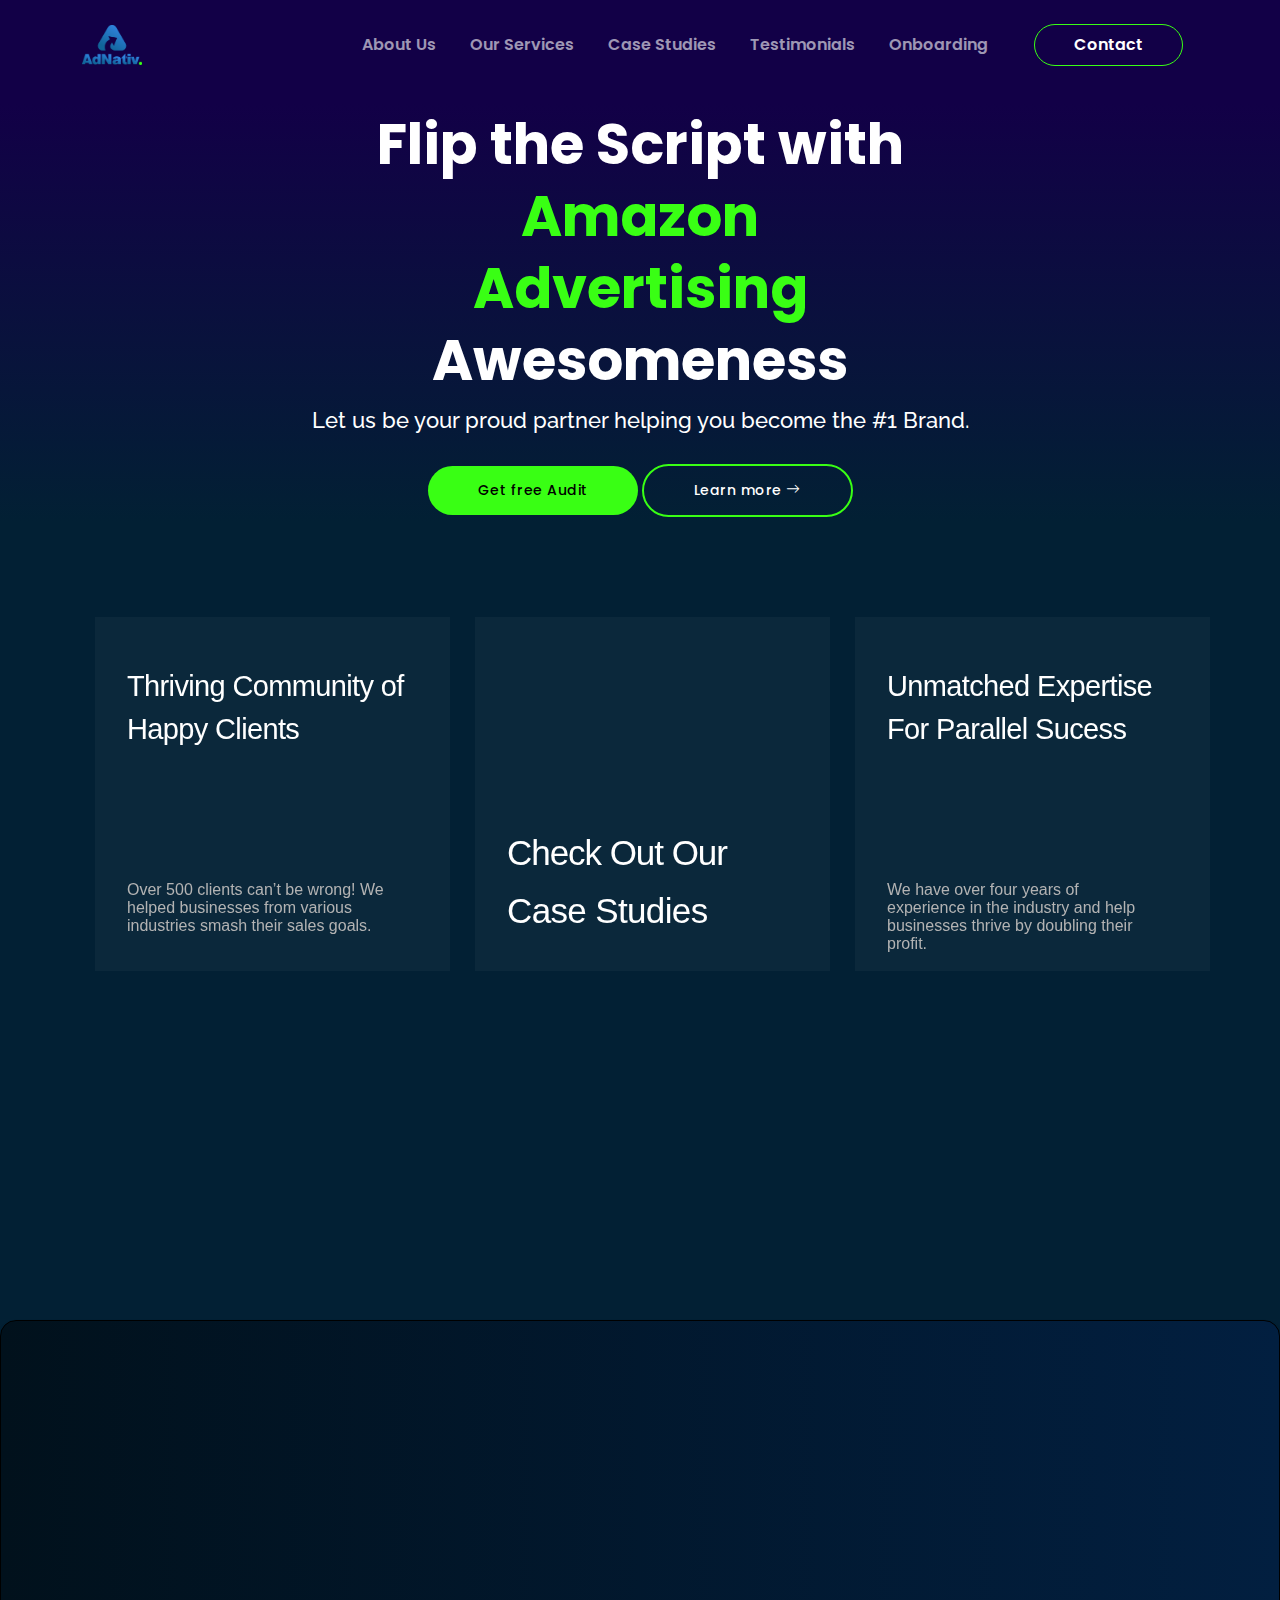
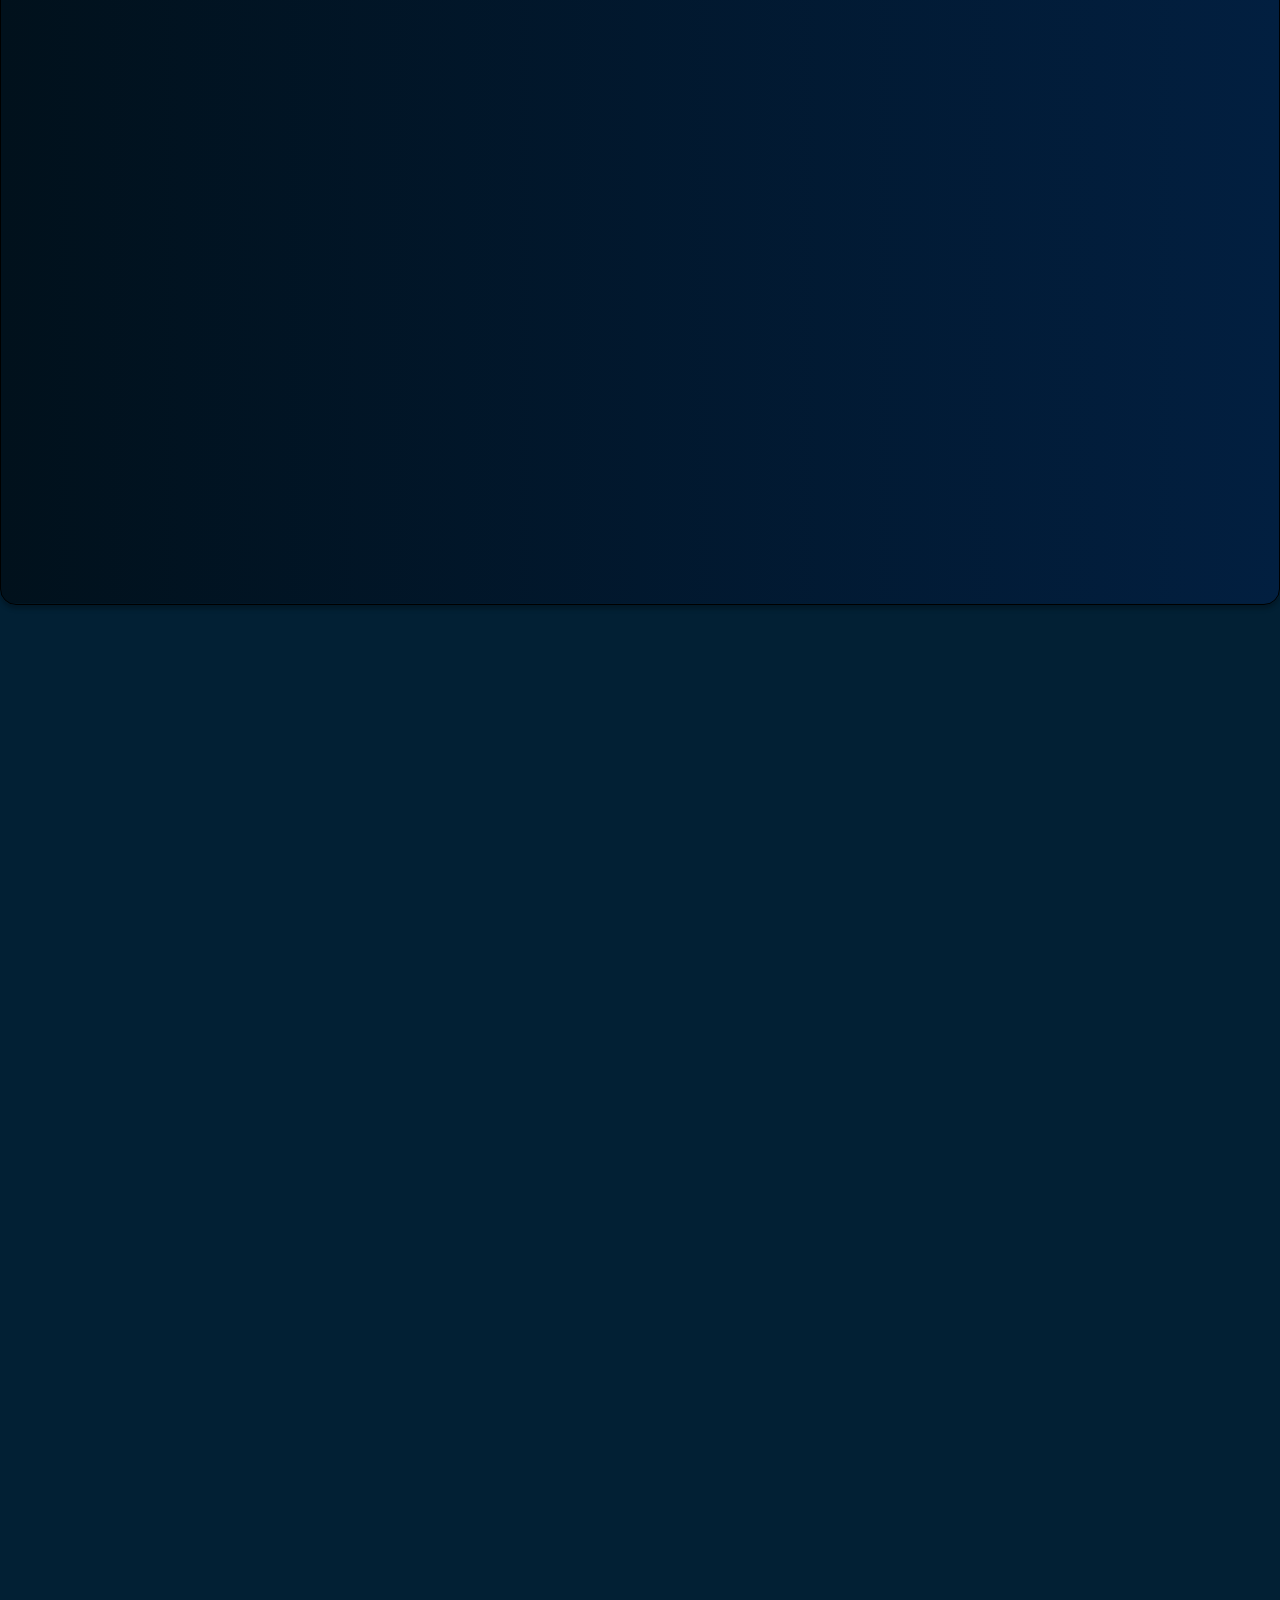
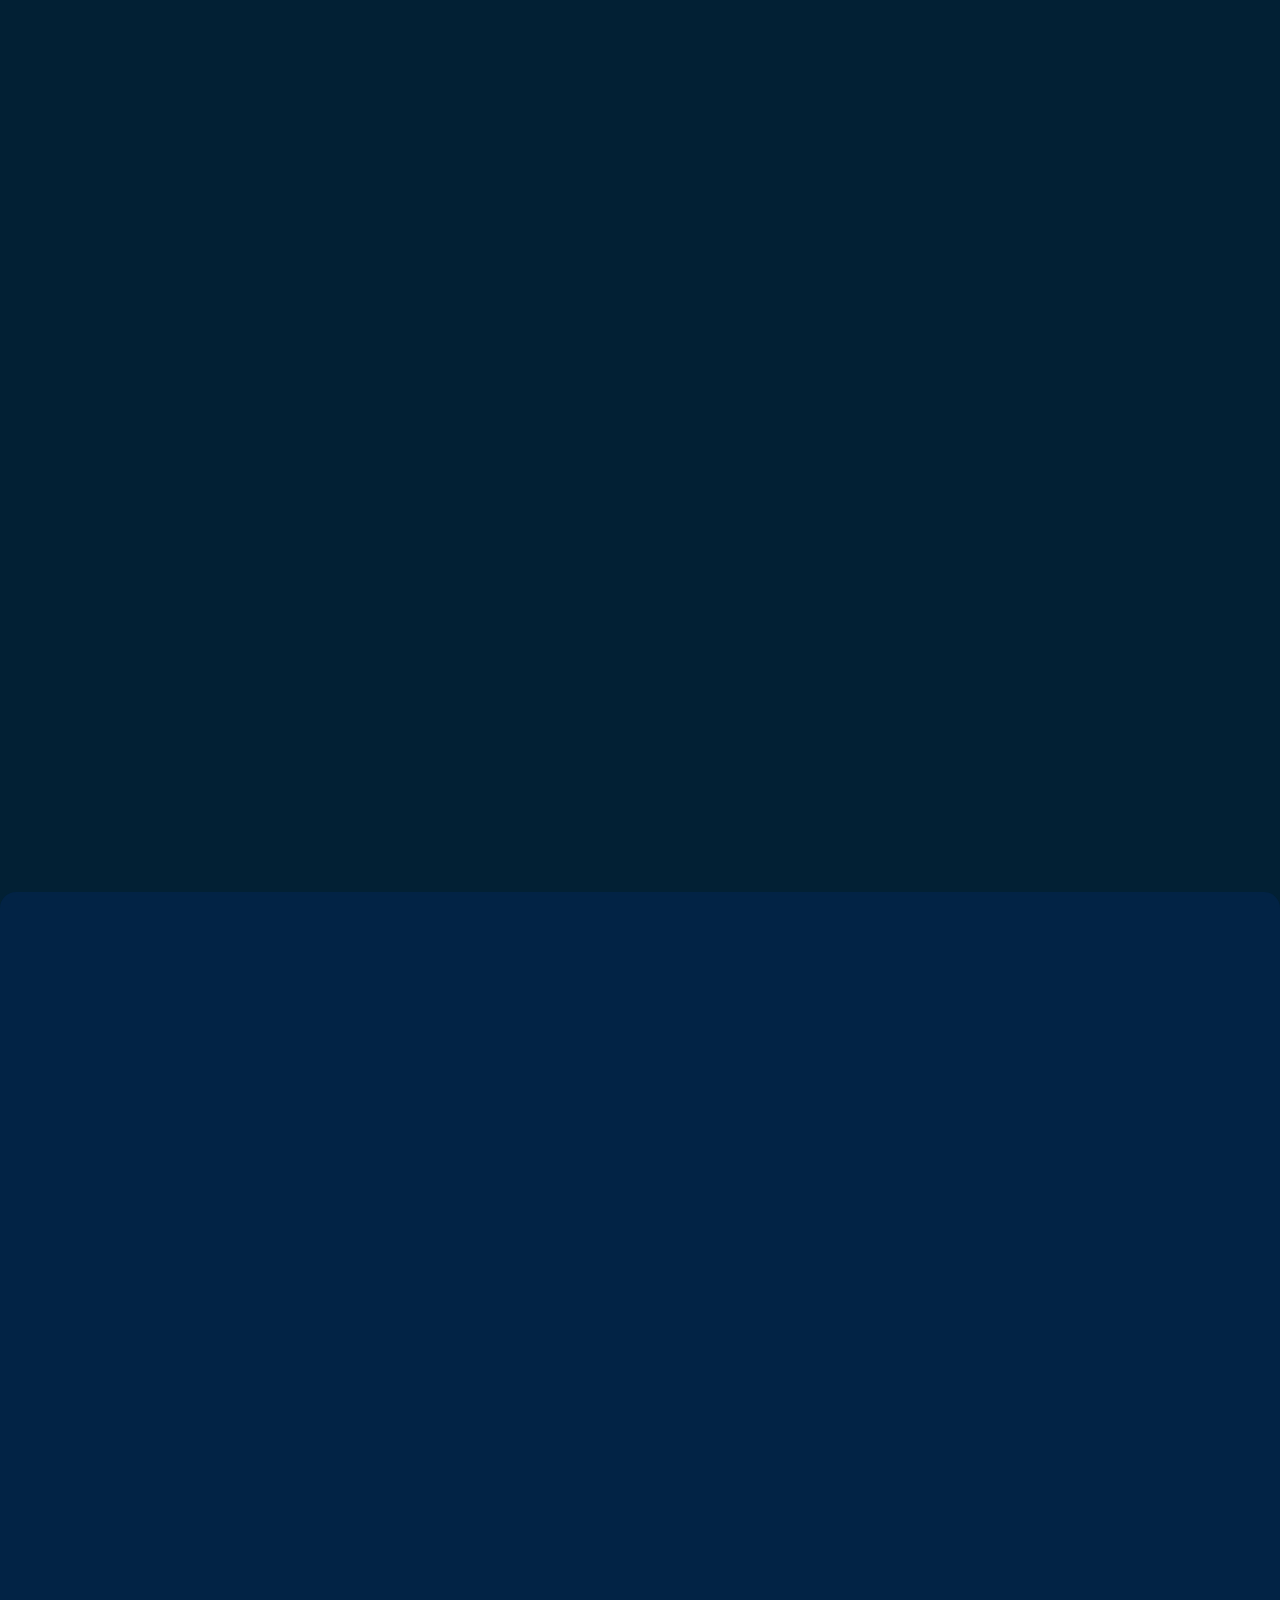
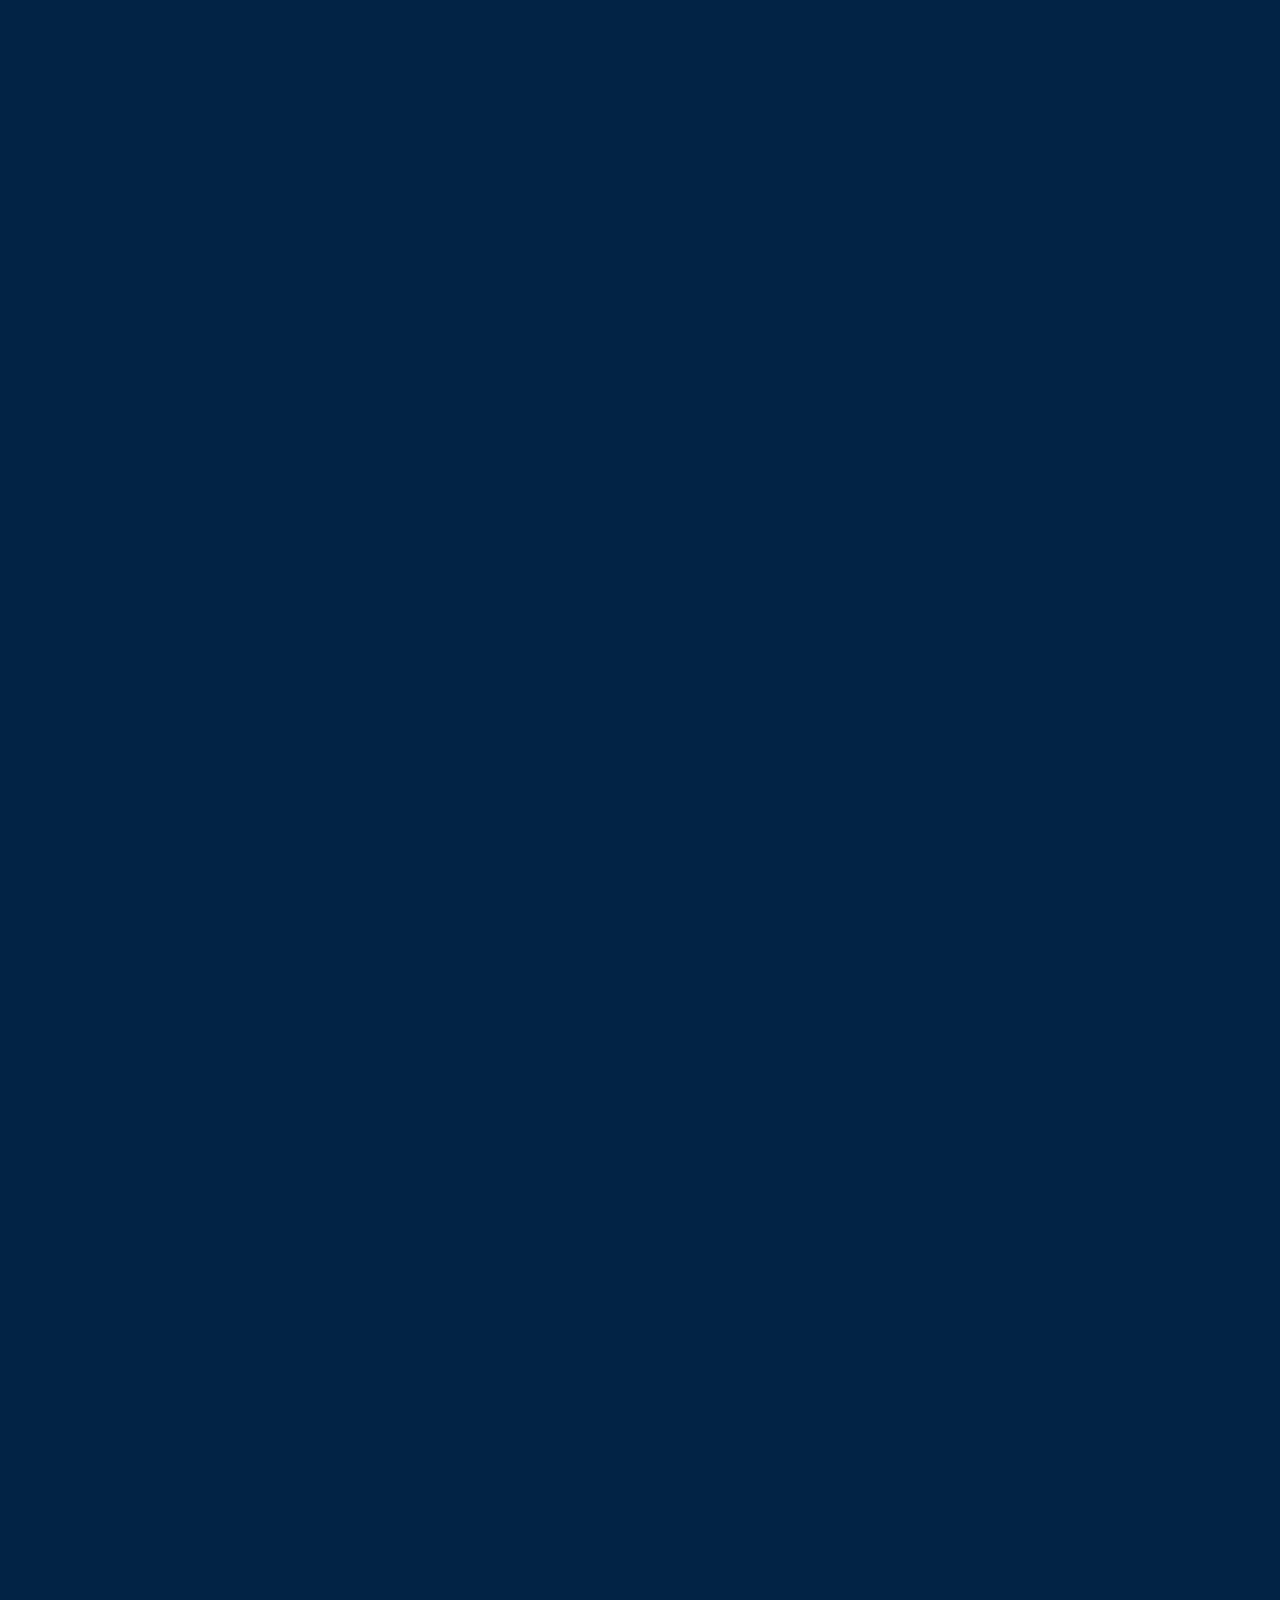
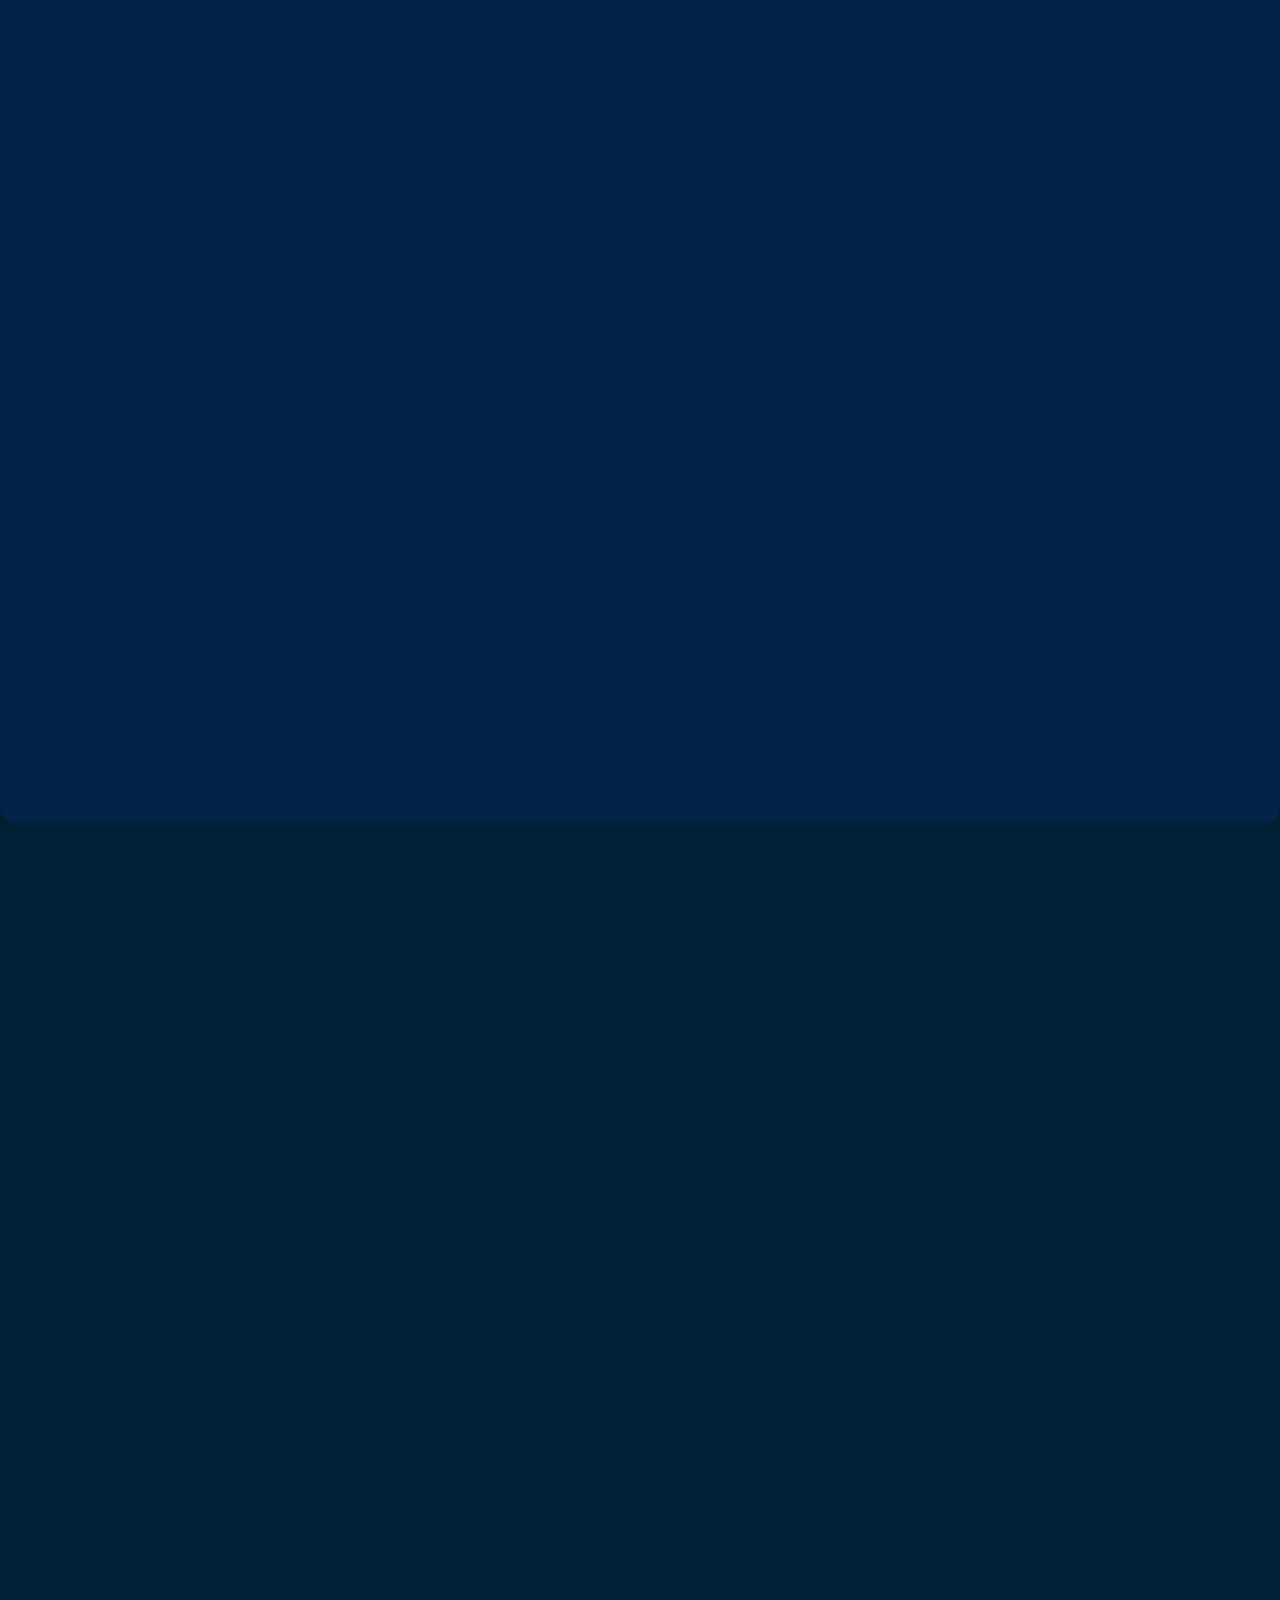
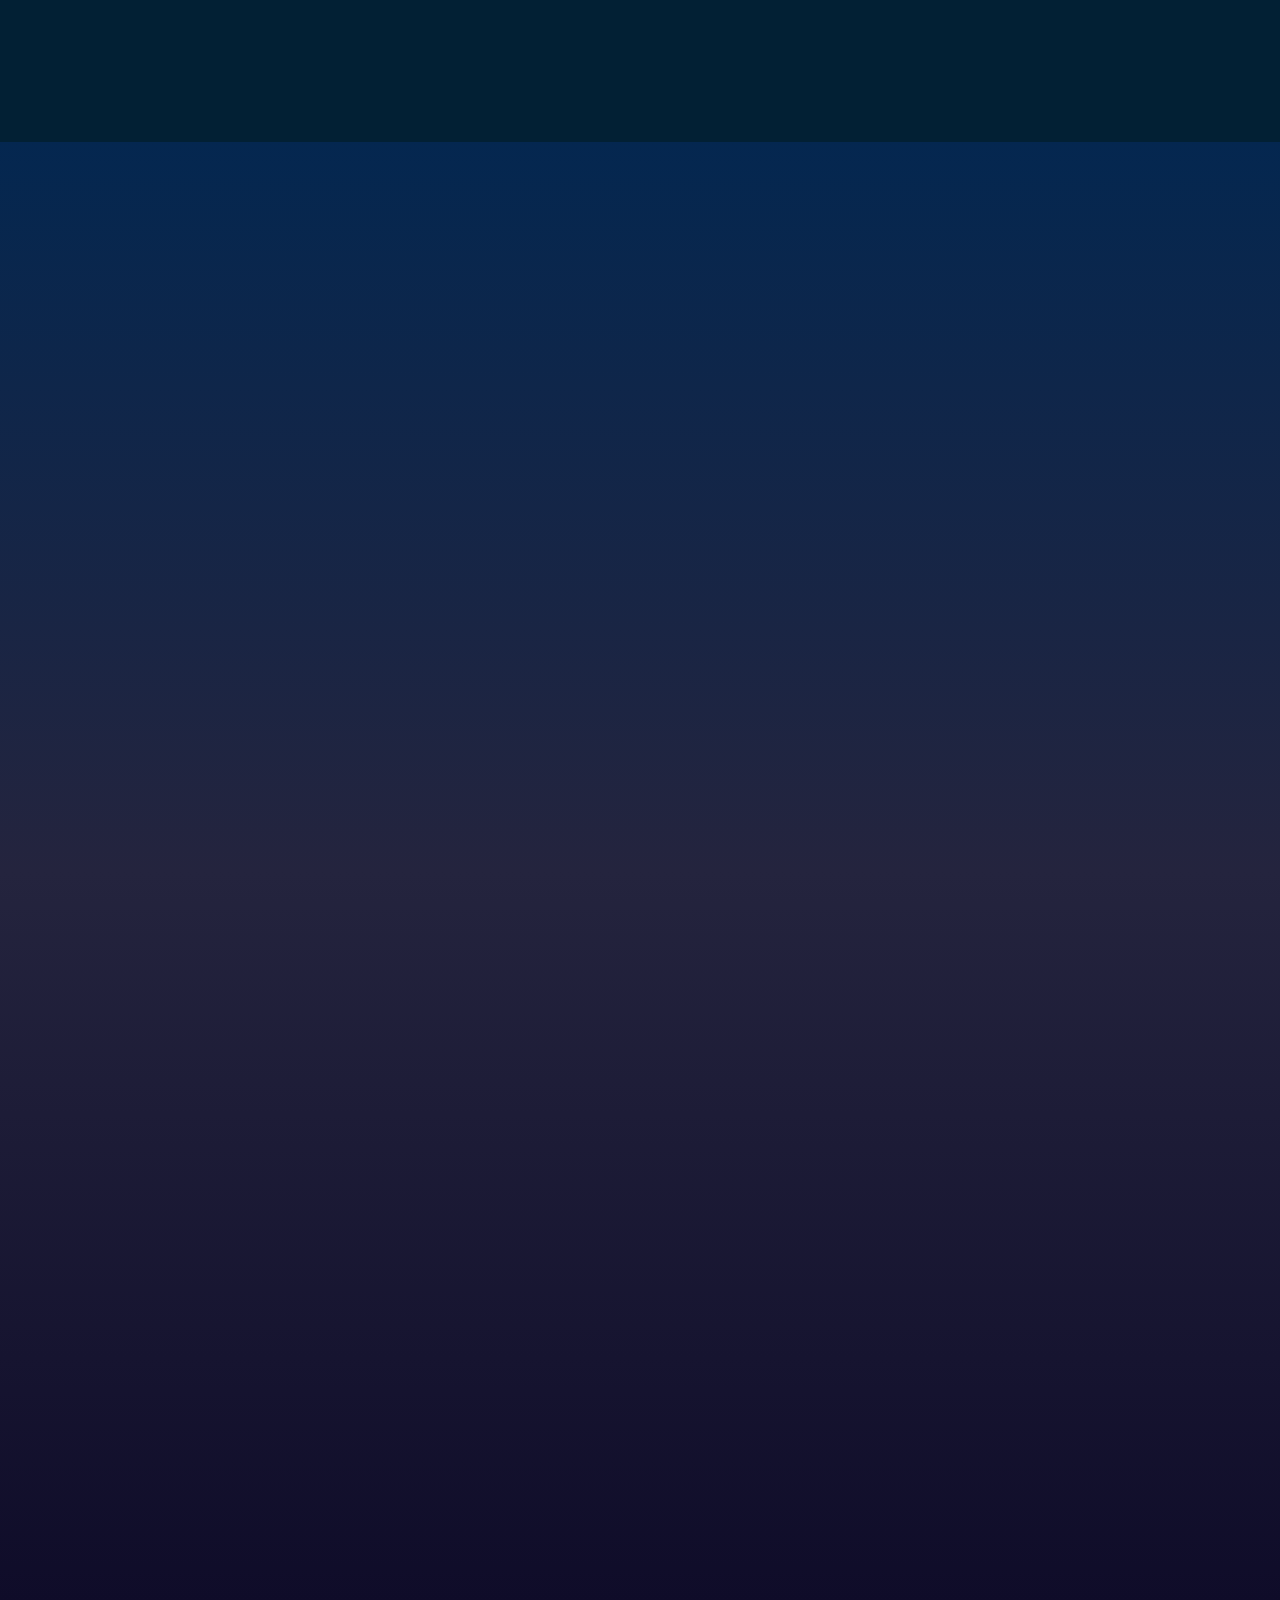
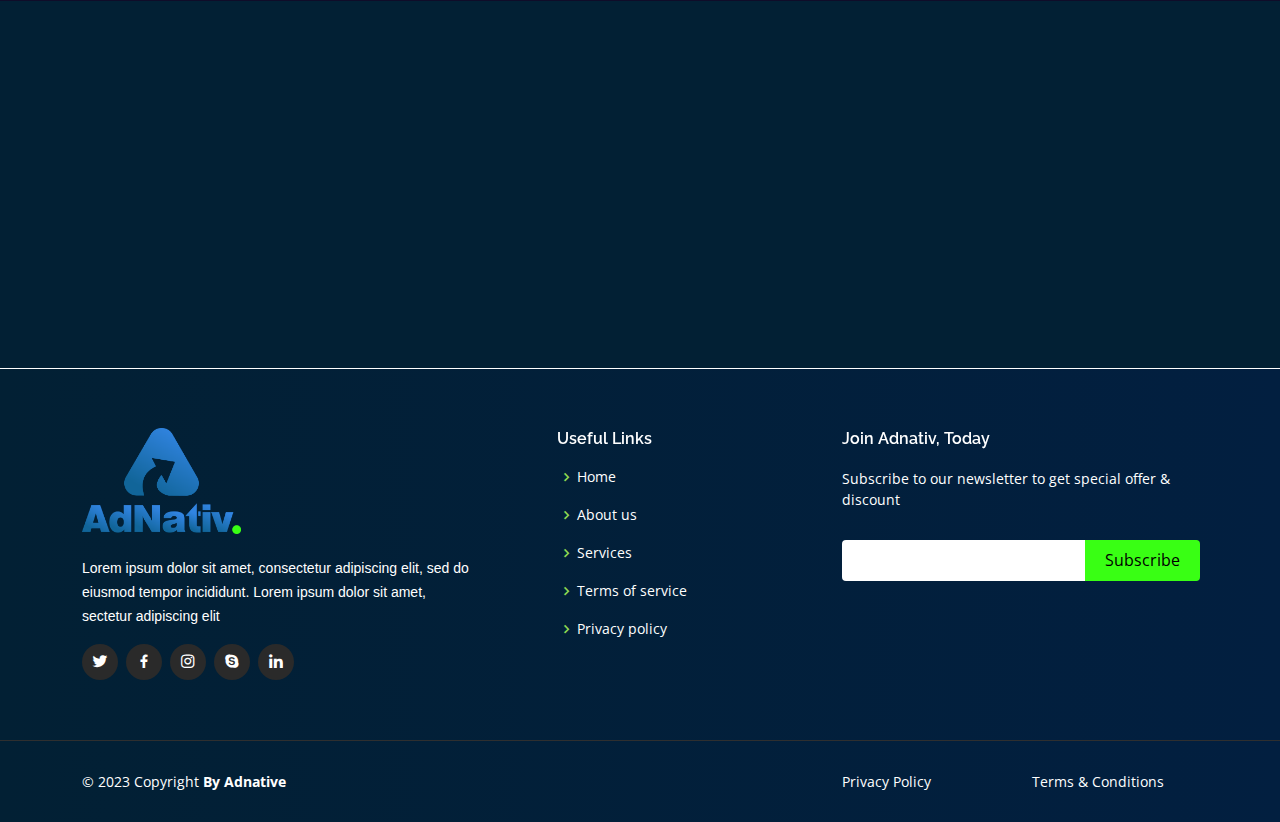
<file: index.html>
<!DOCTYPE html>
<html lang="en">

<head>
  <meta charset="utf-8">
  <meta content="width=device-width, initial-scale=1.0" name="viewport">

  <title>AdNative</title>
  <meta content="" name="description">
  <meta content="" name="keywords">

  <!-- Favicons -->
  <link href="assets/img/favicon.png" rel="icon">
  <link href="assets/img/apple-touch-icon.png" rel="apple-touch-icon">

  <!-- Google Fonts -->
  <link
    href="https://fonts.googleapis.com/css?family=Open+Sans:300,300i,400,400i,600,600i,700,700i|Raleway:300,300i,400,400i,500,500i,600,600i,700,700i|Poppins:300,300i,400,400i,500,500i,600,600i,700,700i"
    rel="stylesheet">

  <!-- Vendor CSS Files -->
  <link href="assets/vendor/aos/aos.css" rel="stylesheet">
  <link href="assets/vendor/bootstrap/css/bootstrap.min.css" rel="stylesheet">
  <link href="assets/vendor/bootstrap-icons/bootstrap-icons.css" rel="stylesheet">
  <link href="assets/vendor/boxicons/css/boxicons.min.css" rel="stylesheet">
  <link href="assets/vendor/glightbox/css/glightbox.min.css" rel="stylesheet">
  <link href="assets/vendor/remixicon/remixicon.css" rel="stylesheet">
  <link href="assets/vendor/swiper/swiper-bundle.min.css" rel="stylesheet">



  <!-- Template Main CSS File -->
  <link href="assets/css/style.css" rel="stylesheet">

  <!-- =======================================================
  * Template Name: OnePage
  * Template URL: https://bootstrapmade.com/onepage-multipurpose-bootstrap-template/
  * Updated: Mar 17 2024 with Bootstrap v5.3.3
  * Author: BootstrapMade.com
  * License: https://bootstrapmade.com/license/
  ======================================================== -->

</head>

<body>

  <!-- ======= Header ======= -->
  <header id="header" class="header d-flex align-items-center">

    <div class="container-fluid container-xl d-flex align-items-center justify-content-between">
      <a href="index.html" class="logo d-flex align-items-center">
        <!-- Uncomment the line below if you also wish to use an image logo -->
        <img src="assets/img/website-logo.png" alt="">
        <!-- <h1>Impact<span>.</span></h1> -->
      </a>
      <nav id="navbar" class="navbar">
        <ul>
          <li><a href="#about">About Us</a></li>
          <li><a href="#services">Our Services</a></li>
          <li><a href="pastproject.html">Case Studies</a></li>
          <li><a href="#team">Testimonials</a></li>
          <li><a href="blog.html">Onboarding</a></li>

          <li><a class="getstarted scrollto" href="contact.html">Contact</a></li>
        </ul>
      </nav><!-- .navbar -->

      <i class="mobile-nav-toggle mobile-nav-show bi bi-list"></i>
      <i class="mobile-nav-toggle mobile-nav-hide d-none bi bi-x"></i>

    </div>
  </header><!-- End Header -->


  <script>
    let lastScrollTop = 0;
    const navbar = document.getElementById('header');

    window.addEventListener('scroll', function () {
      let scrollTop = window.pageYOffset || document.documentElement.scrollTop;

      if (scrollTop > lastScrollTop) {
        // Scrolling down
        navbar.style.top = "-100px";  // Adjust this value based on your navbar's height
      } else {
        // Scrolling up
        navbar.style.top = "0";
      }
      lastScrollTop = scrollTop;
    });
  </script>

  <!-- ======= Hero Section ======= -->
  <section id="hero" class="d-flex align-items-center">
    <div class="container position-relative" data-aos="fade-up" data-aos-delay="100">
      <div class="row justify-content-center">
        <div class="col-xl-8 col-lg-9 text-center">
          <h1>Flip the Script with <span style="color: #39FF14;">Amazon </span></h1>
          <h1><span style="color: #39FF14;">Advertising</span> Awesomeness</h1>
          <!-- <h1>management</h1> -->
          <h2>Let us be your proud partner helping you become the #1 Brand.</h2>
        </div>
      </div>
      <div class="text-center">
        <a href="pastproject.html" class="btn-get-started scrollto">Get free Audit</a>
        <a href="#about" class="btn-learn-more scrollto">Learn more <i class="bi bi-arrow-right"></i></a>
      </div>
      <div class="row icon-boxes">

        <div class="col-md-9 col-lg-4 d-flex align-items-stretch mb-5 mb-lg-0 frame_hero" data-aos="zoom-in"
          data-aos-delay="200" style="background: #ffffff0a;">
          <p class="description">Over 500 clients can’t be wrong! We helped businesses from various industries smash
            their sales goals.</p>
          <div class="icon-box">

            <div class="text-wrapper-3">Thriving Community of </br>Happy Clients</div>

          </div>
        </div>

        <div class="col-md-9 col-lg-4 d-flex align-items-stretch mb-5 mb-lg-0 frame_hero" data-aos="zoom-in"
          data-aos-delay="200" style="background: #ffffff0a;">
          <div class="icon-box-bottom ">
            <div class="text-wrapper-2">Check Out Our
            </div>
            <div class="text-wrapper-3">Case Studies</div>
          </div>
        </div>

        <div class="col-md-9 col-lg-4 d-flex align-items-stretch mb-5 mb-lg-0 frame_hero" data-aos="zoom-in"
          data-aos-delay="200" style="background: #ffffff0a;">
          <p class="description">We have over four years of experience in the industry and help businesses thrive by
            doubling their profit.</p>
          <div class="icon-box">

            <div class="text-wrapper-4">Unmatched Expertise </br> For Parallel Sucess</div>

          </div>
        </div>

      </div>


    </div>

  </section><!-- End Hero -->

  <!-- ======= Clients Section ======= -->
  <section id="clients" class="clients">
    <div class="container" data-aos="zoom-out">

      <div class="section-title-center">

        <h2>400+ Brands</h2>
        <p>Believe in Our Strategies </p>
      </div>
      <div class="clients-slider swiper">
        <div class="swiper-wrapper align-items-center">
          <div class="swiper-slide"><img src="assets/img/clients/client-1.png" class="img-fluid" alt=""></div>
          <div class="swiper-slide"><img src="assets/img/clients/client-2.png" class="img-fluid" alt=""></div>
          <div class="swiper-slide"><img src="assets/img/clients/client-3.png" class="img-fluid" alt=""></div>
          <div class="swiper-slide"><img src="assets/img/clients/client-4.png" class="img-fluid" alt=""></div>
          <div class="swiper-slide"><img src="assets/img/clients/client-5.png" class="img-fluid" alt=""></div>
          <div class="swiper-slide"><img src="assets/img/clients/client-6.png" class="img-fluid" alt=""></div>
          <div class="swiper-slide"><img src="assets/img/clients/client-7.png" class="img-fluid" alt=""></div>
        </div>
      </div>

    </div>
  </section><!-- End Clients Section -->




  <!-- ======= About Section ======= -->
  <section id="about" class="about">
    <div class="container" data-aos="fade-up">

      <div class="row content">
        <div class="col-lg-12">

          <div class="section-title" data-aos="fade-right" data-aos-delay="100">
            <h2>Our Story</h2>
            <p>Take a Road to Success with AdNativ.</p>
          </div>

        </div>

      </div>

      <div class="row content" style="margin-bottom: 19px;">

        <div class="col-lg-12 pt-4 pt-lg-0" data-aos="fade-left" data-aos-delay="200">

          <p>
            Back in 2018-2019, the AdNativ co-founders were baffled by the nightmare businesses faced with Amazon
            advertising.
            Profits seemed out of reach and the struggle was real!
          </p>

          <p>


            Fast forward to today, Amazon's platform is still tricky and eats up profits through advertising costs.


          </p>
          <p>



            That's when we decided to roll up our sleeves and create AdNativ. We knew businesses needed a helping hand
            to boost
            profits in the marketplace, so we dived into the world of advertising services.


          </p>
          <p>


            Our mission? To help you conquer Amazon, not just get your foot in the door, but truly stand out. Our
            skilled team works
            with you as partners, navigating the Amazon ecosystem together.

          </p>
          <p>


            Want to enhance your profits? We’re wizards at cutting through the complexities and leading you towards
            success
                      </p>

        </div>

      </div>


      <div class="stats-container">
        <div class="stat-card">
          <div class="counter-row" style="display: flex; align-items: baseline;">
            <span data-purecounter-start="0" data-purecounter-end="4" data-purecounter-duration="1"
              class="purecounter"></span>
            <h3>+</h3>
          </div>
          <p>Years in the Game</p>
        </div>
        <div class="stat-card">
          <div class="counter-row" style="display: flex; align-items: baseline;">
            <span data-purecounter-start="0" data-purecounter-end="118" data-purecounter-duration="1"
              class="purecounter"></span>
            <h3>%</h3>
          </div>
          <p>Average Sales Boost</p>
        </div>
        <div class="stat-card">
          <div class="counter-row" style="display: flex; align-items: baseline;">
            <span data-purecounter-start="0" data-purecounter-end="100" data-purecounter-duration="1"
              class="purecounter"></span>
            <h3>+</h3>
          </div>
          <p>Successful Campaigns</p>
        </div>
      </div>
      <div class="text-center">
        <a href="pastproject.html" class="cta-button">Get free Audit</a>
        <!-- <a href="#about" class="btn-learn-more scrollto">Learn more <i class="bi bi-arrow-right"></i></a> -->
      </div>


    </div>
  </section><!-- End About Section -->

  <!-- ======= Counts Section ======= -->
  <section id="counts" class="counts">
    <div class="container" data-aos="fade-up">

      <div class="row no-gutters">
        <div class="image col-xl-5 d-flex align-items-stretch justify-content-center justify-content-lg-start"
          data-aos="fade-right" data-aos-delay="100"></div>
        <div class="col-xl-7 ps-4 ps-lg-5 pe-4 pe-lg-1 d-flex align-items-stretch" data-aos="fade-left"
          data-aos-delay="100">
          <div class="content d-flex flex-column justify-content-center">
            <p>
              Why us
            </p>
            <h3>Get on the Roll and Achieve Goals Instantly</h3>

            <div class="row">
              <div class="col-md-6 d-md-flex align-items-md-stretch">
                <div class="count-box">
                  <!-- <span data-purecounter-start="0" data-purecounter-end="65" data-purecounter-duration="2"
                    class="purecounter"></span> -->
                  <h4>Professional Team</h4>
                  <p> Our professional team brings expertise and experience to the table. We develop strategies to
                    optimize your business's
                    performance.
                  </p>
                </div>
              </div>

              <div class="col-md-6 d-md-flex align-items-md-stretch">
                <div class="count-box">
                  <!-- <span data-purecounter-start="0" data-purecounter-end="85" data-purecounter-duration="2"
                    class="purecounter"></span> -->
                  <h4>Collaborative Approach</h4>
                  <p>AdNativ believes in a collaborative approach and works with clients to understand their unique
                    needs and achieve goals
                    through strategic initiatives for the platform.</p>
                </div>
              </div>

              <div class="col-md-6 d-md-flex align-items-md-stretch">
                <div class="count-box">
                  <!-- <span data-purecounter-start="0" data-purecounter-end="35" data-purecounter-duration="4"
                    class="purecounter"></span> -->
                  <h4>Proven Results</h4>
                  <p>Track record of proven results - we enhance sales, increase visibility, and provide better ROI
                    through our specialized
                    services and strategies.</p>
                </div>
              </div>

              <div class="col-md-6 d-md-flex align-items-md-stretch">
                <div class="count-box">
                  <!-- <span data-purecounter-start="0" data-purecounter-end="20" data-purecounter-duration="4"
                    class="purecounter"></span> -->
                  <h4>24/7 Support
                  </h4>
                  <p>We offer 24/7 support, continuous assistance, timely issue resolution, and optimal performance for
                    your operation around
                    the clock on the platform.</p>
                </div>
              </div>
            </div>
          </div><!-- End .content-->
        </div>
      </div>

    </div>
  </section><!-- End Counts Section -->

  <!-- ======= Our Services Section ======= -->
  <section id="services" class="services sections-bg">
    <div class="container" data-aos="fade-up">

      <div class="row gy-4" data-aos="fade-up" data-aos-delay="100">

        <div class="col-lg-6 col-md-6" data-aos="fade-right" data-aos-delay="300">
          <div class="service-item1  position-relative">
            <p>Cut the Chase</p>
            <h3>Let Us Move You toward the Winning Line</h3>
          </div>
        </div><!-- End Service Item -->

        <div class="col-lg-6 col-md-6" data-aos="fade-left" data-aos-delay="300">
          <div class="service-item position-relative">
            <div class="icon">
              <img src="assets/img/Services/icon-1.svg" />
              <!-- <i class="bi bi-broadcast"></i> -->
            </div>
            <h3>Amazon Advertising Management</h3>
            <p>We have designed our advertising services such as sponsored ads, sponsored displays, and more to offer
              you the best
              results—AdNative works by collaborating with the clients closely and understanding what they need. And
              then, we
              strategize the custom campaigns to target the right audience at the right time.</p>
            <h4>Services You Can Expect</h4>
            <ul>
              <li>Sponsored products and brand campaigns setup</li>
              <li>Keyword research and targeting</li>
              <li>Bid management and optimization</li>
              <li>Detailed performance reporting</li>
              <li>A/B testing of ad creatives</li>

            </ul>
          </div>
        </div><!-- End Service Item -->

        <div class="col-lg-6 col-md-6" data-aos="fade-right" data-aos-delay="300">
          <div class="service-item position-relative">
            <div class="icon">
              <img src="assets/img/Services/icon-2.svg" />
              <!-- <i class="bi bi-broadcast"></i> -->
            </div>
            <h3>Amazon Brand Management</h3>
            <p>Our Amazon brand management service focuses on your brand's presence on the platform. We accurately take
              care of every
              little detail of the storefront of your brand, from creating appealing product listings to managing
              customer reviews.
              AdNativ offers a team dedicated to making your brand stand out in the crowded marketplace.</p>
            <h4>Our Prime Brand Management Services</h4>
            <ul>
              <li>Helps with budgeting and enhances profits</li>
              <li>Growth strategies to reach business objectives</li>
              <li>Using insights to develop strategies to resolve any amiss
              </li>
              <li>Managing daily hands-on operations</li>
            </ul>
          </div>
        </div><!-- End Service Item -->

        <div class="col-lg-6 col-md-6" data-aos="fade-left" data-aos-delay="300">
          <div class="service-item position-relative">
            <div class="icon">
              <img src="assets/img/Services/icon-3.svg" />
              <!-- <i class="bi bi-broadcast"></i> -->
            </div>
            <h3>Amazon Catalog Management</h3>
            <p>AdNative works on Amazon catalog management to keep your product listing updated which ensures that they
              are accurate,
              gripping, and finely optimized for search. We handle everything from organizing your catalog to updating
              product
              information so that your product listings stand out among others.
            </p>
            <h4>We Manage Your Catalog Precisely</h4>
            <ul>
              <li>Product and organization</li>
              <li>Listing optimization for search visibility</li>
              <li>Image and description enhancements</li>
              <li>Inventory management
              </li>
              <li>Continuous updates and maintenance</li>
            </ul>
          </div>
        </div><!-- End Service Item -->


      </div>

    </div>
  </section><!-- End Our Services Section -->

  <section id="projects" class="frame">
    <div class="section-title" data-aos="fade-right" data-aos-delay="100">
      <h2>Our Past Projects</h2>
      <p>Driving success through strategic paid Marketing Campaigns. </p>
    </div>

    <div class="div-2">
      <a class="div-3" data-aos="fade-left" data-aos-delay="300" target="_blank" href="pastproject.html">
        <div>
          <div class="div-4">
            <p class="text-wrapper-2">Yoy 238% Sales Increase in Beauty Category</p>
            <p class="text-wrapper-3">
              Lorem ipsum dolor sit amet, consectetur adipiscing elit, sed do eiusmod tempor incididunt. Lorem ipsum
              dolor sit amet, sectetur adipiscing elit
            </p>
          </div>
          <div class="overlap-group-wrapper">
            <div class="overlap-group">
              <img class="image" src="assets/img/portfolio/PPC screenshot 1 (ACOS).png" /> <img class="img"
                src="assets/img/portfolio/mbl-1.jpg" />
            </div>
          </div>
          <div class="div-5">
            <div class="counter-row" style="display: flex; align-items: baseline;">
              <span data-purecounter-start="0" data-purecounter-end="163" data-purecounter-duration="1"
                class="purecounter"></span>
              <h3 style="font-size: 40px;font-weight: 600; color: #fff;">%</h3>
            </div>
            <div class="div-wrapper">
              <div class="text-wrapper-5">Increase in Revenue</div>
            </div>
          </div>
          <div class="div-6">
            <div class="counter-row" style="display: flex; align-items: baseline;">
              <span data-purecounter-start="0" data-purecounter-end="46" data-purecounter-duration="1"
                class="purecounter"></span>
              <h3 style="font-size: 40px;font-weight: 600; color: #fff;">+</h3>
            </div>
            <div class="div-wrapper">
              <div class="text-wrapper-5">Tacos Reduced</div>
            </div>
          </div>
          <div class="arrow-forward">
            <img src="assets/img/Icon.png" />
          </div>
        </div>
      </a>

      <a class="div-3" data-aos="fade-left" data-aos-delay="300" target="_blank" href="pastproject.html">
        <div>
          <div class="div-4">
            <p class="text-wrapper-2">Yoy 238% Sales Increase in Beauty Category</p>
            <p class="text-wrapper-3">
              Lorem ipsum dolor sit amet, consectetur adipiscing elit, sed do eiusmod tempor incididunt. Lorem ipsum
              dolor sit amet, sectetur adipiscing elit
            </p>
          </div>
          <div class="overlap-group-wrapper">
            <div class="overlap-group">
              <img class="image" src="assets/img/portfolio/PPC screenshot 1 (month).png" /> <img class="img"
                src="assets/img/portfolio/mbl-2.jpg" />
            </div>
          </div>
          <div class="div-5">
            <div class="counter-row" style="display: flex; align-items: baseline;">
              <span data-purecounter-start="0" data-purecounter-end="163" data-purecounter-duration="1"
                class="purecounter"></span>
              <h3 style="font-size: 40px;font-weight: 600; color: #fff;">%</h3>
            </div>
            <div class="div-wrapper">
              <div class="text-wrapper-5">Increase in Revenue</div>
            </div>
          </div>
          <div class="div-6">
            <div class="counter-row" style="display: flex; align-items: baseline;">
              <span data-purecounter-start="0" data-purecounter-end="46" data-purecounter-duration="1"
                class="purecounter"></span>
              <h3 style="font-size: 40px;font-weight: 600; color: #fff;">+</h3>
            </div>
            <div class="div-wrapper">
              <div class="text-wrapper-5">Tacos Reduced</div>
            </div>
          </div>
          <div class="arrow-forward">
            <img src="assets/img/Icon.png" />
          </div>
        </div>
      </a>

      <a href="pastproject.html" target="_blank" class="div-3" data-aos="fade-left" data-aos-delay="300">
        <div>
          <div class="div-4">
            <p class="text-wrapper-2">Yoy 238% Sales Increase in Beauty Category</p>
            <p class="text-wrapper-3">
              Lorem ipsum dolor sit amet, consectetur adipiscing elit, sed do eiusmod tempor incididunt. Lorem ipsum
              dolor sit amet, sectetur adipiscing elit
            </p>
          </div>
          <div class="overlap-group-wrapper">
            <div class="overlap-group">
              <img class="image" src="assets/img/portfolio/PPC screenshot 2 (lifetime - grownth in 2023).png" /> <img
                class="img" src="assets/img/portfolio/mbl-3.jpg" />
            </div>
          </div>
          <div class="div-5">
            <div class="counter-row" style="display: flex; align-items: baseline;">
              <span data-purecounter-start="0" data-purecounter-end="163" data-purecounter-duration="1"
                class="purecounter"></span>
              <h3 style="font-size: 40px;font-weight: 600; color: #fff;">%</h3>
            </div>
            <div class="div-wrapper">
              <div class="text-wrapper-5">Increase in Revenue</div>
            </div>
          </div>
          <div class="div-6">
            <div class="counter-row" style="display: flex; align-items: baseline;">
              <span data-purecounter-start="0" data-purecounter-end="46" data-purecounter-duration="1"
                class="purecounter"></span>
              <h3 style="font-size: 40px;font-weight: 600; color: #fff;">+</h3>
            </div>
            <div class="div-wrapper">
              <div class="text-wrapper-5">Tacos Reduced</div>
            </div>
          </div>
          <div class="arrow-forward">
            <img src="assets/img/Icon.png" />
          </div>
        </div>
      </a>

      <a href="pastproject.html" target="_blank" class="div-3" data-aos="fade-left" data-aos-delay="300">
        <div>
          <div class="div-4">
            <p class="text-wrapper-2">Yoy 238% Sales Increase in Beauty Category</p>
            <p class="text-wrapper-3">
              Lorem ipsum dolor sit amet, consectetur adipiscing elit, sed do eiusmod tempor incididunt. Lorem ipsum
              dolor sit amet, sectetur adipiscing elit
            </p>
          </div>
          <div class="overlap-group-wrapper">
            <div class="overlap-group">
              <img class="image" src="assets/img/portfolio/PPC screenshot 1 (ACOS).png" /> <img class="img"
                src="assets/img/portfolio/mbl-4.jpg" />
            </div>
          </div>
          <div class="div-5">
            <div class="counter-row" style="display: flex; align-items: baseline;">
              <span data-purecounter-start="0" data-purecounter-end="163" data-purecounter-duration="1"
                class="purecounter"></span>
              <h3 style="font-size: 40px;font-weight: 600; color: #fff;">%</h3>
            </div>
            <div class="div-wrapper">
              <div class="text-wrapper-5">Increase in Revenue</div>
            </div>
          </div>
          <div class="div-6">
            <div class="counter-row" style="display: flex; align-items: baseline;">
              <span data-purecounter-start="0" data-purecounter-end="46" data-purecounter-duration="1"
                class="purecounter"></span>
              <h3 style="font-size: 40px;font-weight: 600; color: #fff;"">+</h3>
            </div>
            <div class=" div-wrapper">
                <div class="text-wrapper-5">Tacos Reduced</div>
            </div>
          </div>
          <div class="arrow-forward">
            <img src="assets/img/Icon.png" />
          </div>
        </div>
      </a>


      <div class="div-7" data-aos="fade-up" data-aos-delay="300">
        <a href="pastproject.html" target="_blank" class="text-wrapper-6">View more <i
            class="bi bi-arrow-up-right"></i></a>
        <!-- <div class="text-wrapper-6">View more</div>
        <i class="bi bi-arrow-up-right"></i> -->
      </div>
    </div>
  </section>

  <!-- Testimonials Section -->
  <section id="testimonials" class="testimonials section">

    <!-- Section Title -->
    <div class="container section-title-center" data-aos="fade-up">
      <h2>Testimonials</h2>
      <p>What our Clients Says</p>
    </div><!-- End Section Title -->

    <div class="container" data-aos="fade-up" data-aos-delay="100">

      <div class="swiper">
        <script type="application/json" class="swiper-config">
                {
                  "loop": true,
                  "speed": 600,
                  "autoplay": {
                    "delay": 5000
                  },
                  "slidesPerView": "auto",
                  "pagination": {
                    "el": ".swiper-pagination",
                    "type": "bullets",
                    "clickable": true
                  },
                  "breakpoints": {
                    "320": {
                      "slidesPerView": 1,
                      "spaceBetween": 40
                    },
                    "1200": {
                      "slidesPerView": 3,
                      "spaceBetween": 1
                    }
                  }
                }
              </script>
        <div class="swiper-wrapper">

          <div class="swiper-slide">
            <div class="testimonial-item">
              <div class="stars">
                <i class="bi bi-star-fill"></i><i class="bi bi-star-fill"></i><i class="bi bi-star-fill"></i><i
                  class="bi bi-star-fill"></i><i class="bi bi-star-fill"></i>
              </div>
              <p>
                Proin iaculis purus consequat sem cure digni ssim donec porttitora entum suscipit rhoncus. Accusantium
                quam, ultricies eget id, aliquam eget nibh et. Maecen aliquam, risus at semper.
              </p>
              <div class="profile mt-auto">
                <img src="assets/img/testimonials/testimonial-1.jpeg" class="testimonial-img" alt="">
                <h3>Saul Goodman</h3>
                <h4>Ceo &amp; Founder</h4>
              </div>
            </div>
          </div><!-- End testimonial item -->

          <div class="swiper-slide">
            <div class="testimonial-item">
              <div class="stars">
                <i class="bi bi-star-fill"></i><i class="bi bi-star-fill"></i><i class="bi bi-star-fill"></i><i
                  class="bi bi-star-fill"></i><i class="bi bi-star-fill"></i>
              </div>
              <p>
                Export tempor illum tamen malis malis eram quae irure esse labore quem cillum quid cillum eram malis
                quorum velit fore eram velit sunt aliqua noster fugiat irure amet legam anim culpa.
              </p>
              <div class="profile mt-auto">
                <img src="assets/img/testimonials/testimonial-2.jpeg" class="testimonial-img" alt="">
                <h3>Sara Wilsson</h3>
                <h4>Designer</h4>
              </div>
            </div>
          </div><!-- End testimonial item -->

          <div class="swiper-slide">
            <div class="testimonial-item">
              <div class="stars">
                <i class="bi bi-star-fill"></i><i class="bi bi-star-fill"></i><i class="bi bi-star-fill"></i><i
                  class="bi bi-star-fill"></i><i class="bi bi-star-fill"></i>
              </div>
              <p>
                Enim nisi quem export duis labore cillum quae magna enim sint quorum nulla quem veniam duis minim
                tempor labore quem eram duis noster aute amet eram fore quis sint minim.
              </p>
              <div class="profile mt-auto">
                <img src="assets/img/testimonials/testimonial-3.jpeg" class="testimonial-img" alt="">
                <h3>Jena Karlis</h3>
                <h4>Store Owner</h4>
              </div>
            </div>
          </div><!-- End testimonial item -->

          <div class="swiper-slide">
            <div class="testimonial-item">
              <div class="stars">
                <i class="bi bi-star-fill"></i><i class="bi bi-star-fill"></i><i class="bi bi-star-fill"></i><i
                  class="bi bi-star-fill"></i><i class="bi bi-star-fill"></i>
              </div>
              <p>
                Fugiat enim eram quae cillum dolore dolor amet nulla culpa multos export minim fugiat minim velit
                minim dolor enim duis veniam ipsum anim magna sunt elit fore quem dolore labore illum veniam.
              </p>
              <div class="profile mt-auto">
                <img src="assets/img/testimonials/testimonial-1.jpeg" class="testimonial-img" alt="">
                <h3>Matt Brandon</h3>
                <h4>Freelancer</h4>
              </div>
            </div>
          </div><!-- End testimonial item -->

          <div class="swiper-slide">
            <div class="testimonial-item">
              <div class="stars">
                <i class="bi bi-star-fill"></i><i class="bi bi-star-fill"></i><i class="bi bi-star-fill"></i><i
                  class="bi bi-star-fill"></i><i class="bi bi-star-fill"></i>
              </div>
              <p>
                Quis quorum aliqua sint quem legam fore sunt eram irure aliqua veniam tempor noster veniam enim culpa
                labore duis sunt culpa nulla illum cillum fugiat legam esse veniam culpa fore nisi cillum quid.
              </p>
              <div class="profile mt-auto">
                <img src="assets/img/testimonials/testimonial-2.jpeg" class="testimonial-img" alt="">
                <h3>John Larson</h3>
                <h4>Entrepreneur</h4>
              </div>
            </div>
          </div><!-- End testimonial item -->

        </div>
        <div class="swiper-pagination"></div>
      </div>

    </div>

  </section><!-- /Testimonials Section -->

  <section class="frame_onBoard">
    <div class="div-2">
      <div class="div-3" data-aos="fade-right">
        <div class="group">
          <div class="div-4">
            <div class="text-wrapper-3">Deep Dive Audit
            </div>
            <p class="p">
              First thing first, we do the audit of your Amazon product/account. This is where we get up close and
              personal with your
              listing, checking everything from keywords to images to descriptions. Our goal here is to spot the red
              flags and missed
              opportunities that hinder your success.
            </p>
          </div>
          <div class="arrow-forward">
            <div class="text-wrapper-4">01</div>
          </div>
        </div>
        <div class="group-2">
          <div class="div-5">
            <div class="text-wrapper-3">Pinpointing Problems and Solutions</div>
            <p class="p">
              Next up is the diagnosis step. After the audit, our team compiled a detailed list of issues and areas of
              improvement. It
              isn’t about only pinpointing the problems – it is about offering actionable recommendations. Maybe your
              product titles
              need tweaking or your keywords aren’t hitting the mark. Whatever it is, we will pick it out and suggest
              effective
              changes.

            </p>
          </div>
          <div class="arrow-forward">
            <div class="text-wrapper-5">02</div>
          </div>
        </div>
        <div class="group-3">
          <div class="div-6">
            <div class="text-wrapper-3">Scoping Out the Competition</div>
            <p class="p">
              Once the diagnosis is done, it is time for market analysis. We scrutinize your competitors and the broader
              market. Who
              is your biggest competition? What keywords are they targeting? How are their advertising campaigns
              performing? We can
              better post your product after finding the gaps in your competitors' accounts.

            </p>
          </div>
          <div class="arrow-forward">
            <div class="text-wrapper-6">03</div>
          </div>
        </div>
        <div class="group-4">
          <div class="div-7">
            <div class="text-wrapper-3">Plan Out a Killer Strategy
            </div>
            <p class="p">
              Armed with audit insights and market data, our Amazon experts move on to strategy preparation. Here, we
              develop a custom
              advertising strategy that aligns with your goals. It involves selecting the right keywords, creating
              compelling ad copy,
              and setting bid strategies that maximize your ROI/profit.


            </p>
          </div>
          <div class="arrow-forward">
            <div class="text-wrapper-6">04</div>
          </div>
        </div>
        <div class="group-5">
          <div class="div-8">
            <div class="text-wrapper-3">Launching and Fine Tunning
            </div>
            <p class="p">
              Finally, it’s showtime! We handle the launch and optimization of your advertising campaign. It means that
              we will not
              stop helping you launch ads but monitor and alter them to ensure optimal performance. Whether adjusting
              bids to testing
              new keywords – we stay on top of a campaign to keep it running smoothly and efficiently.



            </p>
          </div>
          <div class="arrow-forward">
            <div class="text-wrapper-6">05</div>
          </div>
        </div>
      </div>
    </div>
    <div class="image-wrapper" data-aos="fade-left"><img class="image" src="assets/img/onBoard.jpg" /></div>
  </section>

  <!-- ======= Cta Section ======= -->
  <section id="cta" class="cta" data-aos="fade-up">
    <div class="container">

      <div class="row">
        <div class="col-lg-9 text-center text-lg-start">
          <h1>Upgrade Your <span>Amazon Advertising Game</span> with Our Pro Services</h1>
          <a class="cta-btn align-middle" href="pastproject.html">Get Free Audit</a>
        </div>
        <div class="col-lg-3 cta-btn-container text-center">

        </div>
      </div>

    </div>
  </section><!-- End Cta Section -->

  <!-- ======= Footer ======= -->
  <footer id="footer">
    <div class="footer-top">
      <div class="container">
        <div class="row">

          <div class="col-lg-5 col-md-6">
            <div class="footer-info">
              <img src="assets/img/website-logo.png" />
              <!-- <h3>Groovin</h3> -->
              <p>
                Lorem ipsum dolor sit amet, consectetur adipiscing elit, sed do </br> eiusmod tempor incididunt. Lorem
                ipsum
                dolor sit amet,</br>
                sectetur adipiscing elit

                <!-- <strong>Phone:</strong> +1 5589 55488 55<br>
                <strong>Email:</strong> info@example.com<br> -->
              </p>
              <div class="social-links mt-3">
                <a href="#" class="twitter"><i class="bx bxl-twitter"></i></a>
                <a href="#" class="facebook"><i class="bx bxl-facebook"></i></a>
                <a href="#" class="instagram"><i class="bx bxl-instagram"></i></a>
                <a href="#" class="google-plus"><i class="bx bxl-skype"></i></a>
                <a href="#" class="linkedin"><i class="bx bxl-linkedin"></i></a>
              </div>
            </div>
          </div>



          <div class="col-lg-3 col-md-6 footer-links">


            <h4>Useful Links</h4>
            <ul>
              <li><i class="bx bx-chevron-right"></i> <a href="#">Home</a></li>
              <li><i class="bx bx-chevron-right"></i> <a href="#">About us</a></li>
              <li><i class="bx bx-chevron-right"></i> <a href="#">Services</a></li>
              <li><i class="bx bx-chevron-right"></i> <a href="#">Terms of service</a></li>
              <li><i class="bx bx-chevron-right"></i> <a href="#">Privacy policy</a></li>
            </ul>
          </div>

          <div class="col-lg-4 col-md-6 footer-newsletter">
            <h4>Join Adnativ, Today</h4>
            <p>Subscribe to our newsletter to get special offer & discount</p>
            <form action="" method="post">
              <input type="email" name="email"><input type="submit" value="Subscribe">
            </form>

          </div>

        </div>
      </div>
    </div>

    <div class="container">

      <div class="row">

        <div class="col-lg-8 col-md-6">
          <div class="copyright">
            &copy; 2023 Copyright <strong><span>By Adnative</span></strong>
          </div>
        </div>





        <div class="col-lg-2 col-md-6 footer-newsletter">
          <a href="pastproject.html" style="color: #fff;">
            <div class="copyright">
              Privacy Policy
            </div>
          </a>



        </div>

        <div class="col-lg-2 col-md-6 footer-newsletter">


          <a href="pastproject.html" style="color: #fff;">
            <div class="copyright">
              Terms & Conditions
            </div>
          </a>

        </div>

      </div>







    </div>
  </footer>



  <!-- End Footer -->

  <div id="preloader"></div>
  <a href="#" class="back-to-top d-flex align-items-center justify-content-center"><i
      class="bi bi-arrow-up-short"></i></a>

  <!-- Vendor JS Files -->
  <script src="assets/vendor/purecounter/purecounter_vanilla.js"></script>
  <script src="assets/vendor/aos/aos.js"></script>
  <script src="assets/vendor/bootstrap/js/bootstrap.bundle.min.js"></script>
  <script src="assets/vendor/glightbox/js/glightbox.min.js"></script>
  <script src="assets/vendor/isotope-layout/isotope.pkgd.min.js"></script>
  <script src="assets/vendor/swiper/swiper-bundle.min.js"></script>
  <script src="assets/vendor/php-email-form/validate.js"></script>

  <!-- Template Main JS File -->
  <script src="assets/js/main.js"></script>
  <script src="https://ajax.googleapis.com/ajax/libs/jquery/3.6.0/jquery.min.js"></script>
  <link rel="stylesheet" href="https://cdnjs.cloudflare.com/ajax/libs/OwlCarousel2/2.3.4/assets/owl.carousel.min.css">
  <link rel="stylesheet"
    href="https://cdnjs.cloudflare.com/ajax/libs/OwlCarousel2/2.3.4/assets/owl.theme.default.min.css">
  <script src="https://cdnjs.cloudflare.com/ajax/libs/OwlCarousel2/2.3.4/owl.carousel.min.js"></script>

  <!-- <script src="assets/js/testimonial.js"></script> -->
</body>

</html>
</file>
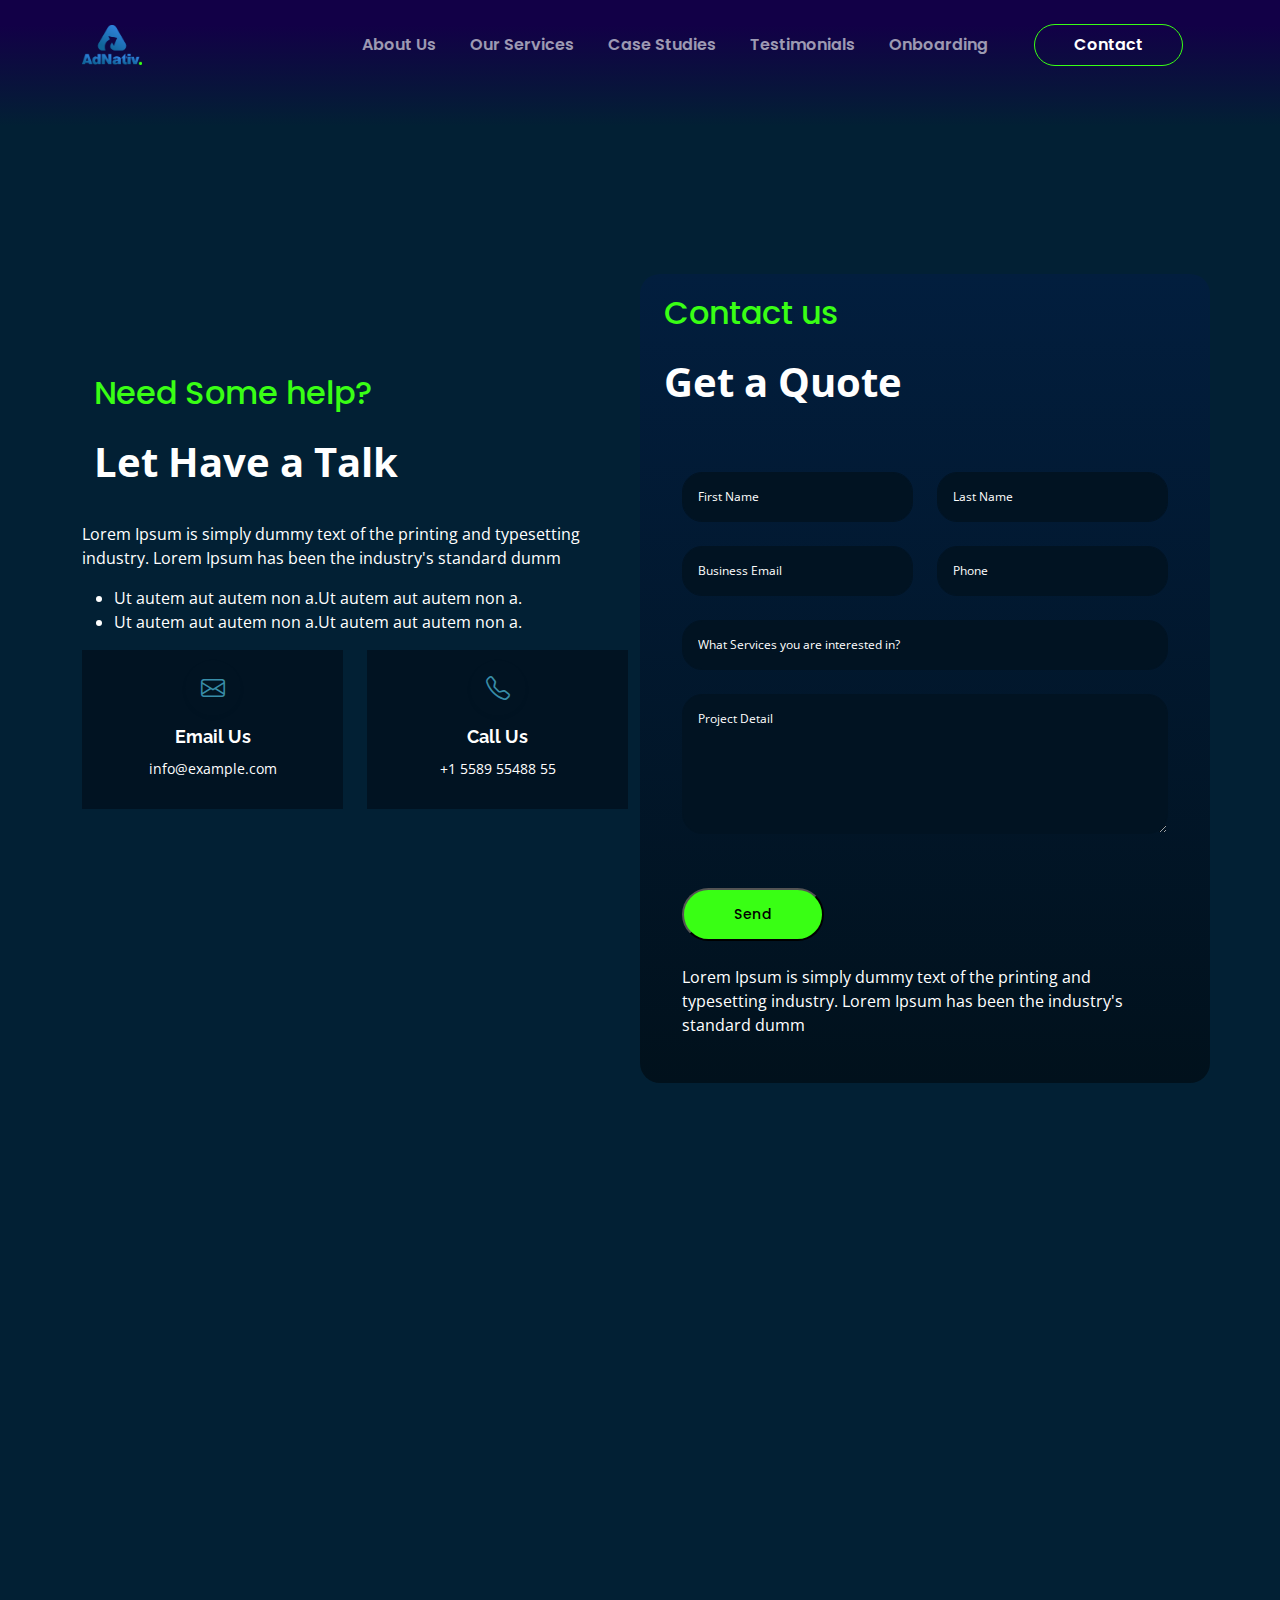
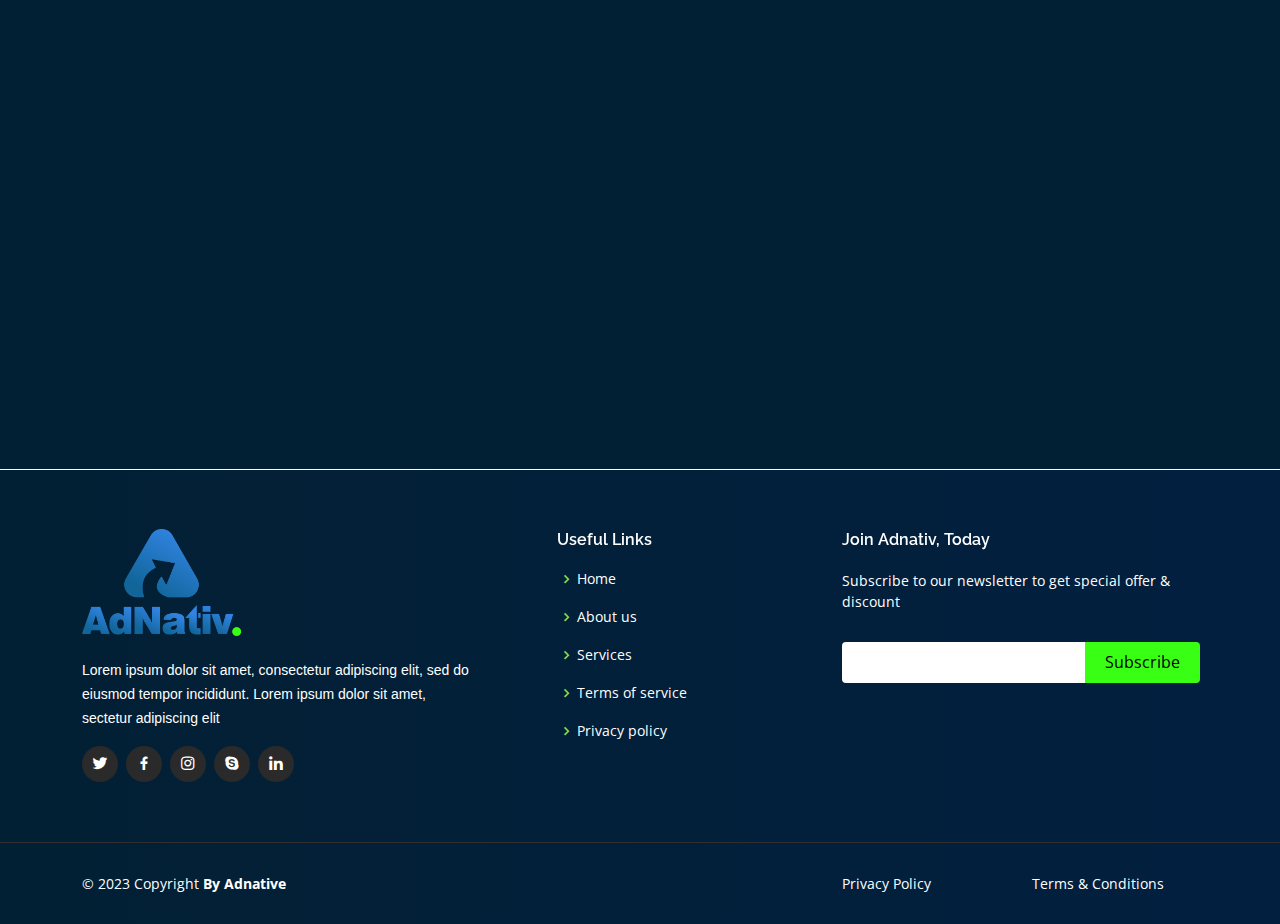
<file: contact.html>
<!DOCTYPE html>
<html lang="en">

<head>
    <meta charset="utf-8">
    <meta content="width=device-width, initial-scale=1.0" name="viewport">

    <title>AdNative</title>
    <meta content="" name="description">
    <meta content="" name="keywords">

    <!-- Favicons -->
    <link href="assets/img/favicon.png" rel="icon">
    <link href="assets/img/apple-touch-icon.png" rel="apple-touch-icon">

    <!-- Google Fonts -->
    <link
        href="https://fonts.googleapis.com/css?family=Open+Sans:300,300i,400,400i,600,600i,700,700i|Raleway:300,300i,400,400i,500,500i,600,600i,700,700i|Poppins:300,300i,400,400i,500,500i,600,600i,700,700i"
        rel="stylesheet">

    <!-- Vendor CSS Files -->
    <link href="assets/vendor/aos/aos.css" rel="stylesheet">
    <link href="assets/vendor/bootstrap/css/bootstrap.min.css" rel="stylesheet">
    <link href="assets/vendor/bootstrap-icons/bootstrap-icons.css" rel="stylesheet">
    <link href="assets/vendor/boxicons/css/boxicons.min.css" rel="stylesheet">
    <link href="assets/vendor/glightbox/css/glightbox.min.css" rel="stylesheet">
    <link href="assets/vendor/remixicon/remixicon.css" rel="stylesheet">
    <link href="assets/vendor/swiper/swiper-bundle.min.css" rel="stylesheet">



    <!-- Template Main CSS File -->
    <link href="assets/css/style.css" rel="stylesheet">

    <!-- =======================================================
  * Template Name: OnePage
  * Template URL: https://bootstrapmade.com/onepage-multipurpose-bootstrap-template/
  * Updated: Mar 17 2024 with Bootstrap v5.3.3
  * Author: BootstrapMade.com
  * License: https://bootstrapmade.com/license/
  ======================================================== -->
</head>

<body>

    <!-- ======= Header ======= -->
    <header id="header" class="header d-flex align-items-center">

        <div class="container-fluid container-xl d-flex align-items-center justify-content-between">
            <a href="index.html" class="logo d-flex align-items-center">
                <!-- Uncomment the line below if you also wish to use an image logo -->
                <img src="assets/img/website-logo.png" alt="">
                <!-- <h1>Impact<span>.</span></h1> -->
            </a>
            <nav id="navbar" class="navbar">
                <ul>
                    <li><a href="#about">About Us</a></li>
                    <li><a href="#services">Our Services</a></li>
                    <li><a href="pastproject.html">Case Studies</a></li>
                    <li><a href="#team">Testimonials</a></li>
                    <li><a href="blog.html">Onboarding</a></li>

                    <li><a class="getstarted scrollto" href="contact.html">Contact</a></li>
                </ul>
            </nav><!-- .navbar -->

            <i class="mobile-nav-toggle mobile-nav-show bi bi-list"></i>
            <i class="mobile-nav-toggle mobile-nav-hide d-none bi bi-x"></i>

        </div>
    </header><!-- End Header -->

    <script>
        let lastScrollTop = 0;
        const navbar = document.getElementById('header');

        window.addEventListener('scroll', function () {
            let scrollTop = window.pageYOffset || document.documentElement.scrollTop;

            if (scrollTop > lastScrollTop) {
                // Scrolling down
                navbar.style.top = "-100px";  // Adjust this value based on your navbar's height
            } else {
                // Scrolling up
                navbar.style.top = "0";
            }
            lastScrollTop = scrollTop;
        });
    </script>

    <!-- Contact Section -->
    <section id="contact" class="contact section">

        <div class="container" data-aos="fade-up" data-aos-delay="100">

            <div class="row gy-10 mt-1">
                <div class="col-lg-6" data-aos="fade-up" data-aos-delay="300" style="margin-top: 100px;">
                    <div class="container section-title" data-aos="fade-up">
                        <h2>Need Some help?</h2>
                        <p>Let Have a Talk</p>
                    </div><!-- End Section Title -->
                    <p>Lorem Ipsum is simply dummy text of the printing and typesetting industry. Lorem Ipsum
                        has been the industry's standard
                        dumm</p>
                    <ul>
                        <li>Ut autem aut autem non a.Ut autem aut autem non a.</li>
                        <li>Ut autem aut autem non a.Ut autem aut autem non a.</li>
                    </ul>
                    <div class="row gy-4">
                        <div class="col-lg-6" data-aos="fade-up" data-aos-delay="300">
                            <div class="info-item d-flex flex-column justify-content-center align-items-center"
                                data-aos="fade-up" data-aos-delay="400">
                                <i class="bi bi-envelope"></i>
                                <h3>Email Us</h3>
                                <p>info@example.com</p>
                            </div>

                        </div><!-- End Google Maps -->

                        <div class="col-lg-6" data-aos="fade-up" data-aos-delay="300">
                            <div class="info-item d-flex flex-column justify-content-center align-items-center"
                                data-aos="fade-up" data-aos-delay="300">
                                <i class="bi bi-telephone"></i>
                                <h3>Call Us</h3>
                                <p>+1 5589 55488 55</p>
                            </div>

                        </div><!-- End Google Maps -->
                    </div>
                </div><!-- End Google Maps -->

                <div class="col-lg-6 contact_quote_form">
                    <!-- Section Title -->
                    <div class="container section-title" data-aos="fade-up">
                        <h2>Contact us</h2>
                        <p>Get a Quote</p>
                    </div><!-- End Section Title -->

                    <form action="forms/contact.php" method="post" class="php-email-form" data-aos="fade-up"
                        data-aos-delay="400">
                        <div class="row gy-4">

                            <div class="col-md-6">
                                <input type="text" name="name" class="form-control" placeholder="First Name"
                                    required="">
                            </div>

                            <div class="col-md-6 ">
                                <input type="text" class="form-control" name="email" placeholder="Last Name"
                                    required="">
                            </div>

                            <div class="col-md-6">
                                <input type="email" name="name" class="form-control" placeholder="Business Email"
                                    required="">
                            </div>

                            <div class="col-md-6 ">
                                <input type="text" class="form-control" name="email" placeholder="Phone" required="">
                            </div>

                            <div class="col-md-12">
                                <input type="text" class="form-control" name="subject"
                                    placeholder="What Services you are interested in?" required="">
                            </div>

                            <div class="col-md-12">
                                <textarea class="form-control" name="message" rows="6" placeholder="Project Detail"
                                    required=""></textarea>
                            </div>

                            <div class="col-md-12">
                                <div class="loading">Loading</div>
                                <div class="error-message"></div>
                                <div class="sent-message">Your message has been sent. Thank you!</div>

                                <button type="submit">Send</button>
                            </div>

                            <p>Lorem Ipsum is simply dummy text of the printing and typesetting industry. Lorem Ipsum
                                has been the industry's standard
                                dumm</p>

                        </div>
                    </form>
                </div><!-- End Contact Form -->

            </div>



        </div>

    </section><!-- /Contact Section -->

    <!-- Contact Section -->
    <section id="contact" class="contact section" data-aos="fade-up">

        <div class="container" data-aos="fade-up" data-aos-delay="100">

            <div class="row gy-10 mt-1">
                <div class="col-lg-6" data-aos="fade-right" data-aos-delay="300" style="margin-top: 100px;">
                    <div class="container section-title" data-aos="fade-up">
                        <p>Talk to our experts - </br> free of charge</p>
                    </div><!-- End Section Title -->
                    <p style="margin-left: 10px;">Lorem Ipsum is simply dummy text of the printing and typesetting
                        industry. Lorem Ipsum
                        has been the industry's standard
                        dumm</p>
                    <ul>
                        <li>Ut autem aut autem non a.Ut autem aut autem non a.</li>
                        <li>Ut autem aut autem non a.Ut autem aut autem non a.</li>
                        <li>Ut autem aut autem non a.Ut autem aut autem non a.</li>
                        <li>Ut autem aut autem non a.Ut autem aut autem non a.</li>
                        <li>Ut autem aut autem non a.Ut autem aut autem non a.</li>
                        <li>Ut autem aut autem non a.Ut autem aut autem non a.</li>
                    </ul>
                </div><!-- End Google Maps -->

                <div class="col-lg-6" data-aos="fade-left">
                    <!-- Section Title -->

                    <img src="assets/img/contact/calender.png" />
                </div><!-- End Contact Form -->

            </div>



        </div>

    </section><!-- /Contact Section -->


    <!-- ======= Footer ======= -->
    <footer id="footer">
        <div class="footer-top">
            <div class="container">
                <div class="row">

                    <div class="col-lg-5 col-md-6">
                        <div class="footer-info">
                            <img src="assets/img/website-logo.png" />
                            <!-- <h3>Groovin</h3> -->
                            <p>
                                Lorem ipsum dolor sit amet, consectetur adipiscing elit, sed do </br> eiusmod tempor
                                incididunt. Lorem
                                ipsum
                                dolor sit amet,</br>
                                sectetur adipiscing elit

                                <!-- <strong>Phone:</strong> +1 5589 55488 55<br>
                <strong>Email:</strong> info@example.com<br> -->
                            </p>
                            <div class="social-links mt-3">
                                <a href="#" class="twitter"><i class="bx bxl-twitter"></i></a>
                                <a href="#" class="facebook"><i class="bx bxl-facebook"></i></a>
                                <a href="#" class="instagram"><i class="bx bxl-instagram"></i></a>
                                <a href="#" class="google-plus"><i class="bx bxl-skype"></i></a>
                                <a href="#" class="linkedin"><i class="bx bxl-linkedin"></i></a>
                            </div>
                        </div>
                    </div>



                    <div class="col-lg-3 col-md-6 footer-links">


                        <h4>Useful Links</h4>
                        <ul>
                            <li><i class="bx bx-chevron-right"></i> <a href="#">Home</a></li>
                            <li><i class="bx bx-chevron-right"></i> <a href="#">About us</a></li>
                            <li><i class="bx bx-chevron-right"></i> <a href="#">Services</a></li>
                            <li><i class="bx bx-chevron-right"></i> <a href="#">Terms of service</a></li>
                            <li><i class="bx bx-chevron-right"></i> <a href="#">Privacy policy</a></li>
                        </ul>
                    </div>

                    <div class="col-lg-4 col-md-6 footer-newsletter">
                        <h4>Join Adnativ, Today</h4>
                        <p>Subscribe to our newsletter to get special offer & discount</p>
                        <form action="" method="post">
                            <input type="email" name="email"><input type="submit" value="Subscribe">
                        </form>

                    </div>

                </div>
            </div>
        </div>

        <div class="container">

            <div class="row">

                <div class="col-lg-8 col-md-6">
                    <div class="copyright">
                        &copy; 2023 Copyright <strong><span>By Adnative</span></strong>
                    </div>
                </div>





                <div class="col-lg-2 col-md-6 footer-newsletter">
                    <a href="pastproject.html" style="color: #fff;">
                        <div class="copyright">
                            Privacy Policy
                        </div>
                    </a>



                </div>

                <div class="col-lg-2 col-md-6 footer-newsletter">


                    <a href="pastproject.html" style="color: #fff;">
                        <div class="copyright">
                            Terms & Conditions
                        </div>
                    </a>

                </div>

            </div>


        </div>
    </footer>



    <!-- End Footer -->

    <div id="preloader"></div>
    <a href="#" class="back-to-top d-flex align-items-center justify-content-center"><i
            class="bi bi-arrow-up-short"></i></a>

    <!-- Vendor JS Files -->
    <script src="assets/vendor/purecounter/purecounter_vanilla.js"></script>
    <script src="assets/vendor/aos/aos.js"></script>
    <script src="assets/vendor/bootstrap/js/bootstrap.bundle.min.js"></script>
    <script src="assets/vendor/glightbox/js/glightbox.min.js"></script>
    <script src="assets/vendor/isotope-layout/isotope.pkgd.min.js"></script>
    <script src="assets/vendor/swiper/swiper-bundle.min.js"></script>
    <script src="assets/vendor/php-email-form/validate.js"></script>

    <!-- Template Main JS File -->
    <script src="assets/js/main.js"></script>
    <script src="https://ajax.googleapis.com/ajax/libs/jquery/3.6.0/jquery.min.js"></script>
    <link rel="stylesheet" href="https://cdnjs.cloudflare.com/ajax/libs/OwlCarousel2/2.3.4/assets/owl.carousel.min.css">
    <link rel="stylesheet"
        href="https://cdnjs.cloudflare.com/ajax/libs/OwlCarousel2/2.3.4/assets/owl.theme.default.min.css">
    <script src="https://cdnjs.cloudflare.com/ajax/libs/OwlCarousel2/2.3.4/owl.carousel.min.js"></script>

    <script src="assets/js/testimonial.js"></script>
</body>

</html>
</file>
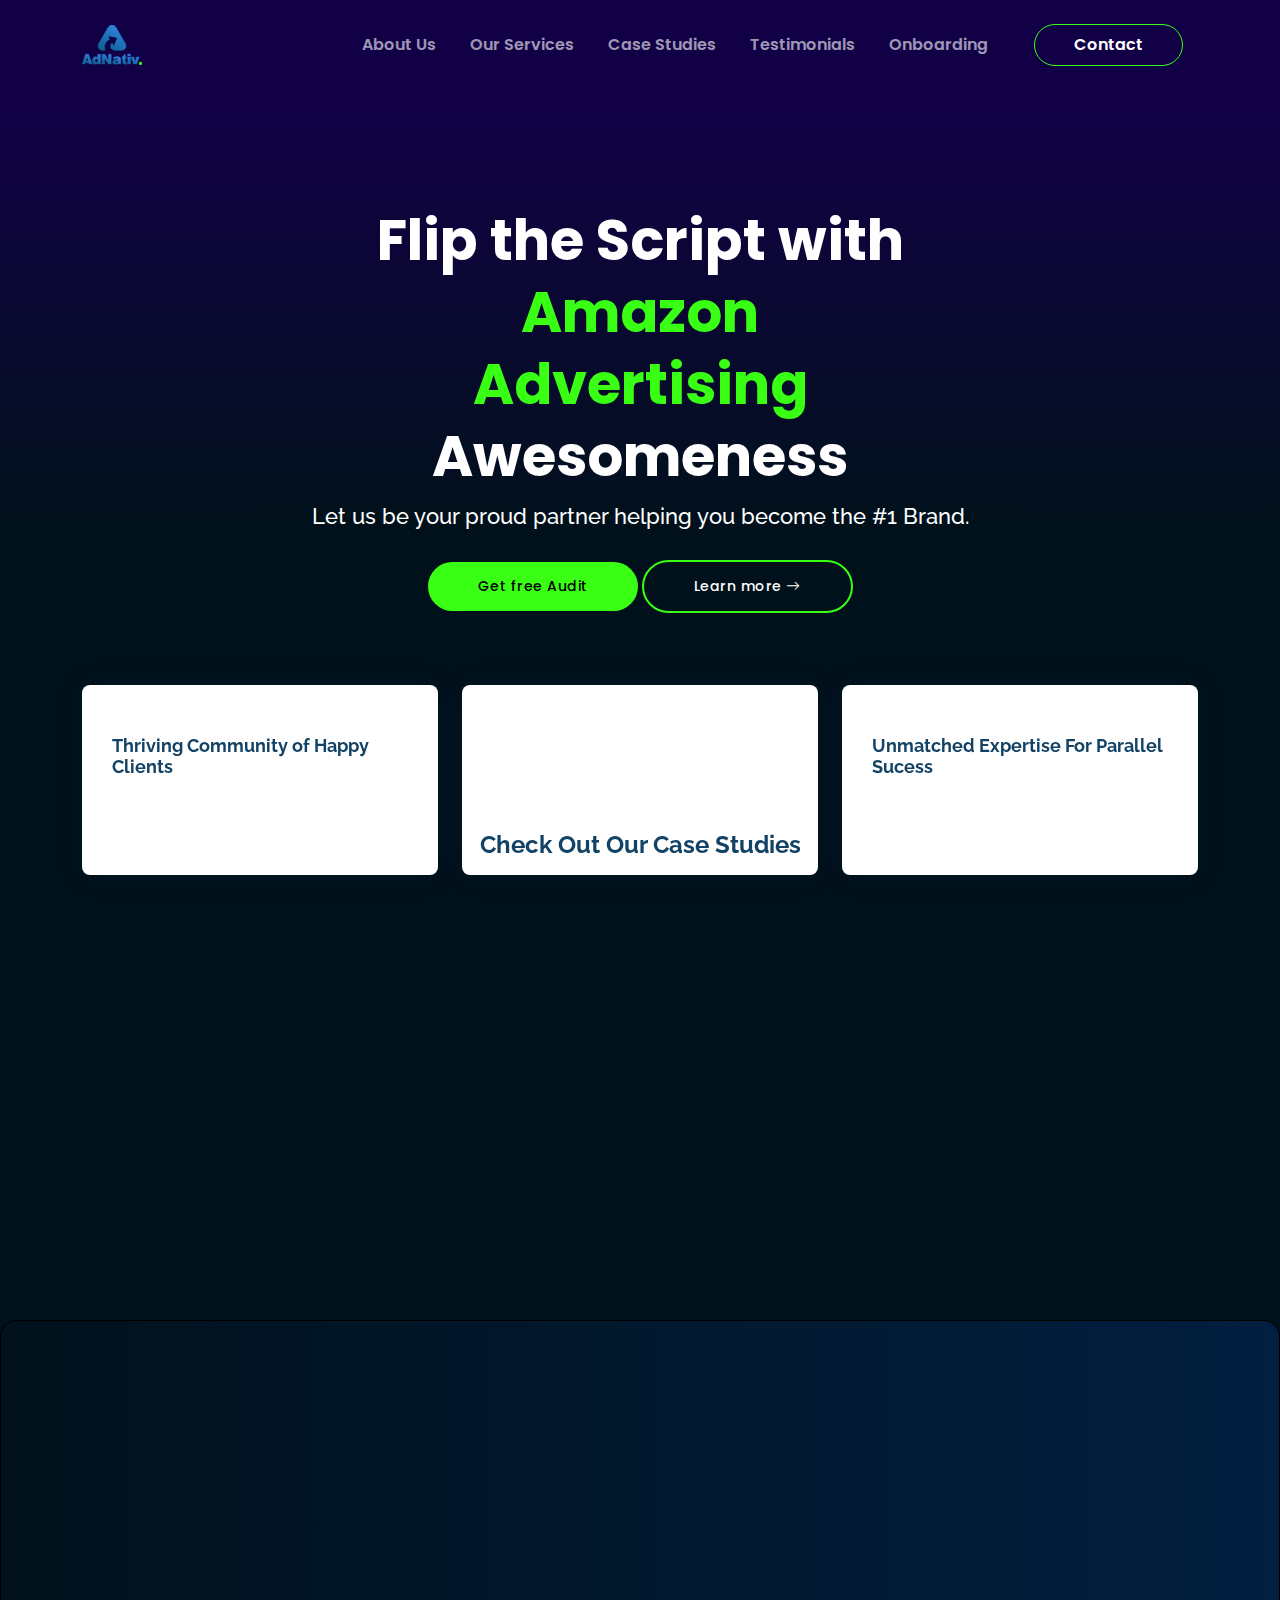
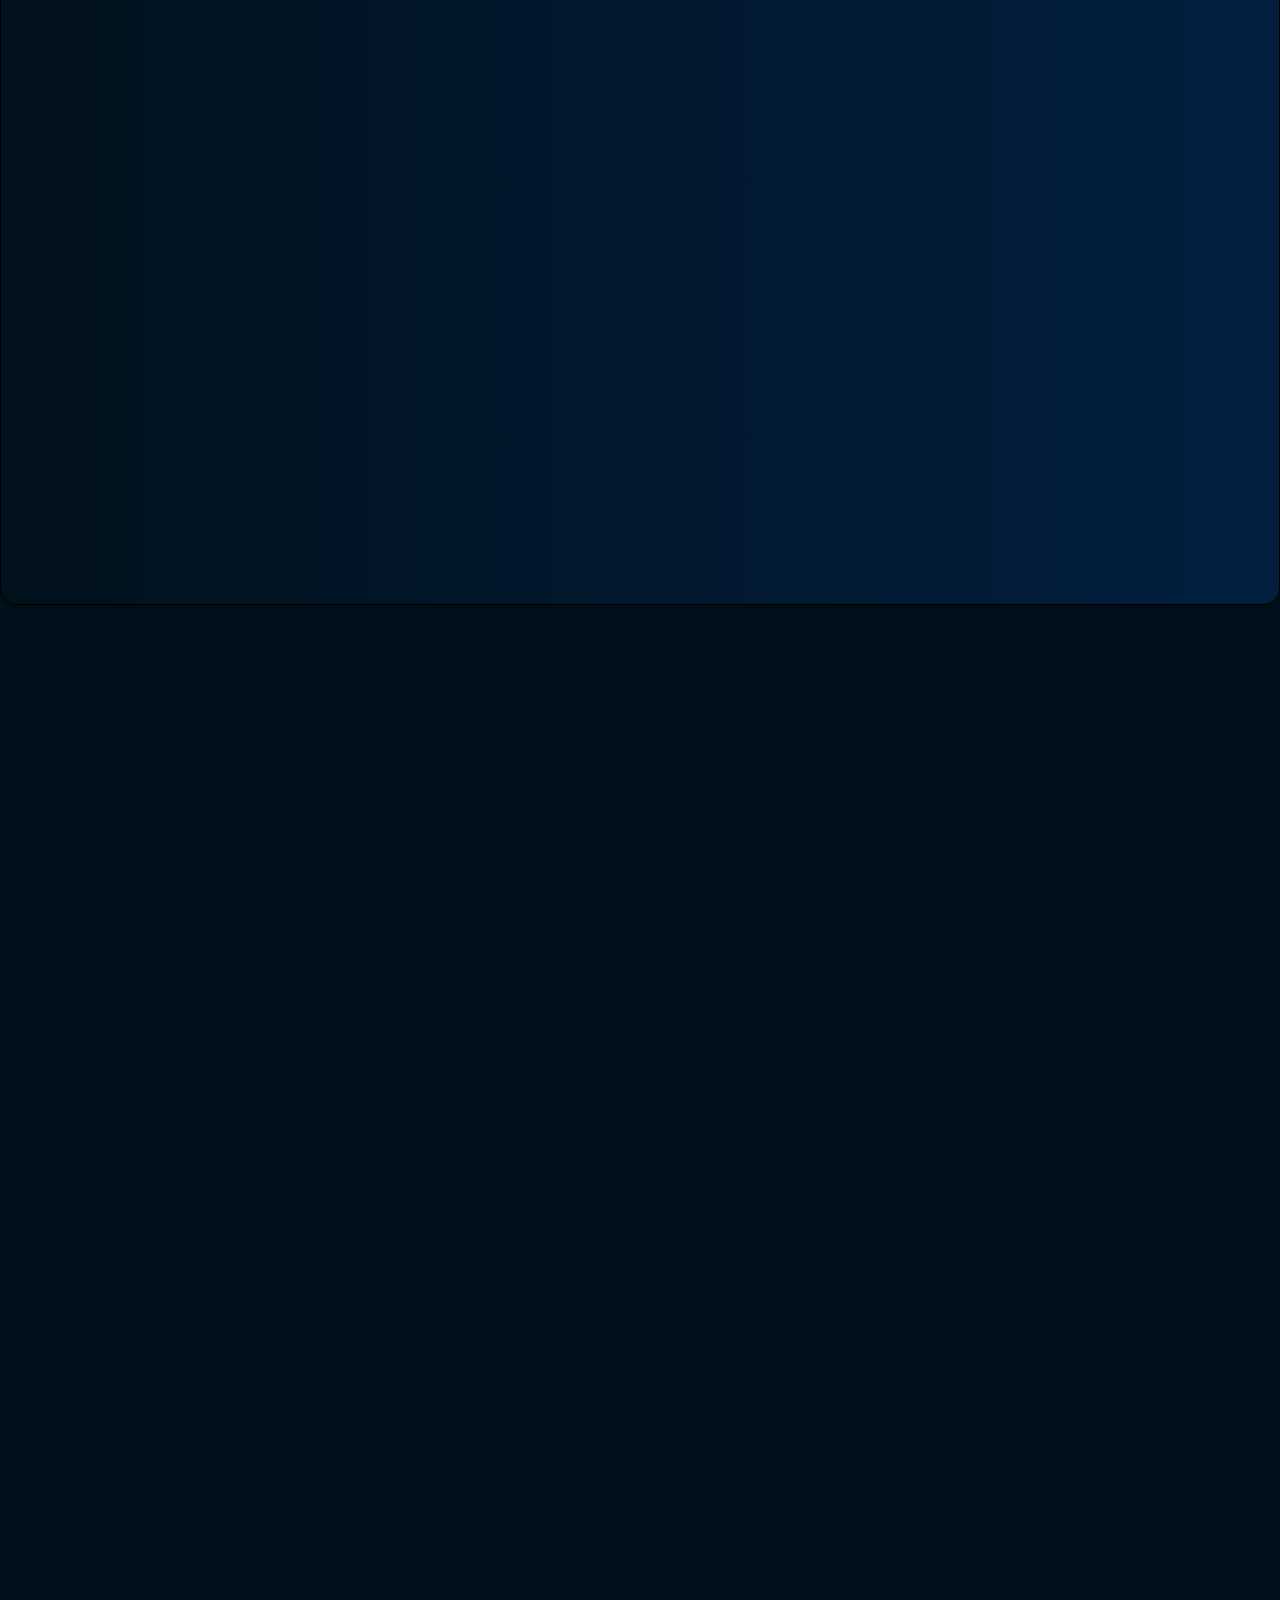
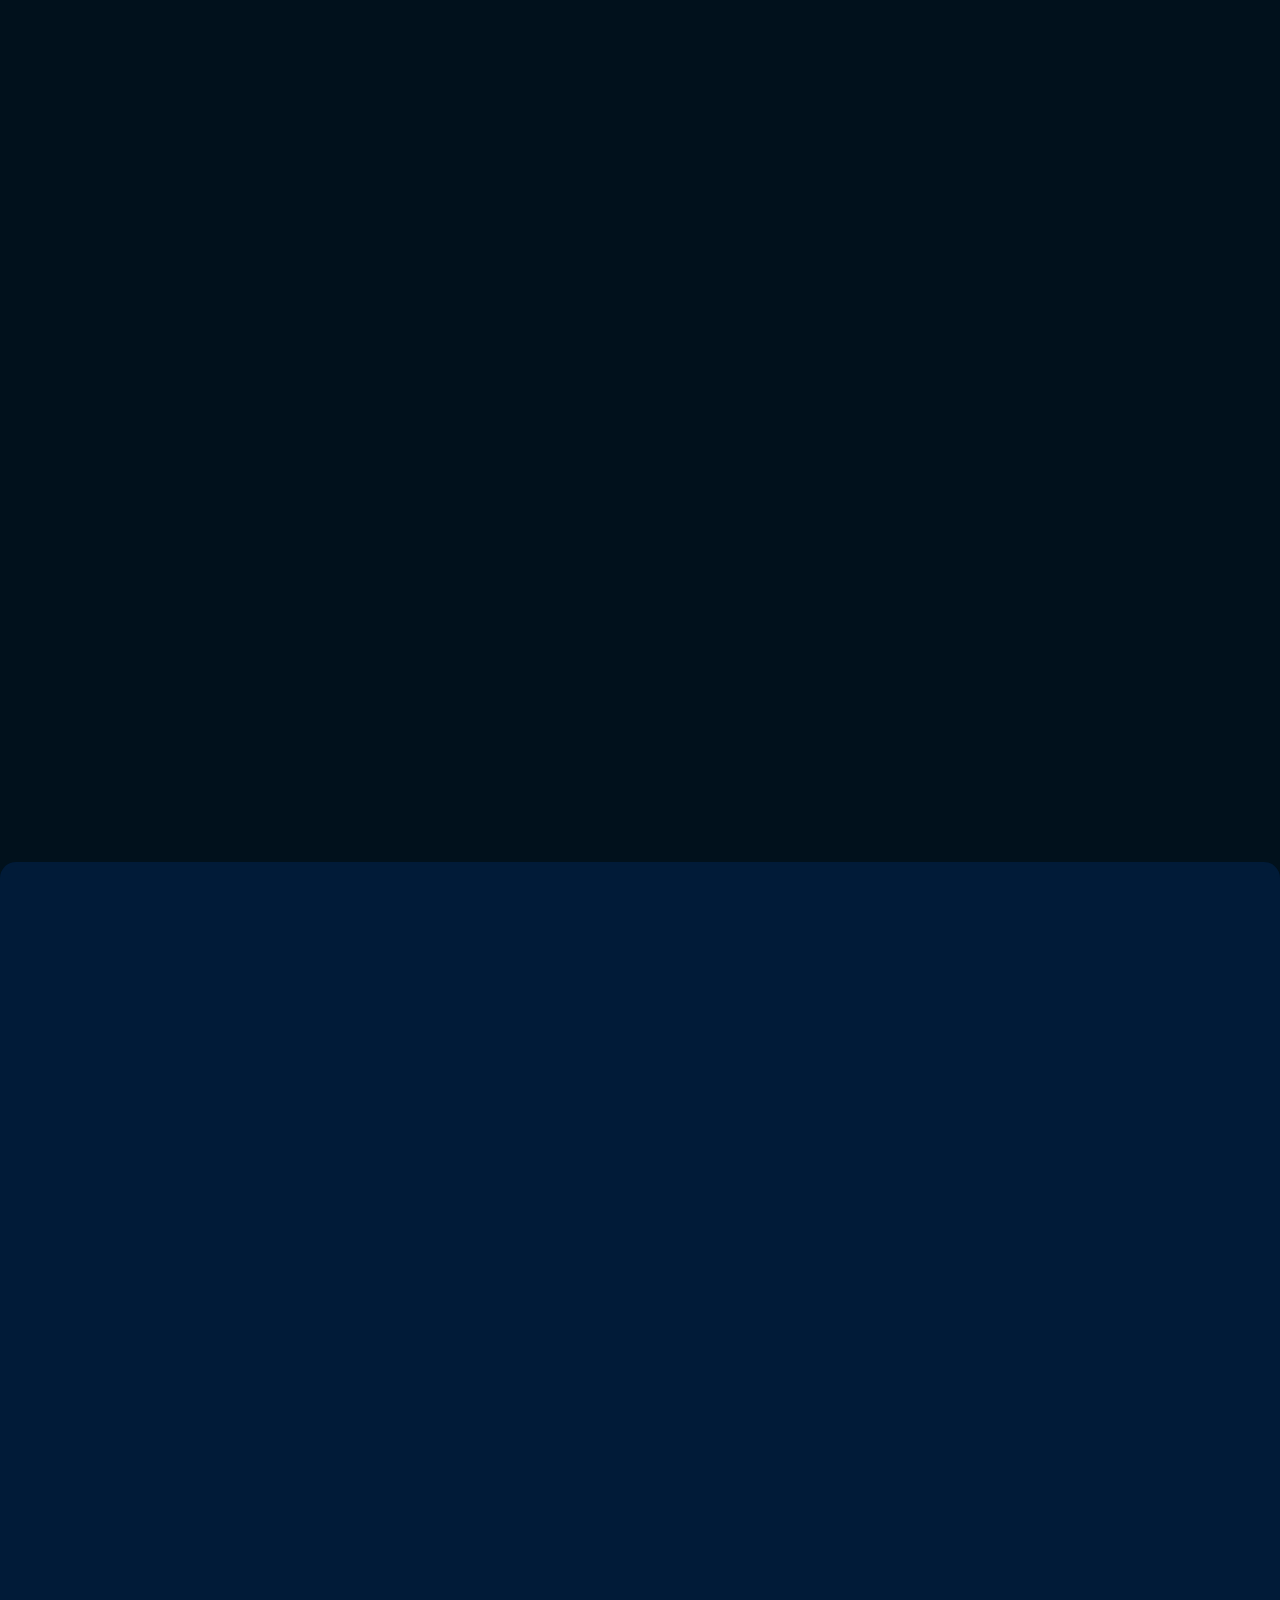
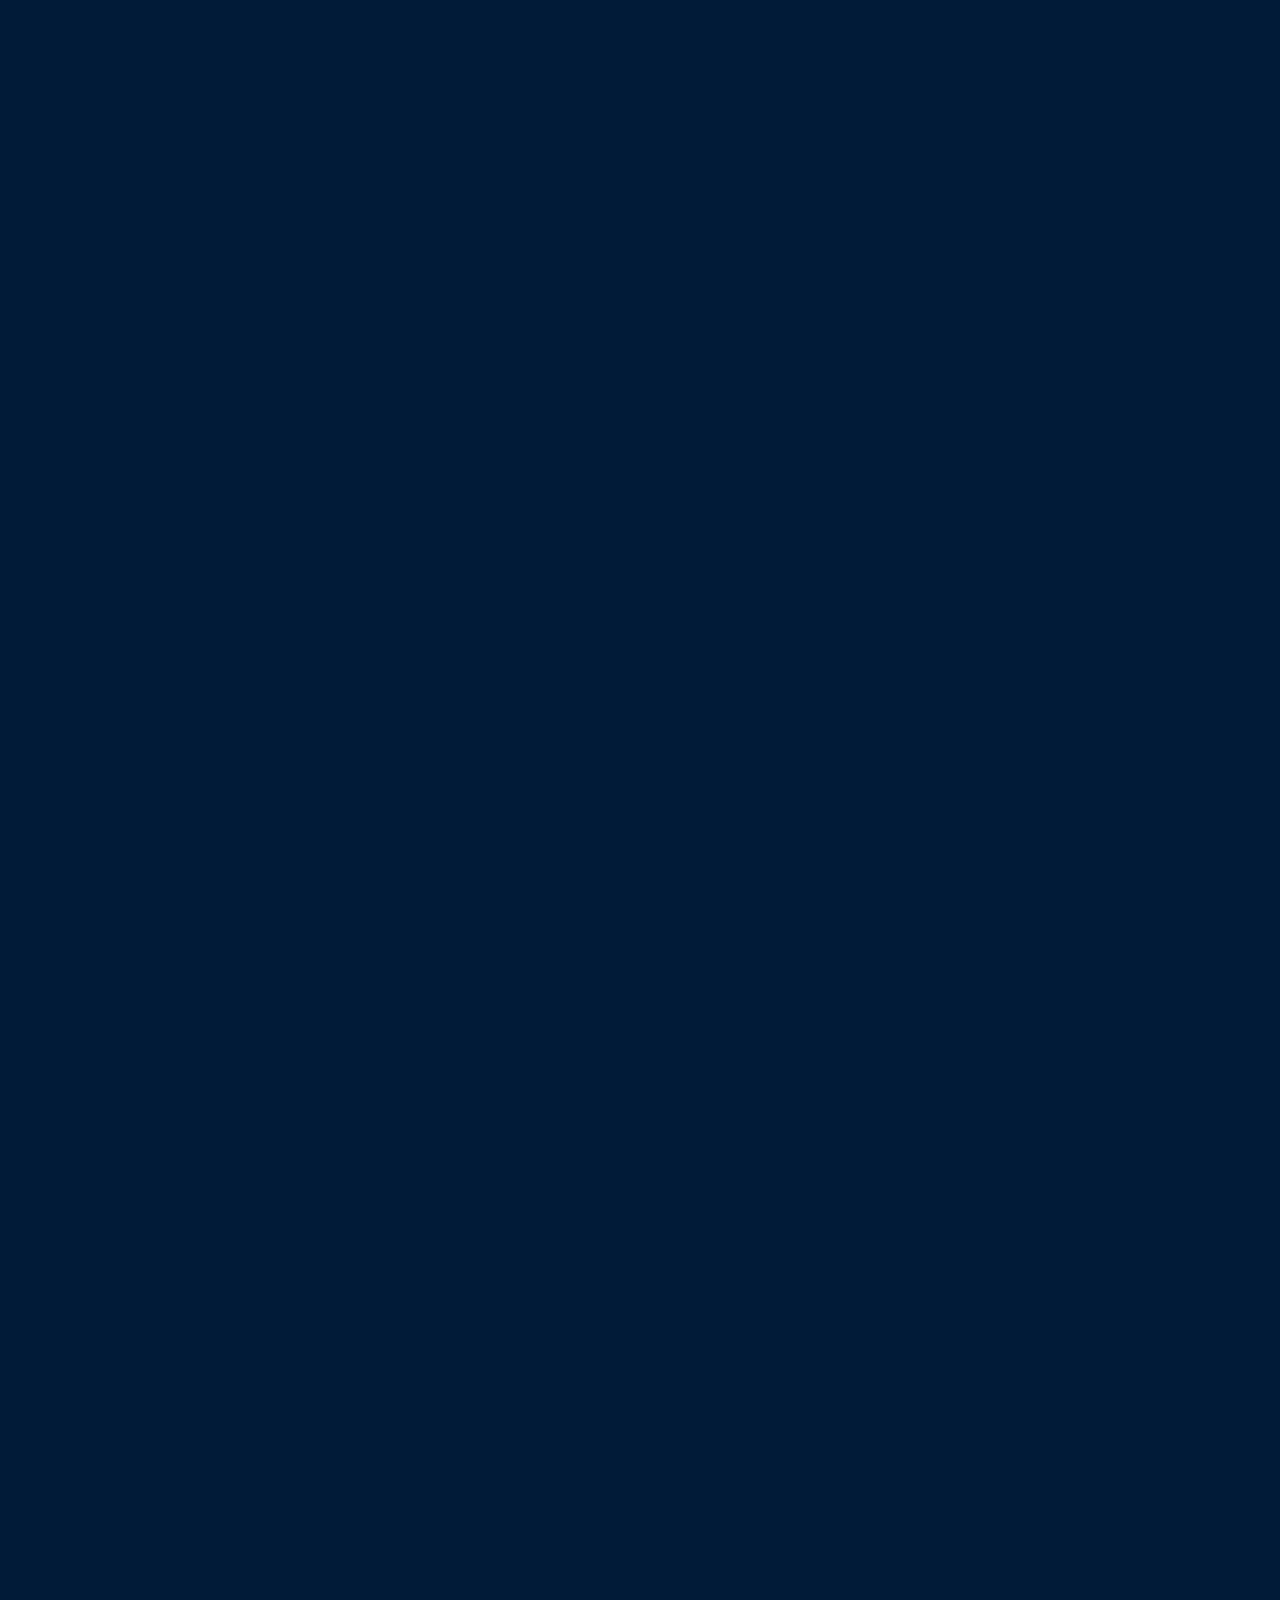
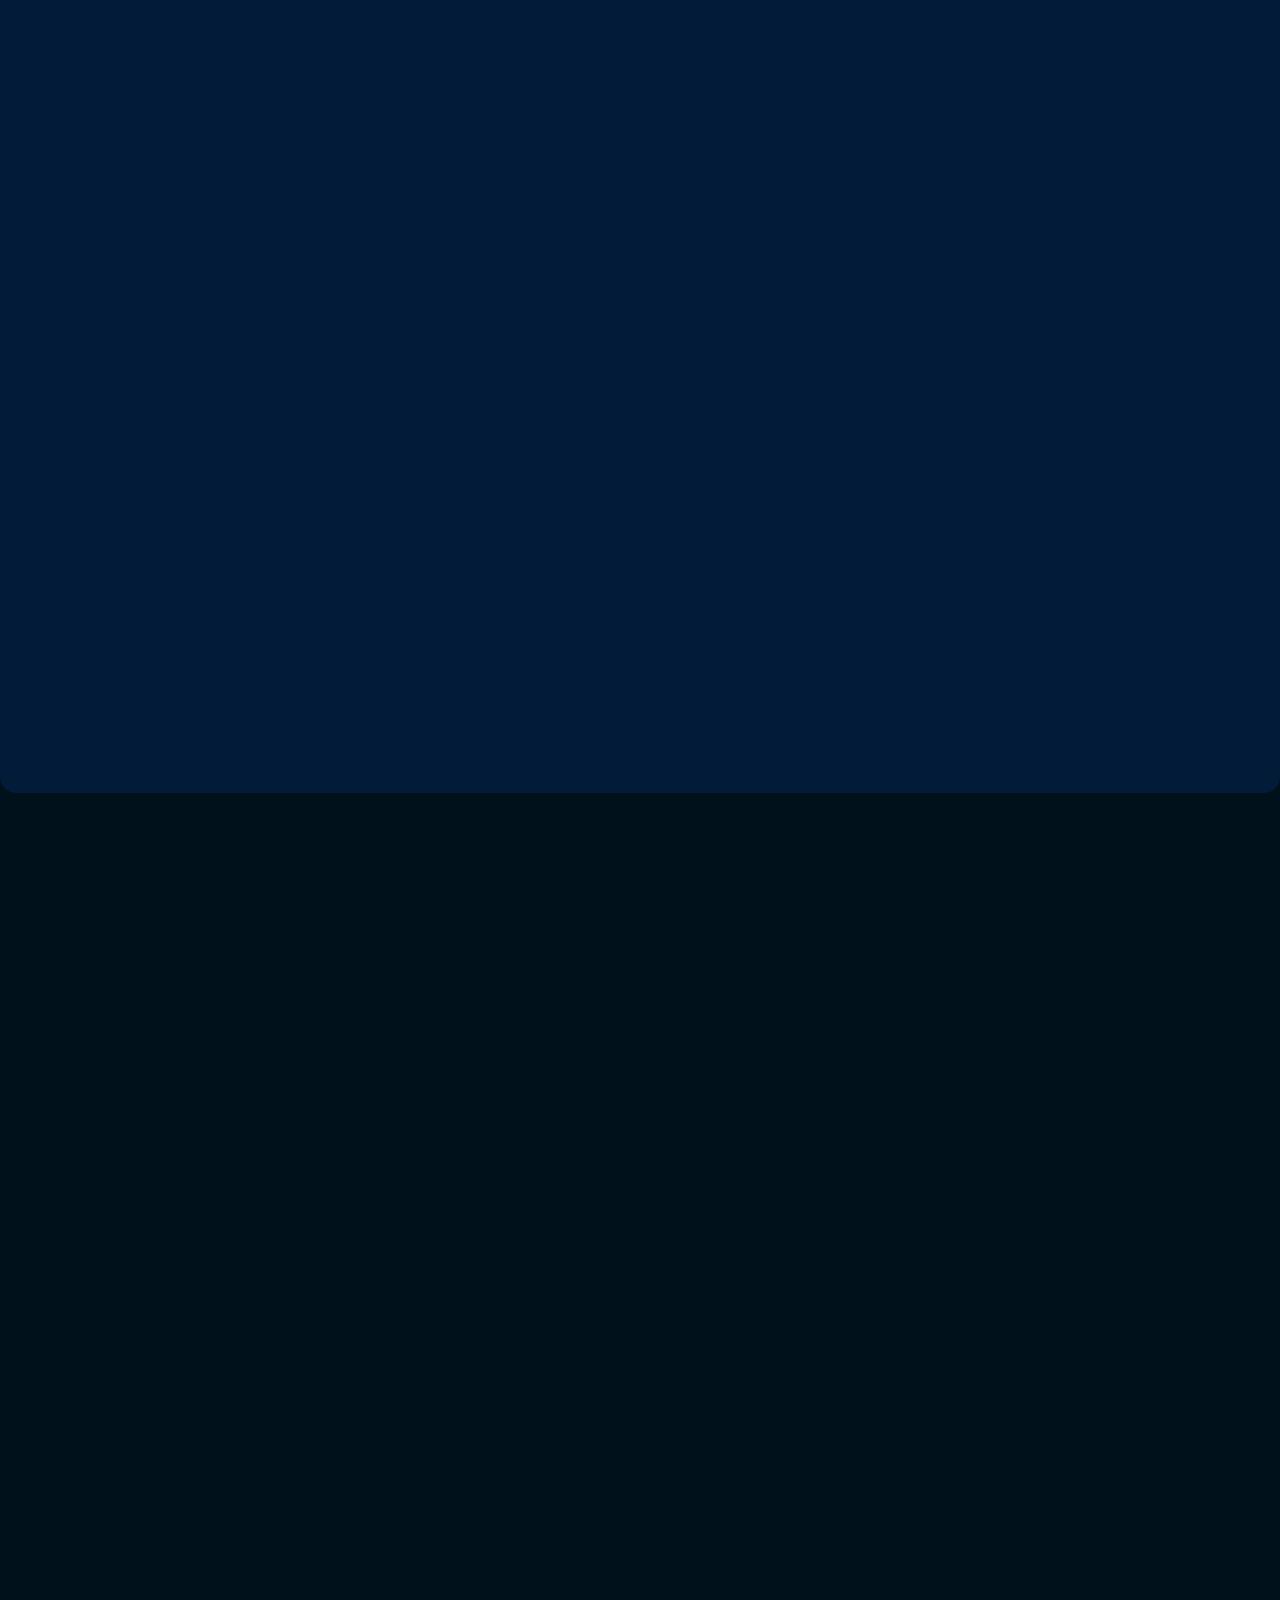
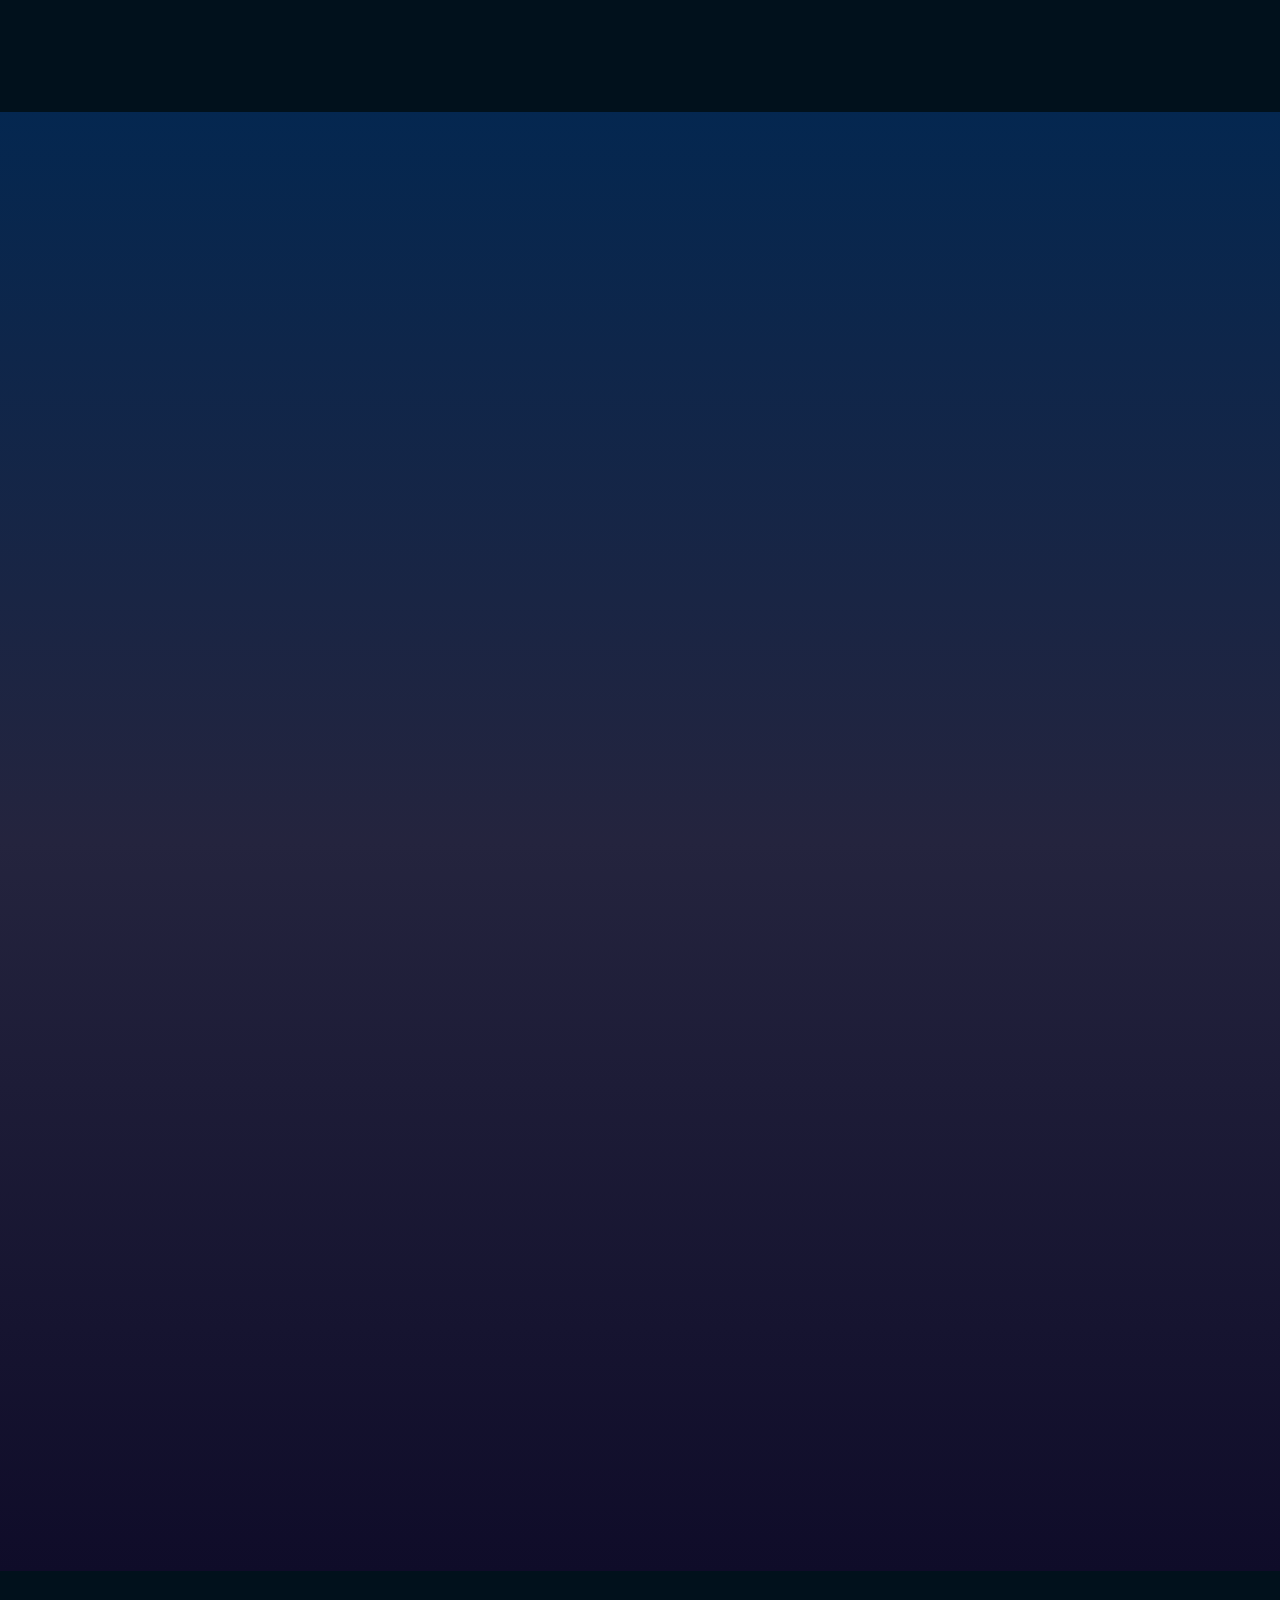
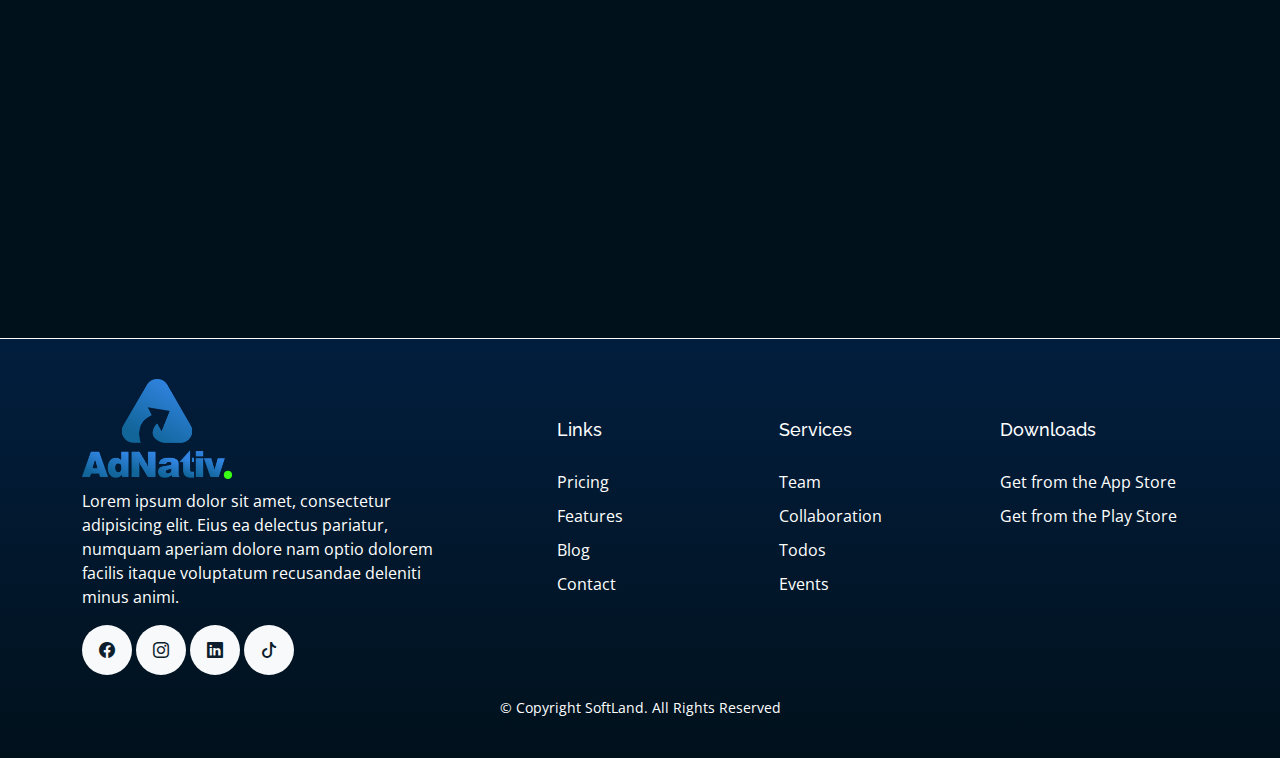
<file: index2.html>
<!DOCTYPE html>
<html lang="en">

<head>
    <meta charset="utf-8">
    <meta content="width=device-width, initial-scale=1.0" name="viewport">

    <title>AdNative</title>
    <meta content="" name="description">
    <meta content="" name="keywords">

    <!-- Favicons -->
    <link href="assets/img/favicon.png" rel="icon">
    <link href="assets/img/apple-touch-icon.png" rel="apple-touch-icon">

    <!-- Google Fonts -->
    <link
        href="https://fonts.googleapis.com/css?family=Open+Sans:300,300i,400,400i,600,600i,700,700i|Raleway:300,300i,400,400i,500,500i,600,600i,700,700i|Poppins:300,300i,400,400i,500,500i,600,600i,700,700i"
        rel="stylesheet">

    <!-- Vendor CSS Files -->
    <link href="assets/vendor/aos/aos.css" rel="stylesheet">
    <link href="assets/vendor/bootstrap/css/bootstrap.min.css" rel="stylesheet">
    <link href="assets/vendor/bootstrap-icons/bootstrap-icons.css" rel="stylesheet">
    <link href="assets/vendor/boxicons/css/boxicons.min.css" rel="stylesheet">
    <link href="assets/vendor/glightbox/css/glightbox.min.css" rel="stylesheet">
    <link href="assets/vendor/remixicon/remixicon.css" rel="stylesheet">
    <link href="assets/vendor/swiper/swiper-bundle.min.css" rel="stylesheet">



    <!-- Template Main CSS File -->
    <link href="assets/css/style2.css" rel="stylesheet">

    <!-- =======================================================
  * Template Name: OnePage
  * Template URL: https://bootstrapmade.com/onepage-multipurpose-bootstrap-template/
  * Updated: Mar 17 2024 with Bootstrap v5.3.3
  * Author: BootstrapMade.com
  * License: https://bootstrapmade.com/license/
  ======================================================== -->

</head>

<body>

    <!-- ======= Header ======= -->
    <header id="header" class="header d-flex align-items-center">

        <div class="container-fluid container-xl d-flex align-items-center justify-content-between">
            <a href="index.html" class="logo d-flex align-items-center">
                <!-- Uncomment the line below if you also wish to use an image logo -->
                <img src="assets/img/website-logo.png" alt="">
                <!-- <h1>Impact<span>.</span></h1> -->
            </a>
            <nav id="navbar" class="navbar">
                <ul>
                    <li><a href="#about">About Us</a></li>
                    <li><a href="#services">Our Services</a></li>
                    <li><a href="pastproject.html">Case Studies</a></li>
                    <li><a href="#team">Testimonials</a></li>
                    <li><a href="blog.html">Onboarding</a></li>

                    <li><a class="getstarted scrollto" href="contact.html">Contact</a></li>
                </ul>
            </nav><!-- .navbar -->

            <i class="mobile-nav-toggle mobile-nav-show bi bi-list"></i>
            <i class="mobile-nav-toggle mobile-nav-hide d-none bi bi-x"></i>

        </div>
    </header><!-- End Header -->


    <script>
        let lastScrollTop = 0;
        const navbar = document.getElementById('header');

        window.addEventListener('scroll', function () {
            let scrollTop = window.pageYOffset || document.documentElement.scrollTop;

            if (scrollTop > lastScrollTop) {
                // Scrolling down
                navbar.style.top = "-100px";  // Adjust this value based on your navbar's height
            } else {
                // Scrolling up
                navbar.style.top = "0";
            }
            lastScrollTop = scrollTop;
        });
    </script>

    <!-- ======= Hero Section ======= -->
    <section id="hero" class="d-flex align-items-center">
        <div class="container position-relative" data-aos="fade-up" data-aos-delay="100">
            <div class="row justify-content-center">
                <div class="col-xl-8 col-lg-9 text-center">
                    <h1>Flip the Script with <span style="color: #39FF14;">Amazon </span></h1>
                    <h1><span style="color: #39FF14;">Advertising</span> Awesomeness</h1>
                    <!-- <h1>management</h1> -->
                    <h2>Let us be your proud partner helping you become the #1 Brand.</h2>
                </div>
            </div>
            <div class="text-center">
                <a href="pastproject.html" class="btn-get-started scrollto">Get free Audit</a>
                <a href="#about" class="btn-learn-more scrollto">Learn more <i class="bi bi-arrow-right"></i></a>
            </div>


            <div class="row gy-4 mt-5">
                <div class="col-md-8 col-lg-4" data-aos="zoom-out" data-aos-delay="100">
                    <div class="icon-box">
                        <!-- <div class="icon"><i class="bi bi-easel"></i></div> -->
                        <h4 class="title"><a href="">Thriving Community of Happy Clients
                            </a></h4>
                        <p class="description">Over 500 clients can’t be wrong! We helped businesses from various
                            industries smash
                            their sales goals.
                        </p>
                    </div>
                </div><!--End Icon Box -->

                <div class="col-md-8 col-lg-4" data-aos="zoom-out" data-aos-delay="200">
                    <div class="icon-box-2">
                        <!-- <div class="icon"><i class="bi bi-gem"></i></div> -->
                        <h4 class="title"><a href="">Check Out Our Case Studies
                            </a></h4>
                        <!-- <p class="description">Duis aute irure dolor in reprehenderit in voluptate velit esse cillum dolore</p> -->
                    </div>
                </div><!--End Icon Box -->

                <div class="col-md-8 col-lg-4" data-aos="zoom-out" data-aos-delay="300">
                    <div class="icon-box">
                        <h4 class="title"><a href="">Unmatched Expertise For Parallel Sucess
                            </a></h4>
                        <p class="description">We have over four years of experience in the industry and help businesses
                            thrive by
                            doubling their profit.
                        </p>
                    </div>
                </div><!--End Icon Box -->


            </div>


        </div>

    </section><!-- End Hero -->

    <!-- ======= Clients Section ======= -->
    <section id="clients" class="clients">
        <div class="container" data-aos="zoom-out">

            <div class="section-title-center">

                <h2>400+ Brands</h2>
                <p>Believe in Our Strategies </p>
            </div>
            <div class="clients-slider swiper">
                <div class="swiper-wrapper align-items-center">
                    <div class="swiper-slide"><img src="assets/img/clients/client-1.png" class="img-fluid" alt=""></div>
                    <div class="swiper-slide"><img src="assets/img/clients/client-2.png" class="img-fluid" alt=""></div>
                    <div class="swiper-slide"><img src="assets/img/clients/client-3.png" class="img-fluid" alt=""></div>
                    <div class="swiper-slide"><img src="assets/img/clients/client-4.png" class="img-fluid" alt=""></div>
                    <div class="swiper-slide"><img src="assets/img/clients/client-5.png" class="img-fluid" alt=""></div>
                    <div class="swiper-slide"><img src="assets/img/clients/client-6.png" class="img-fluid" alt=""></div>
                    <div class="swiper-slide"><img src="assets/img/clients/client-7.png" class="img-fluid" alt=""></div>
                </div>
            </div>

        </div>
    </section><!-- End Clients Section -->




    <!-- ======= About Section ======= -->
    <section id="about" class="about">
        <div class="container" data-aos="fade-up">

            <div class="row content">
                <div class="col-lg-12">

                    <div class="section-title" data-aos="fade-right" data-aos-delay="100">
                        <h2>Our Story</h2>
                        <p>Take a Road to Success with AdNativ.</p>
                    </div>

                </div>

            </div>

            <div class="row content" style="margin-bottom: 19px;">

                <div class="col-lg-12 pt-4 pt-lg-0" data-aos="fade-left" data-aos-delay="200">

                    <p>
                        Back in 2018-2019, the AdNativ co-founders were baffled by the nightmare businesses faced with
                        Amazon
                        advertising.
                        Profits seemed out of reach and the struggle was real!
                    </p>

                    <p>


                        Fast forward to today, Amazon's platform is still tricky and eats up profits through advertising
                        costs.


                    </p>
                    <p>



                        That's when we decided to roll up our sleeves and create AdNativ. We knew businesses needed a
                        helping hand
                        to boost
                        profits in the marketplace, so we dived into the world of advertising services.


                    </p>
                    <p>


                        Our mission? To help you conquer Amazon, not just get your foot in the door, but truly stand
                        out. Our
                        skilled team works
                        with you as partners, navigating the Amazon ecosystem together.

                    </p>
                    <p>


                        Want to enhance your profits? We’re wizards at cutting through the complexities and leading you
                        towards
                        success
                                  </p>

                </div>

            </div>


            <div class="stats-container">
                <div class="stat-card">
                    <div class="counter-row" style="display: flex; align-items: baseline;">
                        <span data-purecounter-start="0" data-purecounter-end="4" data-purecounter-duration="1"
                            class="purecounter"></span>
                        <h3>+</h3>
                    </div>
                    <p>Years in the Game</p>
                </div>
                <div class="stat-card">
                    <div class="counter-row" style="display: flex; align-items: baseline;">
                        <span data-purecounter-start="0" data-purecounter-end="118" data-purecounter-duration="1"
                            class="purecounter"></span>
                        <h3>%</h3>
                    </div>
                    <p>Average Sales Boost</p>
                </div>
                <div class="stat-card">
                    <div class="counter-row" style="display: flex; align-items: baseline;">
                        <span data-purecounter-start="0" data-purecounter-end="100" data-purecounter-duration="1"
                            class="purecounter"></span>
                        <h3>+</h3>
                    </div>
                    <p>Successful Campaigns</p>
                </div>
            </div>
            <div class="text-center">
                <a href="pastproject.html" class="cta-button">Get free Audit</a>
                <!-- <a href="#about" class="btn-learn-more scrollto">Learn more <i class="bi bi-arrow-right"></i></a> -->
            </div>


        </div>
    </section><!-- End About Section -->

    <!-- ======= Counts Section ======= -->
    <section id="counts" class="counts">
        <div class="container" data-aos="fade-up">

            <div class="row no-gutters">
                <div class="image col-xl-5 d-flex align-items-stretch justify-content-center justify-content-lg-start"
                    data-aos="fade-right" data-aos-delay="100"></div>
                <div class="col-xl-7 ps-4 ps-lg-5 pe-4 pe-lg-1 d-flex align-items-stretch" data-aos="fade-left"
                    data-aos-delay="100">
                    <div class="content d-flex flex-column justify-content-center">
                        <p>
                            Why us
                        </p>
                        <h3>Get on the Roll and Achieve Goals Instantly</h3>

                        <div class="row">
                            <div class="col-md-6 d-md-flex align-items-md-stretch">
                                <div class="count-box">
                                    <!-- <span data-purecounter-start="0" data-purecounter-end="65" data-purecounter-duration="2"
                    class="purecounter"></span> -->
                                    <h4>Professional Team</h4>
                                    <p> Our professional team brings expertise and experience to the table. We develop
                                        strategies to
                                        optimize your business's
                                        performance.
                                    </p>
                                </div>
                            </div>

                            <div class="col-md-6 d-md-flex align-items-md-stretch">
                                <div class="count-box">
                                    <!-- <span data-purecounter-start="0" data-purecounter-end="85" data-purecounter-duration="2"
                    class="purecounter"></span> -->
                                    <h4>Collaborative Approach</h4>
                                    <p>AdNativ believes in a collaborative approach and works with clients to understand
                                        their unique
                                        needs and achieve goals
                                        through strategic initiatives for the platform.</p>
                                </div>
                            </div>

                            <div class="col-md-6 d-md-flex align-items-md-stretch">
                                <div class="count-box">
                                    <!-- <span data-purecounter-start="0" data-purecounter-end="35" data-purecounter-duration="4"
                    class="purecounter"></span> -->
                                    <h4>Proven Results</h4>
                                    <p>Track record of proven results - we enhance sales, increase visibility, and
                                        provide better ROI
                                        through our specialized
                                        services and strategies.</p>
                                </div>
                            </div>

                            <div class="col-md-6 d-md-flex align-items-md-stretch">
                                <div class="count-box">
                                    <!-- <span data-purecounter-start="0" data-purecounter-end="20" data-purecounter-duration="4"
                    class="purecounter"></span> -->
                                    <h4>24/7 Support
                                    </h4>
                                    <p>We offer 24/7 support, continuous assistance, timely issue resolution, and
                                        optimal performance for
                                        your operation around
                                        the clock on the platform.</p>
                                </div>
                            </div>
                        </div>
                    </div><!-- End .content-->
                </div>
            </div>

        </div>
    </section><!-- End Counts Section -->

    <!-- ======= Our Services Section ======= -->
    <section id="services" class="services sections-bg">
        <div class="container" data-aos="fade-up">

            <div class="row gy-4" data-aos="fade-up" data-aos-delay="100">

                <div class="col-lg-6 col-md-6" data-aos="fade-right" data-aos-delay="300">
                    <div class="service-item1  position-relative">
                        <p>Cut the Chase</p>
                        <h3>Let Us Move You toward the Winning Line</h3>
                    </div>
                </div><!-- End Service Item -->

                <div class="col-lg-6 col-md-6" data-aos="fade-left" data-aos-delay="300">
                    <div class="service-item position-relative">
                        <div class="icon">
                            <img src="assets/img/Services/icon-1.svg" />
                            <!-- <i class="bi bi-broadcast"></i> -->
                        </div>
                        <h3>Amazon Advertising Management</h3>
                        <p>We have designed our advertising services such as sponsored ads, sponsored displays, and more
                            to offer
                            you the best
                            results—AdNative works by collaborating with the clients closely and understanding what they
                            need. And
                            then, we
                            strategize the custom campaigns to target the right audience at the right time.</p>
                        <h4>Services You Can Expect</h4>
                        <ul>
                            <li>Sponsored products and brand campaigns setup</li>
                            <li>Keyword research and targeting</li>
                            <li>Bid management and optimization</li>
                            <li>Detailed performance reporting</li>
                            <li>A/B testing of ad creatives</li>

                        </ul>
                    </div>
                </div><!-- End Service Item -->

                <div class="col-lg-6 col-md-6" data-aos="fade-right" data-aos-delay="300">
                    <div class="service-item position-relative">
                        <div class="icon">
                            <img src="assets/img/Services/icon-2.svg" />
                            <!-- <i class="bi bi-broadcast"></i> -->
                        </div>
                        <h3>Amazon Brand Management</h3>
                        <p>Our Amazon brand management service focuses on your brand's presence on the platform. We
                            accurately take
                            care of every
                            little detail of the storefront of your brand, from creating appealing product listings to
                            managing
                            customer reviews.
                            AdNativ offers a team dedicated to making your brand stand out in the crowded marketplace.
                        </p>
                        <h4>Our Prime Brand Management Services</h4>
                        <ul>
                            <li>Helps with budgeting and enhances profits</li>
                            <li>Growth strategies to reach business objectives</li>
                            <li>Using insights to develop strategies to resolve any amiss
                            </li>
                            <li>Managing daily hands-on operations</li>
                        </ul>
                    </div>
                </div><!-- End Service Item -->

                <div class="col-lg-6 col-md-6" data-aos="fade-left" data-aos-delay="300">
                    <div class="service-item position-relative">
                        <div class="icon">
                            <img src="assets/img/Services/icon-3.svg" />
                            <!-- <i class="bi bi-broadcast"></i> -->
                        </div>
                        <h3>Amazon Catalog Management</h3>
                        <p>AdNative works on Amazon catalog management to keep your product listing updated which
                            ensures that they
                            are accurate,
                            gripping, and finely optimized for search. We handle everything from organizing your catalog
                            to updating
                            product
                            information so that your product listings stand out among others.
                        </p>
                        <h4>We Manage Your Catalog Precisely</h4>
                        <ul>
                            <li>Product and organization</li>
                            <li>Listing optimization for search visibility</li>
                            <li>Image and description enhancements</li>
                            <li>Inventory management
                            </li>
                            <li>Continuous updates and maintenance</li>
                        </ul>
                    </div>
                </div><!-- End Service Item -->


            </div>

        </div>
    </section><!-- End Our Services Section -->

    <section id="projects" class="frame">
        <div class="section-title" data-aos="fade-right" data-aos-delay="100">
            <h2>Our Past Projects</h2>
            <p>Driving success through strategic paid Marketing Campaigns. </p>
        </div>

        <div class="div-2">
            <a class="div-3" data-aos="fade-left" data-aos-delay="300" target="_blank" href="pastproject.html">
                <div>
                    <div class="div-4">
                        <p class="text-wrapper-2">Yoy 238% Sales Increase in Beauty Category</p>
                        <p class="text-wrapper-3">
                            Lorem ipsum dolor sit amet, consectetur adipiscing elit, sed do eiusmod tempor incididunt.
                            Lorem ipsum
                            dolor sit amet, sectetur adipiscing elit
                        </p>
                    </div>
                    <div class="overlap-group-wrapper">
                        <div class="overlap-group">
                            <img class="image" src="assets/img/portfolio/PPC screenshot 1 (ACOS).png" /> <img
                                class="img" src="assets/img/portfolio/mbl-1.jpg" />
                        </div>
                    </div>
                    <div class="div-5">
                        <div class="counter-row" style="display: flex; align-items: baseline;">
                            <span data-purecounter-start="0" data-purecounter-end="163" data-purecounter-duration="1"
                                class="purecounter"></span>
                            <h3 style="font-size: 40px;font-weight: 600; color: #fff;">%</h3>
                        </div>
                        <div class="div-wrapper">
                            <div class="text-wrapper-5">Increase in Revenue</div>
                        </div>
                    </div>
                    <div class="div-6">
                        <div class="counter-row" style="display: flex; align-items: baseline;">
                            <span data-purecounter-start="0" data-purecounter-end="46" data-purecounter-duration="1"
                                class="purecounter"></span>
                            <h3 style="font-size: 40px;font-weight: 600; color: #fff;">+</h3>
                        </div>
                        <div class="div-wrapper">
                            <div class="text-wrapper-5">Tacos Reduced</div>
                        </div>
                    </div>
                    <div class="arrow-forward">
                        <img src="assets/img/Icon.png" />
                    </div>
                </div>
            </a>

            <a class="div-3" data-aos="fade-left" data-aos-delay="300" target="_blank" href="pastproject.html">
                <div>
                    <div class="div-4">
                        <p class="text-wrapper-2">Yoy 238% Sales Increase in Beauty Category</p>
                        <p class="text-wrapper-3">
                            Lorem ipsum dolor sit amet, consectetur adipiscing elit, sed do eiusmod tempor incididunt.
                            Lorem ipsum
                            dolor sit amet, sectetur adipiscing elit
                        </p>
                    </div>
                    <div class="overlap-group-wrapper">
                        <div class="overlap-group">
                            <img class="image" src="assets/img/portfolio/PPC screenshot 1 (month).png" /> <img
                                class="img" src="assets/img/portfolio/mbl-2.jpg" />
                        </div>
                    </div>
                    <div class="div-5">
                        <div class="counter-row" style="display: flex; align-items: baseline;">
                            <span data-purecounter-start="0" data-purecounter-end="163" data-purecounter-duration="1"
                                class="purecounter"></span>
                            <h3 style="font-size: 40px;font-weight: 600; color: #fff;">%</h3>
                        </div>
                        <div class="div-wrapper">
                            <div class="text-wrapper-5">Increase in Revenue</div>
                        </div>
                    </div>
                    <div class="div-6">
                        <div class="counter-row" style="display: flex; align-items: baseline;">
                            <span data-purecounter-start="0" data-purecounter-end="46" data-purecounter-duration="1"
                                class="purecounter"></span>
                            <h3 style="font-size: 40px;font-weight: 600; color: #fff;">+</h3>
                        </div>
                        <div class="div-wrapper">
                            <div class="text-wrapper-5">Tacos Reduced</div>
                        </div>
                    </div>
                    <div class="arrow-forward">
                        <img src="assets/img/Icon.png" />
                    </div>
                </div>
            </a>

            <a href="pastproject.html" target="_blank" class="div-3" data-aos="fade-left" data-aos-delay="300">
                <div>
                    <div class="div-4">
                        <p class="text-wrapper-2">Yoy 238% Sales Increase in Beauty Category</p>
                        <p class="text-wrapper-3">
                            Lorem ipsum dolor sit amet, consectetur adipiscing elit, sed do eiusmod tempor incididunt.
                            Lorem ipsum
                            dolor sit amet, sectetur adipiscing elit
                        </p>
                    </div>
                    <div class="overlap-group-wrapper">
                        <div class="overlap-group">
                            <img class="image"
                                src="assets/img/portfolio/PPC screenshot 2 (lifetime - grownth in 2023).png" /> <img
                                class="img" src="assets/img/portfolio/mbl-3.jpg" />
                        </div>
                    </div>
                    <div class="div-5">
                        <div class="counter-row" style="display: flex; align-items: baseline;">
                            <span data-purecounter-start="0" data-purecounter-end="163" data-purecounter-duration="1"
                                class="purecounter"></span>
                            <h3 style="font-size: 40px;font-weight: 600; color: #fff;">%</h3>
                        </div>
                        <div class="div-wrapper">
                            <div class="text-wrapper-5">Increase in Revenue</div>
                        </div>
                    </div>
                    <div class="div-6">
                        <div class="counter-row" style="display: flex; align-items: baseline;">
                            <span data-purecounter-start="0" data-purecounter-end="46" data-purecounter-duration="1"
                                class="purecounter"></span>
                            <h3 style="font-size: 40px;font-weight: 600; color: #fff;">+</h3>
                        </div>
                        <div class="div-wrapper">
                            <div class="text-wrapper-5">Tacos Reduced</div>
                        </div>
                    </div>
                    <div class="arrow-forward">
                        <img src="assets/img/Icon.png" />
                    </div>
                </div>
            </a>

            <a href="pastproject.html" target="_blank" class="div-3" data-aos="fade-left" data-aos-delay="300">
                <div>
                    <div class="div-4">
                        <p class="text-wrapper-2">Yoy 238% Sales Increase in Beauty Category</p>
                        <p class="text-wrapper-3">
                            Lorem ipsum dolor sit amet, consectetur adipiscing elit, sed do eiusmod tempor incididunt.
                            Lorem ipsum
                            dolor sit amet, sectetur adipiscing elit
                        </p>
                    </div>
                    <div class="overlap-group-wrapper">
                        <div class="overlap-group">
                            <img class="image" src="assets/img/portfolio/PPC screenshot 1 (ACOS).png" /> <img
                                class="img" src="assets/img/portfolio/mbl-4.jpg" />
                        </div>
                    </div>
                    <div class="div-5">
                        <div class="counter-row" style="display: flex; align-items: baseline;">
                            <span data-purecounter-start="0" data-purecounter-end="163" data-purecounter-duration="1"
                                class="purecounter"></span>
                            <h3 style="font-size: 40px;font-weight: 600; color: #fff;">%</h3>
                        </div>
                        <div class="div-wrapper">
                            <div class="text-wrapper-5">Increase in Revenue</div>
                        </div>
                    </div>
                    <div class="div-6">
                        <div class="counter-row" style="display: flex; align-items: baseline;">
                            <span data-purecounter-start="0" data-purecounter-end="46" data-purecounter-duration="1"
                                class="purecounter"></span>
                            <h3 style="font-size: 40px;font-weight: 600; color: #fff;"">+</h3>
            </div>
            <div class=" div-wrapper">
                                <div class="text-wrapper-5">Tacos Reduced</div>
                        </div>
                    </div>
                    <div class="arrow-forward">
                        <img src="assets/img/Icon.png" />
                    </div>
                </div>
            </a>


            <div class="div-7" data-aos="fade-up" data-aos-delay="300">
                <a href="pastproject.html" target="_blank" class="text-wrapper-6">View more <i
                        class="bi bi-arrow-up-right"></i></a>
                <!-- <div class="text-wrapper-6">View more</div>
        <i class="bi bi-arrow-up-right"></i> -->
            </div>
        </div>
    </section>

    <!-- Testimonials Section -->
    <section id="testimonials" class="testimonials section">

        <!-- Section Title -->
        <div class="container section-title-center" data-aos="fade-up">
            <h2>Testimonials</h2>
            <p>What our Clients Says</p>
        </div><!-- End Section Title -->

        <div class="container" data-aos="fade-up" data-aos-delay="100">

            <div class="swiper">
                <script type="application/json" class="swiper-config">
                {
                  "loop": true,
                  "speed": 600,
                  "autoplay": {
                    "delay": 5000
                  },
                  "slidesPerView": "auto",
                  "pagination": {
                    "el": ".swiper-pagination",
                    "type": "bullets",
                    "clickable": true
                  },
                  "breakpoints": {
                    "320": {
                      "slidesPerView": 1,
                      "spaceBetween": 40
                    },
                    "1200": {
                      "slidesPerView": 3,
                      "spaceBetween": 1
                    }
                  }
                }
              </script>
                <div class="swiper-wrapper">

                    <div class="swiper-slide">
                        <div class="testimonial-item">
                            <div class="stars">
                                <i class="bi bi-star-fill"></i><i class="bi bi-star-fill"></i><i
                                    class="bi bi-star-fill"></i><i class="bi bi-star-fill"></i><i
                                    class="bi bi-star-fill"></i>
                            </div>
                            <p>
                                Proin iaculis purus consequat sem cure digni ssim donec porttitora entum suscipit
                                rhoncus. Accusantium
                                quam, ultricies eget id, aliquam eget nibh et. Maecen aliquam, risus at semper.
                            </p>
                            <div class="profile mt-auto">
                                <img src="assets/img/testimonials/testimonial-1.jpeg" class="testimonial-img" alt="">
                                <h3>Saul Goodman</h3>
                                <h4>Ceo &amp; Founder</h4>
                            </div>
                        </div>
                    </div><!-- End testimonial item -->

                    <div class="swiper-slide">
                        <div class="testimonial-item">
                            <div class="stars">
                                <i class="bi bi-star-fill"></i><i class="bi bi-star-fill"></i><i
                                    class="bi bi-star-fill"></i><i class="bi bi-star-fill"></i><i
                                    class="bi bi-star-fill"></i>
                            </div>
                            <p>
                                Export tempor illum tamen malis malis eram quae irure esse labore quem cillum quid
                                cillum eram malis
                                quorum velit fore eram velit sunt aliqua noster fugiat irure amet legam anim culpa.
                            </p>
                            <div class="profile mt-auto">
                                <img src="assets/img/testimonials/testimonial-2.jpeg" class="testimonial-img" alt="">
                                <h3>Sara Wilsson</h3>
                                <h4>Designer</h4>
                            </div>
                        </div>
                    </div><!-- End testimonial item -->

                    <div class="swiper-slide">
                        <div class="testimonial-item">
                            <div class="stars">
                                <i class="bi bi-star-fill"></i><i class="bi bi-star-fill"></i><i
                                    class="bi bi-star-fill"></i><i class="bi bi-star-fill"></i><i
                                    class="bi bi-star-fill"></i>
                            </div>
                            <p>
                                Enim nisi quem export duis labore cillum quae magna enim sint quorum nulla quem veniam
                                duis minim
                                tempor labore quem eram duis noster aute amet eram fore quis sint minim.
                            </p>
                            <div class="profile mt-auto">
                                <img src="assets/img/testimonials/testimonial-3.jpeg" class="testimonial-img" alt="">
                                <h3>Jena Karlis</h3>
                                <h4>Store Owner</h4>
                            </div>
                        </div>
                    </div><!-- End testimonial item -->

                    <div class="swiper-slide">
                        <div class="testimonial-item">
                            <div class="stars">
                                <i class="bi bi-star-fill"></i><i class="bi bi-star-fill"></i><i
                                    class="bi bi-star-fill"></i><i class="bi bi-star-fill"></i><i
                                    class="bi bi-star-fill"></i>
                            </div>
                            <p>
                                Fugiat enim eram quae cillum dolore dolor amet nulla culpa multos export minim fugiat
                                minim velit
                                minim dolor enim duis veniam ipsum anim magna sunt elit fore quem dolore labore illum
                                veniam.
                            </p>
                            <div class="profile mt-auto">
                                <img src="assets/img/testimonials/testimonial-1.jpeg" class="testimonial-img" alt="">
                                <h3>Matt Brandon</h3>
                                <h4>Freelancer</h4>
                            </div>
                        </div>
                    </div><!-- End testimonial item -->

                    <div class="swiper-slide">
                        <div class="testimonial-item">
                            <div class="stars">
                                <i class="bi bi-star-fill"></i><i class="bi bi-star-fill"></i><i
                                    class="bi bi-star-fill"></i><i class="bi bi-star-fill"></i><i
                                    class="bi bi-star-fill"></i>
                            </div>
                            <p>
                                Quis quorum aliqua sint quem legam fore sunt eram irure aliqua veniam tempor noster
                                veniam enim culpa
                                labore duis sunt culpa nulla illum cillum fugiat legam esse veniam culpa fore nisi
                                cillum quid.
                            </p>
                            <div class="profile mt-auto">
                                <img src="assets/img/testimonials/testimonial-2.jpeg" class="testimonial-img" alt="">
                                <h3>John Larson</h3>
                                <h4>Entrepreneur</h4>
                            </div>
                        </div>
                    </div><!-- End testimonial item -->

                </div>
                <div class="swiper-pagination"></div>
            </div>

        </div>

    </section><!-- /Testimonials Section -->

    <section class="frame_onBoard">
        <div class="div-2">
            <div class="div-3" data-aos="fade-right">
                <div class="group">
                    <div class="div-4">
                        <div class="text-wrapper-3">Deep Dive Audit
                        </div>
                        <p class="p">
                            First thing first, we do the audit of your Amazon product/account. This is where we get up
                            close and
                            personal with your
                            listing, checking everything from keywords to images to descriptions. Our goal here is to
                            spot the red
                            flags and missed
                            opportunities that hinder your success.
                        </p>
                    </div>
                    <div class="arrow-forward">
                        <div class="text-wrapper-4">01</div>
                    </div>
                </div>
                <div class="group-2">
                    <div class="div-5">
                        <div class="text-wrapper-3">Pinpointing Problems and Solutions</div>
                        <p class="p">
                            Next up is the diagnosis step. After the audit, our team compiled a detailed list of issues
                            and areas of
                            improvement. It
                            isn’t about only pinpointing the problems – it is about offering actionable recommendations.
                            Maybe your
                            product titles
                            need tweaking or your keywords aren’t hitting the mark. Whatever it is, we will pick it out
                            and suggest
                            effective
                            changes.

                        </p>
                    </div>
                    <div class="arrow-forward">
                        <div class="text-wrapper-5">02</div>
                    </div>
                </div>
                <div class="group-3">
                    <div class="div-6">
                        <div class="text-wrapper-3">Scoping Out the Competition</div>
                        <p class="p">
                            Once the diagnosis is done, it is time for market analysis. We scrutinize your competitors
                            and the broader
                            market. Who
                            is your biggest competition? What keywords are they targeting? How are their advertising
                            campaigns
                            performing? We can
                            better post your product after finding the gaps in your competitors' accounts.

                        </p>
                    </div>
                    <div class="arrow-forward">
                        <div class="text-wrapper-6">03</div>
                    </div>
                </div>
                <div class="group-4">
                    <div class="div-7">
                        <div class="text-wrapper-3">Plan Out a Killer Strategy
                        </div>
                        <p class="p">
                            Armed with audit insights and market data, our Amazon experts move on to strategy
                            preparation. Here, we
                            develop a custom
                            advertising strategy that aligns with your goals. It involves selecting the right keywords,
                            creating
                            compelling ad copy,
                            and setting bid strategies that maximize your ROI/profit.


                        </p>
                    </div>
                    <div class="arrow-forward">
                        <div class="text-wrapper-6">04</div>
                    </div>
                </div>
                <div class="group-5">
                    <div class="div-8">
                        <div class="text-wrapper-3">Launching and Fine Tunning
                        </div>
                        <p class="p">
                            Finally, it’s showtime! We handle the launch and optimization of your advertising campaign.
                            It means that
                            we will not
                            stop helping you launch ads but monitor and alter them to ensure optimal performance.
                            Whether adjusting
                            bids to testing
                            new keywords – we stay on top of a campaign to keep it running smoothly and efficiently.



                        </p>
                    </div>
                    <div class="arrow-forward">
                        <div class="text-wrapper-6">05</div>
                    </div>
                </div>
            </div>
        </div>
        <div class="image-wrapper" data-aos="fade-left"><img class="image" src="assets/img/onBoard.jpg" /></div>
    </section>

    <!-- ======= Cta Section ======= -->
    <section id="cta" class="cta" data-aos="fade-up">
        <div class="container">

            <div class="row">
                <div class="col-lg-9 text-center text-lg-start">
                    <h1>Upgrade Your <span>Amazon Advertising Game</span> with Our Pro Services</h1>
                    <a class="cta-btn align-middle" href="pastproject.html">Get Free Audit</a>
                </div>
                <div class="col-lg-3 cta-btn-container text-center">

                </div>
            </div>

        </div>
    </section><!-- End Cta Section -->

    <!-- ======= Footer ======= -->
    <footer class="footer" role="contentinfo">
        <div class="container">
            <div class="row">
                <div class="col-md-4 mb-4 mb-md-0">
                    <img src="assets/img/website-logo.png " />
                    <p>Lorem ipsum dolor sit amet, consectetur adipisicing elit. Eius ea delectus pariatur, numquam
                        aperiam
                        dolore nam optio dolorem facilis itaque voluptatum recusandae deleniti minus animi.</p>
                    <p class=" social">

                        <a href="#"><span class="bi bi-facebook"></span></a>
                        <a href="#"><span class="bi bi-instagram"></span></a>
                        <a href="#"><span class="bi bi-linkedin"></span></a>
                        <a href="#"><span class="bi bi-tiktok"></span></a>
                    </p>
                </div>
                <div class="col-md-7 ms-auto">
                    <div class="row site-section pt-0">
                        <div class="col-md-4 mb-4 mb-md-0">
                            <h3>Links</h3>
                            <ul class="list-unstyled">
                                <li><a href="#">Pricing</a></li>
                                <li><a href="#">Features</a></li>
                                <li><a href="#">Blog</a></li>
                                <li><a href="#">Contact</a></li>
                            </ul>
                        </div>
                        <div class="col-md-4 mb-4 mb-md-0">
                            <h3>Services</h3>
                            <ul class="list-unstyled">
                                <li><a href="#">Team</a></li>
                                <li><a href="#">Collaboration</a></li>
                                <li><a href="#">Todos</a></li>
                                <li><a href="#">Events</a></li>
                            </ul>
                        </div>
                        <div class="col-md-4 mb-4 mb-md-0">
                            <h3>Downloads</h3>
                            <ul class="list-unstyled">
                                <li><a href="#">Get from the App Store</a></li>
                                <li><a href="#">Get from the Play Store</a></li>
                            </ul>
                        </div>
                    </div>
                </div>
            </div>

            <div class="row justify-content-center text-center">
                <div class="col-md-7">
                    <p class="copyright">&copy; Copyright SoftLand. All Rights Reserved</p>

                </div>
            </div>

        </div>
    </footer>



    <!-- End Footer -->

    <div id="preloader"></div>
    <a href="#" class="back-to-top d-flex align-items-center justify-content-center"><i
            class="bi bi-arrow-up-short"></i></a>

    <!-- Vendor JS Files -->
    <script src="assets/vendor/purecounter/purecounter_vanilla.js"></script>
    <script src="assets/vendor/aos/aos.js"></script>
    <script src="assets/vendor/bootstrap/js/bootstrap.bundle.min.js"></script>
    <script src="assets/vendor/glightbox/js/glightbox.min.js"></script>
    <script src="assets/vendor/isotope-layout/isotope.pkgd.min.js"></script>
    <script src="assets/vendor/swiper/swiper-bundle.min.js"></script>
    <script src="assets/vendor/php-email-form/validate.js"></script>

    <!-- Template Main JS File -->
    <script src="assets/js/main.js"></script>
    <script src="https://ajax.googleapis.com/ajax/libs/jquery/3.6.0/jquery.min.js"></script>
    <link rel="stylesheet" href="https://cdnjs.cloudflare.com/ajax/libs/OwlCarousel2/2.3.4/assets/owl.carousel.min.css">
    <link rel="stylesheet"
        href="https://cdnjs.cloudflare.com/ajax/libs/OwlCarousel2/2.3.4/assets/owl.theme.default.min.css">
    <script src="https://cdnjs.cloudflare.com/ajax/libs/OwlCarousel2/2.3.4/owl.carousel.min.js"></script>

    <!-- <script src="assets/js/testimonial.js"></script> -->
</body>

</html>
</file>
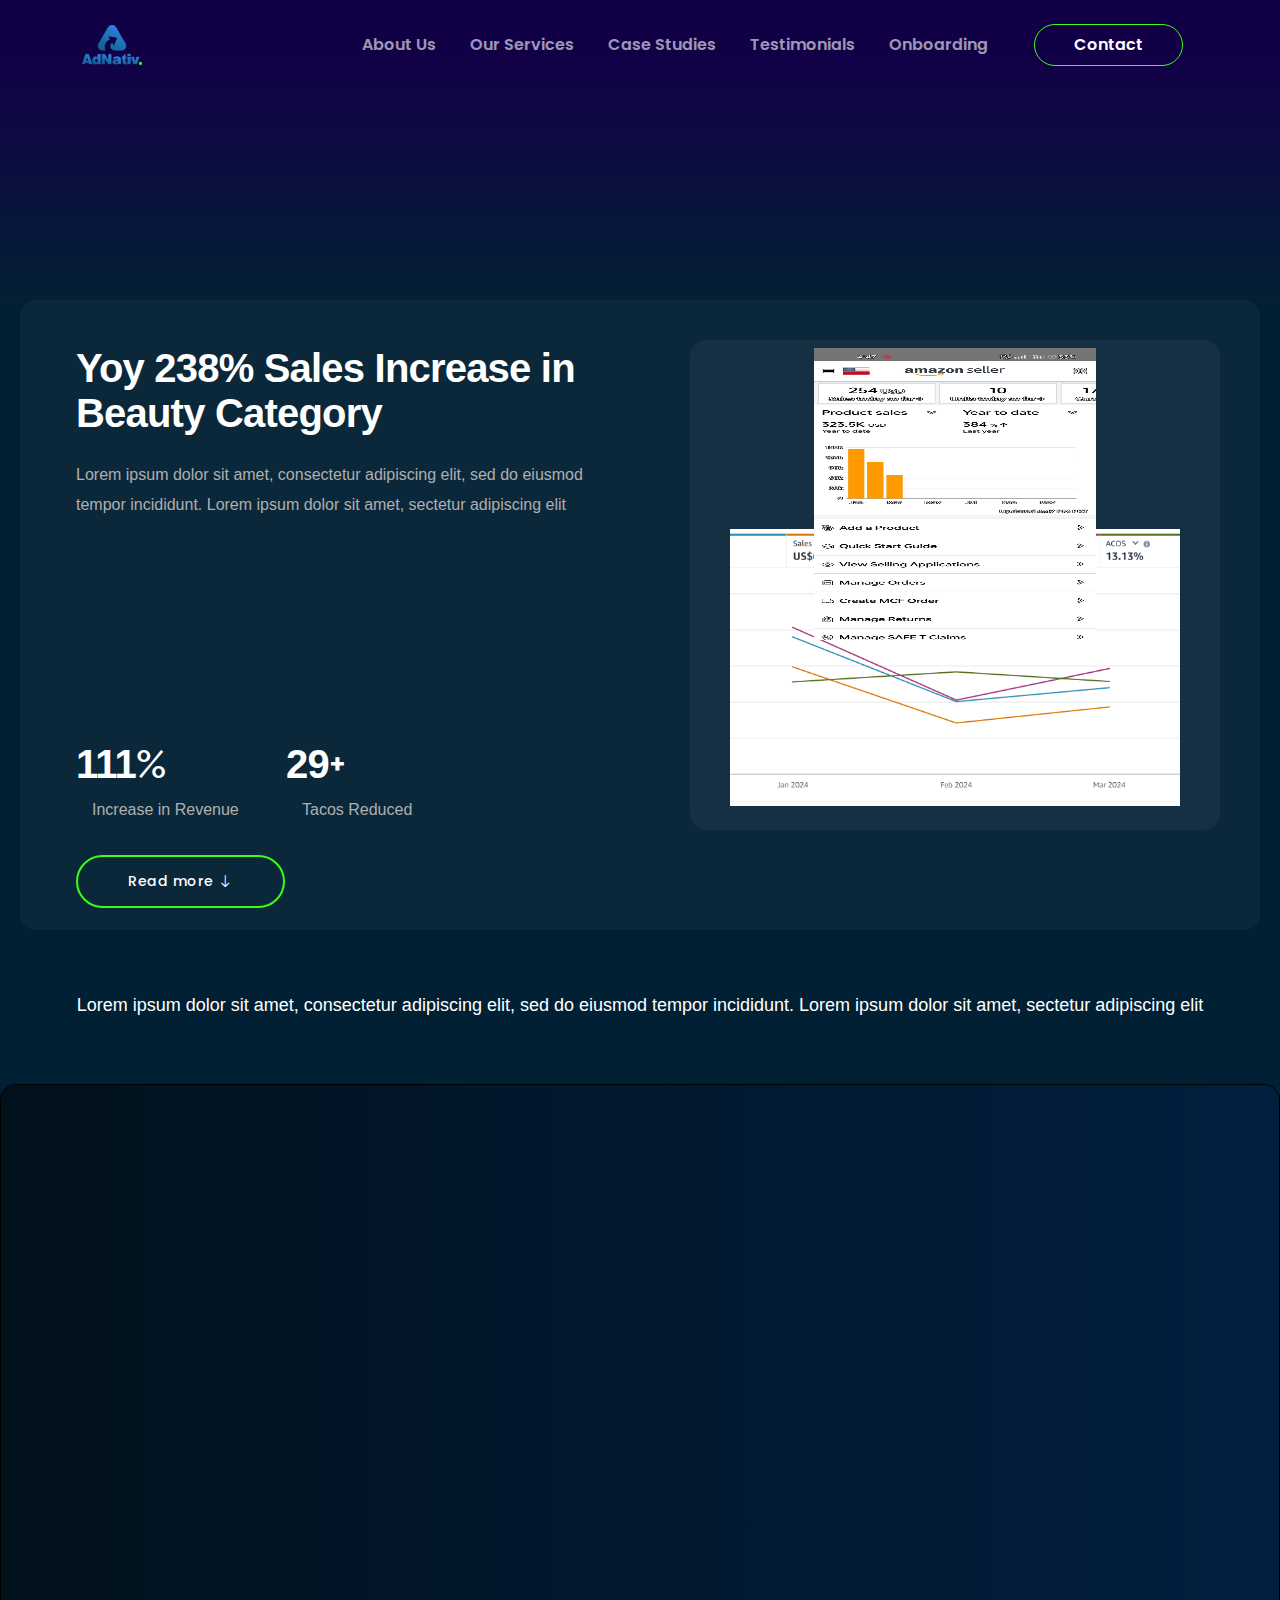
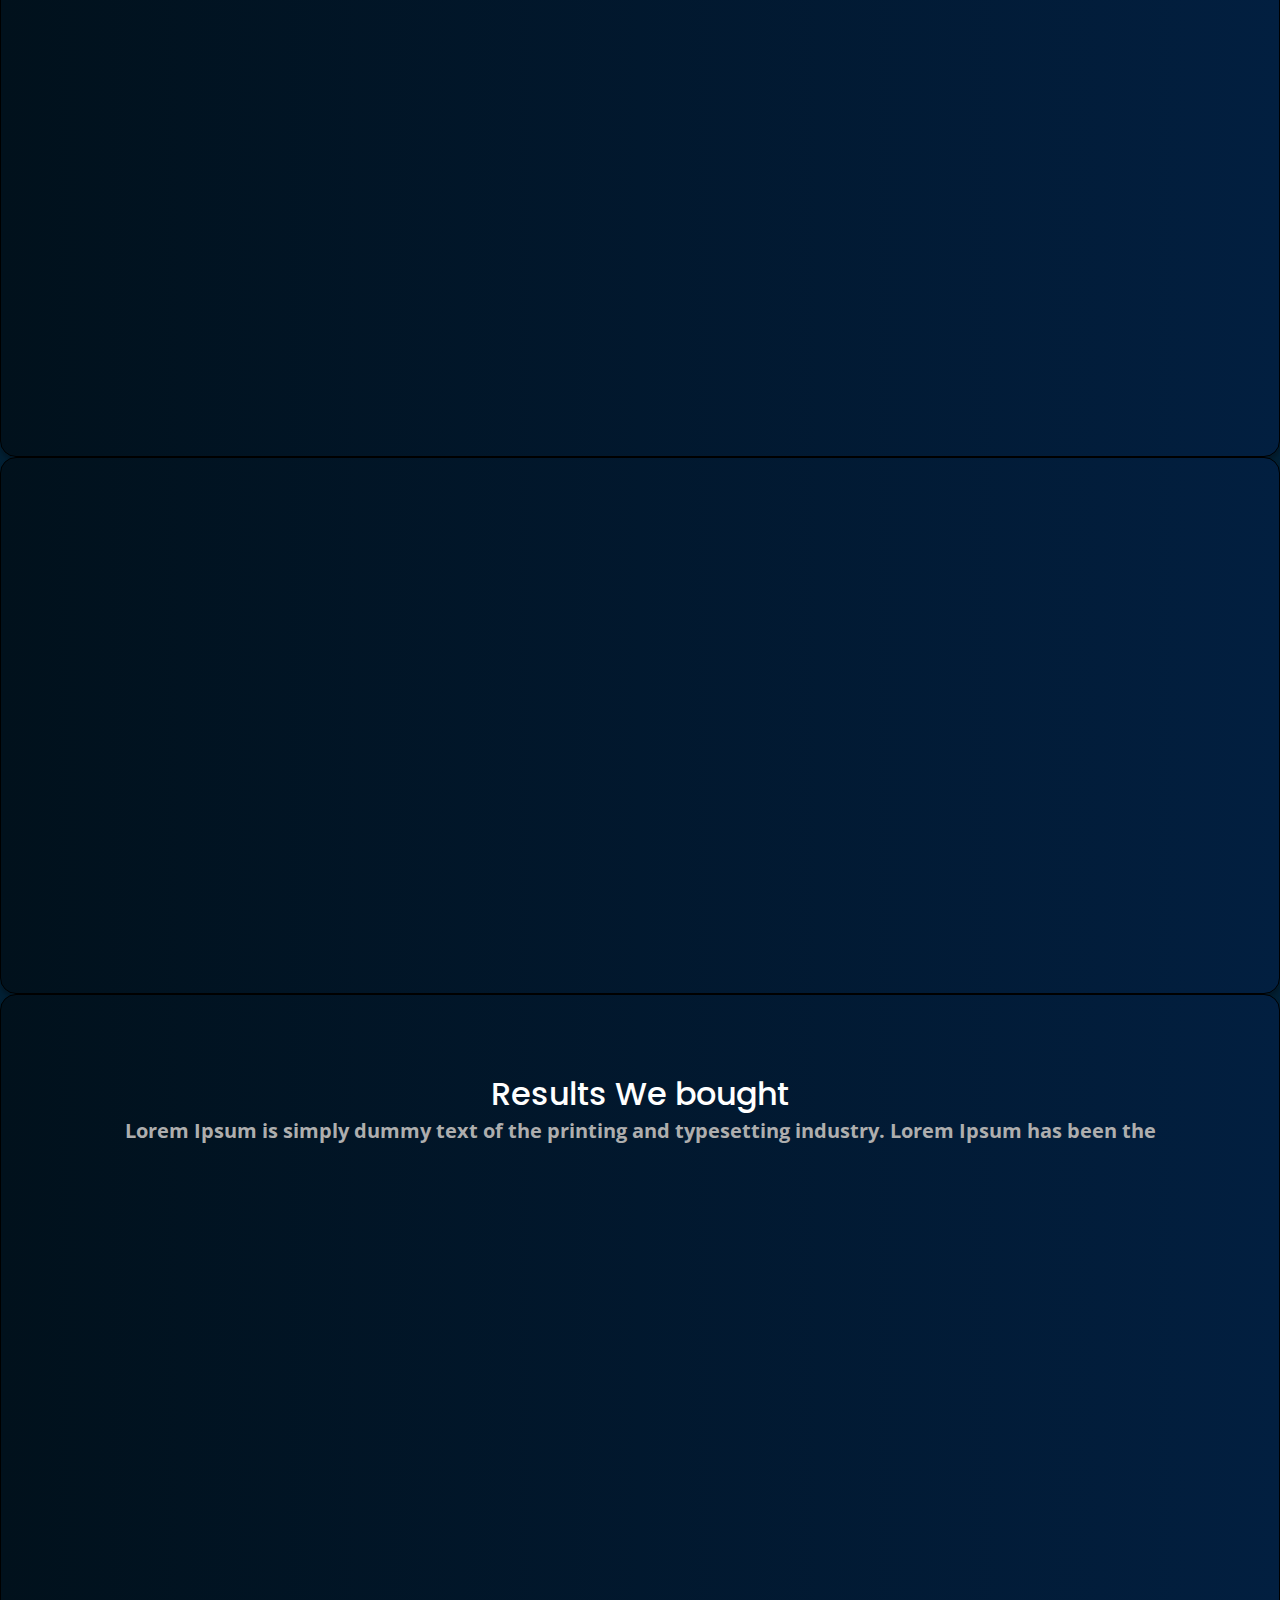
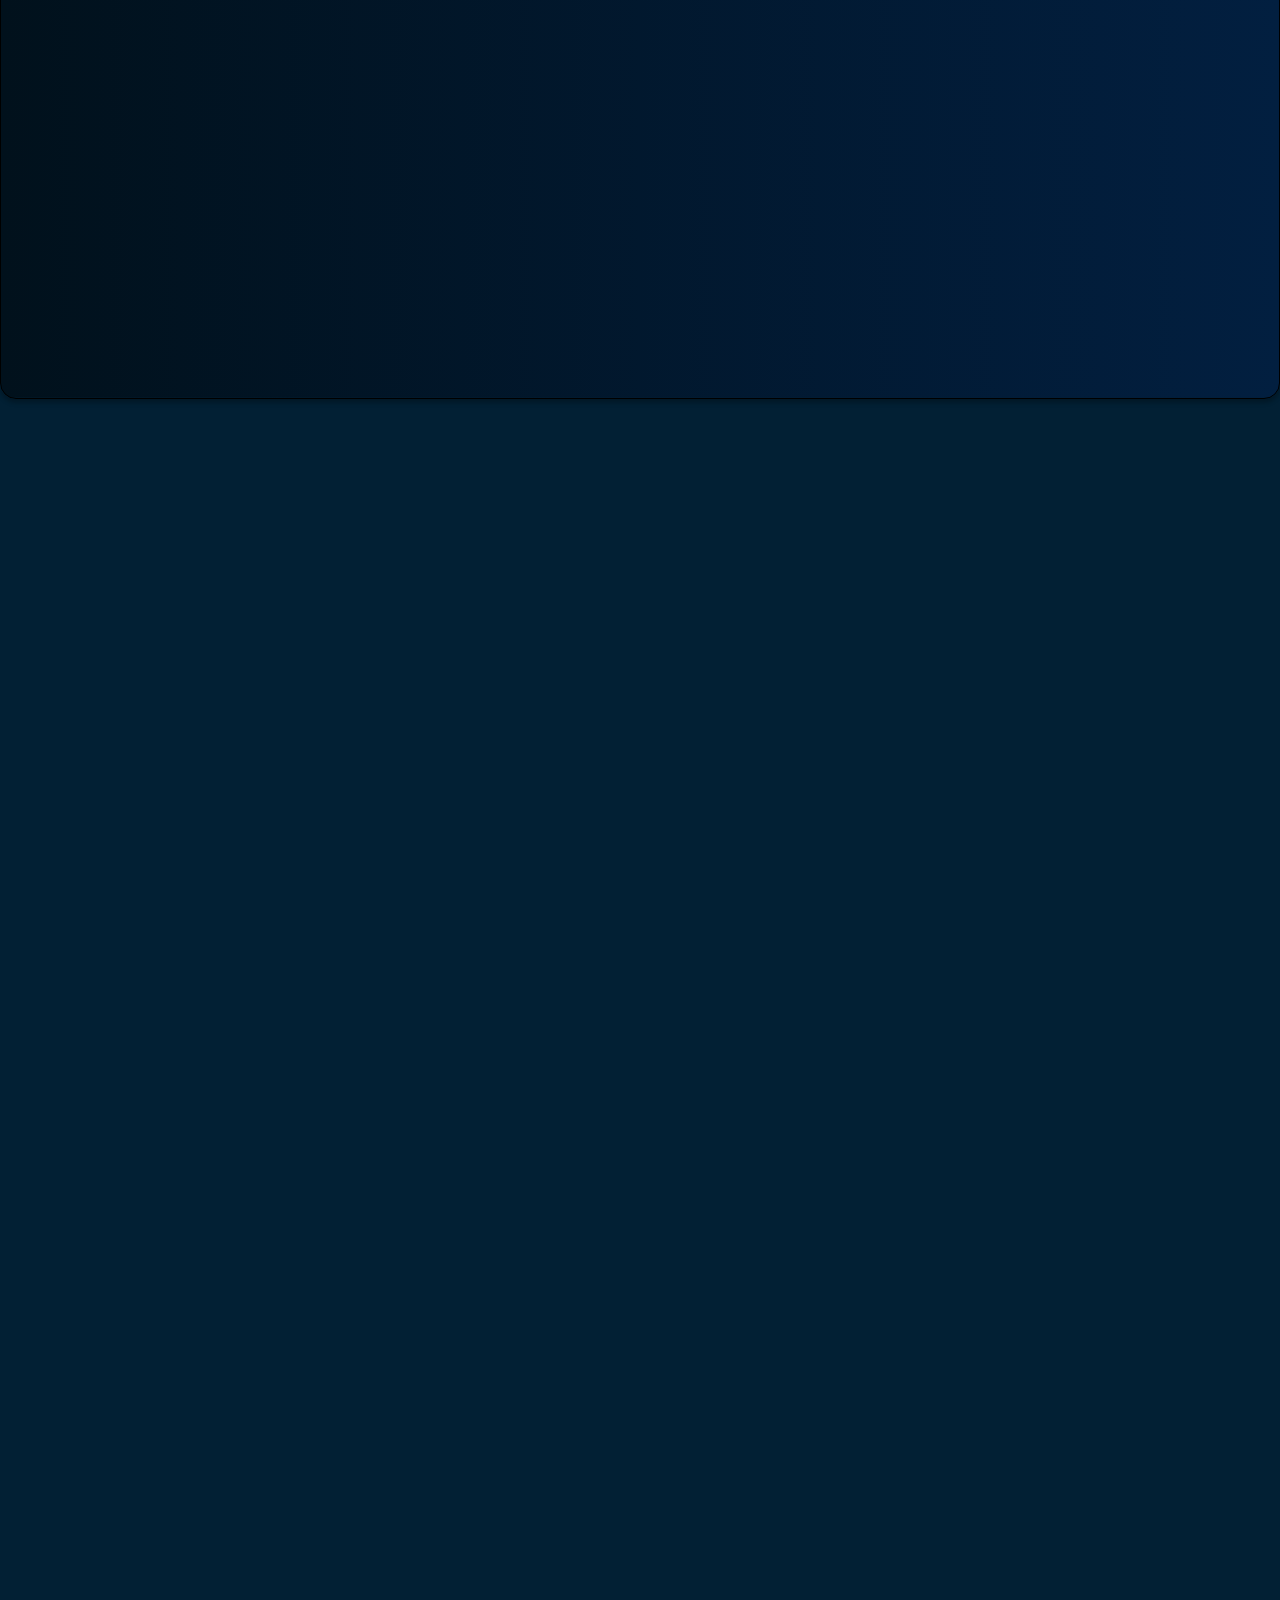
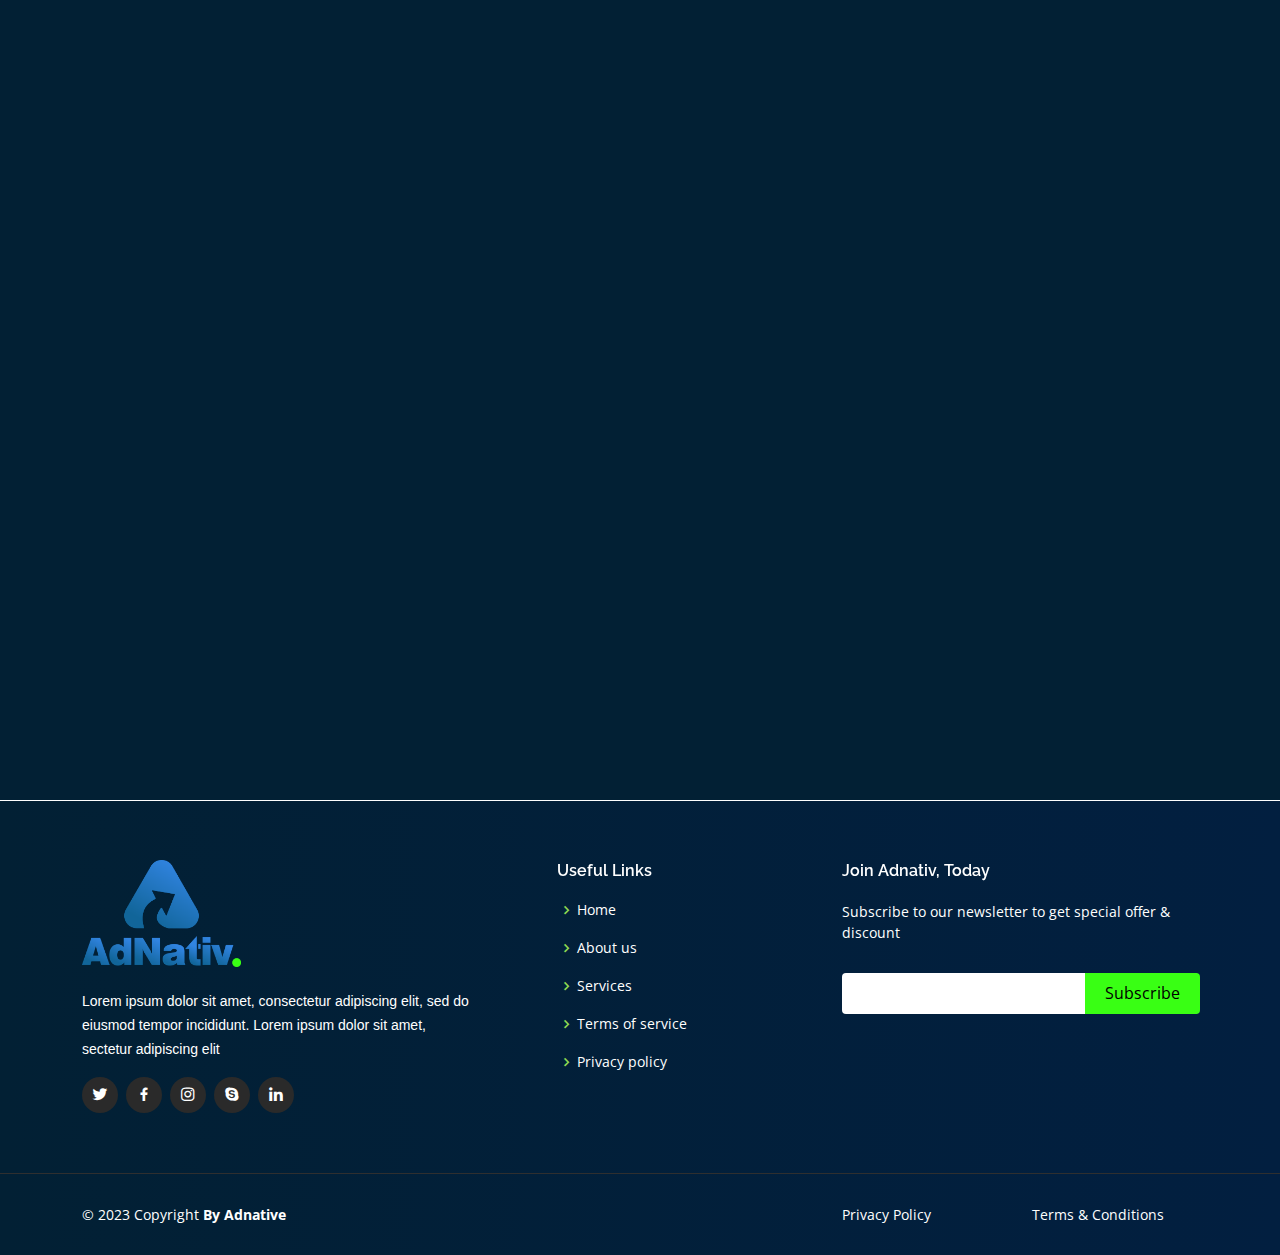
<file: pastproject.html>
<!DOCTYPE html>
<html lang="en">

<head>
    <meta charset="utf-8">
    <meta content="width=device-width, initial-scale=1.0" name="viewport">

    <title>AdNative</title>
    <meta content="" name="description">
    <meta content="" name="keywords">

    <!-- Favicons -->
    <link href="assets/img/favicon.png" rel="icon">
    <link href="assets/img/apple-touch-icon.png" rel="apple-touch-icon">

    <!-- Google Fonts -->
    <link
        href="https://fonts.googleapis.com/css?family=Open+Sans:300,300i,400,400i,600,600i,700,700i|Raleway:300,300i,400,400i,500,500i,600,600i,700,700i|Poppins:300,300i,400,400i,500,500i,600,600i,700,700i"
        rel="stylesheet">

    <!-- Vendor CSS Files -->
    <link href="assets/vendor/aos/aos.css" rel="stylesheet">
    <link href="assets/vendor/bootstrap/css/bootstrap.min.css" rel="stylesheet">
    <link href="assets/vendor/bootstrap-icons/bootstrap-icons.css" rel="stylesheet">
    <link href="assets/vendor/boxicons/css/boxicons.min.css" rel="stylesheet">
    <link href="assets/vendor/glightbox/css/glightbox.min.css" rel="stylesheet">
    <link href="assets/vendor/remixicon/remixicon.css" rel="stylesheet">
    <link href="assets/vendor/swiper/swiper-bundle.min.css" rel="stylesheet">



    <!-- Template Main CSS File -->
    <link href="assets/css/style.css" rel="stylesheet">

    <!-- =======================================================
  * Template Name: OnePage
  * Template URL: https://bootstrapmade.com/onepage-multipurpose-bootstrap-template/
  * Updated: Mar 17 2024 with Bootstrap v5.3.3
  * Author: BootstrapMade.com
  * License: https://bootstrapmade.com/license/
  ======================================================== -->
</head>

<body>

    <!-- ======= Header ======= -->
    <header id="header" class="header d-flex align-items-center">

        <div class="container-fluid container-xl d-flex align-items-center justify-content-between">
            <a href="index.html" class="logo d-flex align-items-center">
                <!-- Uncomment the line below if you also wish to use an image logo -->
                <img src="assets/img/website-logo.png" alt="">
                <!-- <h1>Impact<span>.</span></h1> -->
            </a>
            <nav id="navbar" class="navbar">
                <ul>
                    <li><a href="#about">About Us</a></li>
                    <li><a href="#services">Our Services</a></li>
                    <li><a href="pastproject.html">Case Studies</a></li>
                    <li><a href="#team">Testimonials</a></li>
                    <li><a href="blog.html">Onboarding</a></li>

                    <li><a class="getstarted scrollto" href="contact.html">Contact</a></li>
                </ul>
            </nav><!-- .navbar -->

            <i class="mobile-nav-toggle mobile-nav-show bi bi-list"></i>
            <i class="mobile-nav-toggle mobile-nav-hide d-none bi bi-x"></i>

        </div>
    </header><!-- End Header -->

    <script>
        let lastScrollTop = 0;
        const navbar = document.getElementById('header');

        window.addEventListener('scroll', function () {
            let scrollTop = window.pageYOffset || document.documentElement.scrollTop;

            if (scrollTop > lastScrollTop) {
                // Scrolling down
                navbar.style.top = "-100px";  // Adjust this value based on your navbar's height
            } else {
                // Scrolling up
                navbar.style.top = "0";
            }
            lastScrollTop = scrollTop;
        });
    </script>

    <section id="projects" class="frame" style="background: transparent;">

        <div class="div-2" style="margin-top: 150px;">
            <div class="div-3" data-aos="fade-left" data-aos-delay="300">
                <div class="div-4">
                    <p class="text-wrapper-2">Yoy 238% Sales Increase in Beauty Category</p>
                    <p class="text-wrapper-3">
                        Lorem ipsum dolor sit amet, consectetur adipiscing elit, sed do eiusmod tempor incididunt. Lorem
                        ipsum
                        dolor sit amet, sectetur adipiscing elit
                    </p>
                </div>
                <div class="overlap-group-wrapper">
                    <div class="overlap-group">
                        <img class="image" src="assets/img/portfolio/PPC screenshot 1 (ACOS).png" /> <img class="img"
                            src="assets/img/portfolio/mbl-1.jpg" />
                    </div>
                </div>
                <div class="div-5">
                    <div class="counter-row" style="display: flex; align-items: baseline;">
                        <span data-purecounter-start="0" data-purecounter-end="163" data-purecounter-duration="1"
                            class="purecounter"></span>
                        <h3 style="font-size: 40px;font-weight: 600; color: #fff;">%</h3>
                    </div>
                    <div class="div-wrapper">
                        <div class="text-wrapper-5">Increase in Revenue</div>
                    </div>
                    <div class="text-center" id="project_read_more">
                        <a href="#about_project_overview" class="btn-learn-more scrollto">Read more <i
                                class="bi bi-arrow-down"></i></a>
                    </div>
                </div>
                <div class="div-6">
                    <div class="counter-row" style="display: flex; align-items: baseline;">
                        <span data-purecounter-start="0" data-purecounter-end="43" data-purecounter-duration="1"
                            class="purecounter"></span>
                        <h3 style="font-size: 40px;font-weight: 600; color: #fff;">+</h3>
                    </div>
                    <div class="div-wrapper">
                        <div class="text-wrapper-5">Tacos Reduced</div>
                    </div>
                </div>


                <!-- <img class="arrow-forward" src="img/arrow-forward.svg" /> -->
            </div>
        </div>
    </section>

    <div class="label">
        <p class="project_text">
            Lorem ipsum dolor sit amet, consectetur adipiscing elit, sed do eiusmod tempor incididunt. Lorem
            ipsum
            dolor sit amet, sectetur adipiscing elit
        </p>
    </div>

    <!-- ======= About Section ======= -->
    <section id="about_percentage_project" class="about_percentage_project">
        <div class="container" data-aos="fade-up">
            <div class="row content">
                <img src="assets/img/ppc/project overview percentage.png" class="project_img" />
            </div>
            <div class="stats_container_project">
                <div class="stat-card-project" style="background-color: transparent;" data-aos="zoom-in"
                    data-aos-delay="300">
                    <div class="counter-row" style="display: flex; align-items: baseline;">
                        <span data-purecounter-start="0" data-purecounter-end="163" data-purecounter-duration="1"
                            class="purecounter"></span>
                        <h3 style="font-size: 40px;font-weight: 600; color: #fff;">%</h3>
                    </div>
                    <p>Avg PPC profit growth</p>
                </div>
                <div class="stat-card-project" style="background-color: transparent;" data-aos="zoom-in"
                    data-aos-delay="400">
                    <div class="counter-row" style="display: flex; align-items: baseline;">
                        <span data-purecounter-start="0" data-purecounter-end="163" data-purecounter-duration="1"
                            class="purecounter"></span>
                        <h3 style="font-size: 40px;font-weight: 600; color: #fff;">%</h3>
                    </div>
                    <p>Avg PPC profit growth</p>
                </div>
                <div class="stat-card-project" style="background-color: transparent;" data-aos="zoom-in"
                    data-aos-delay="500">
                    <div class="counter-row" style="display: flex; align-items: baseline;">
                        <span data-purecounter-start="0" data-purecounter-end="163" data-purecounter-duration="1"
                            class="purecounter"></span>
                        <h3 style="font-size: 40px;font-weight: 600; color: #fff;">%</h3>
                    </div>
                    <p>Avg PPC profit growth</p>
                </div>
                <div class="stat-card-project" style="background-color: transparent;" data-aos="zoom-in"
                    data-aos-delay="500">
                    <div class="counter-row" style="display: flex; align-items: baseline;">
                        <span data-purecounter-start="0" data-purecounter-end="163" data-purecounter-duration="1"
                            class="purecounter"></span>
                        <h3 style="font-size: 40px;font-weight: 600; color: #fff;">%</h3>
                    </div>
                    <p>Avg PPC profit growth</p>
                </div>
            </div>
            <div class="text-center">
                <a href="pastproject.html" class="cta-button">Get free Audit</a>
                <!-- <a href="#about" class="btn-learn-more scrollto">Learn more <i class="bi bi-arrow-right"></i></a> -->
            </div>


        </div>
    </section><!-- End About Section -->

    <!-- ======= About Section ======= -->
    <section id="about_project_overview" class="about_project_overview">
        <div class="container" data-aos="fade-up">

            <div class="row content">
                <div class="col-lg-4">

                    <div class="section-title" data-aos="fade-right" data-aos-delay="100">
                        <p>Project Overview. </p>
                    </div>

                </div>
                <div class="col-lg-8 pt-4 pt-lg-0" data-aos="fade-left" data-aos-delay="200">
                    <p style="font-size: 12px; color: #aeaeae;">
                        Lorem Ipsum is simply dummy text of the printing and typesetting industry. Lorem Ipsum has been
                        the industry's standard
                        dummy text ever since the 1500s, when an unknown printer took a galley of type and scrambled it
                        to make a typook. It has
                        survived not only five centuries, but also the leap into electronic typesetting, remaining
                        essentially unchanged.
                    </p>
                </div>
            </div>

            <div class="row content">
                <div class="col-lg-6">
                    <div class="service-item position-relative">
                        <div class="icon">
                        </div>
                        <h3>Challenges</h3>
                        <p style="font-size: 12px; color: #aeaeae;">
                            Lorem Ipsum is simply dummy text of the printing and typesetting industry. Lorem Ipsum has
                            been
                            the industry's standard

                        </p>
                        <ul style="color: #aeaeae;">
                            <li style="list-style: disc;">Ut autem aut autem non a.Ut autem aut autem non a.</li>
                            <li style="list-style: disc;">Ut autem aut autem non a.Ut autem aut autem non a.</li>
                            <li style="list-style: disc;">Ut autem aut autem non a.Ut autem aut autem non a.</li>
                            <li style="list-style: disc;">Ut autem aut autem non a.Ut autem aut autem non a.</li>
                            <li style="list-style: disc;">Ut autem aut autem non a.Ut autem aut autem non a.</li>
                        </ul>
                    </div>

                </div>
                <div class="col-lg-6 pt-4 pt-lg-0" data-aos="fade-left" data-aos-delay="200">
                    <div class="service-item position-relative">
                        <div class="icon">
                        </div>
                        <h3>Planning</h3>
                        <p style="font-size: 12px; color: #aeaeae;">
                            Lorem Ipsum is simply dummy text of the printing and typesetting industry. Lorem Ipsum has
                            been
                            the industry's standard
                            dummy text ever since the 1500s, when an unknown printer took a galley of type and scrambled

                        </p>
                        <ul style="color: #aeaeae;">
                            <li style="list-style: disc;">Ut autem aut autem non a.Ut autem aut autem non a.</li>
                            <li style="list-style: disc;">Ut autem aut autem non a.Ut autem aut autem non a.</li>
                            <li style="list-style: disc;">Ut autem aut autem non a.Ut autem aut autem non a.</li>
                            <li style="list-style: disc;">Ut autem aut autem non a.Ut autem aut autem non a.</li>
                            <li style="list-style: disc;">Ut autem aut autem non a.Ut autem aut autem non a.</li>
                        </ul>
                    </div>
                </div>
            </div>



        </div>
    </section><!-- End About Section -->

    <!-- ======= About Section ======= -->
    <section id="about_percentage_project" class="about_percentage_project">
        <div class="section-title-center">
            <h2 style="color: #ffff;">Results We bought</h2>
            <p style="font-size: 20px;color: #aeaeae;">Lorem Ipsum is simply dummy text of the printing and typesetting
                industry. Lorem
                Ipsum has been the
            </p>
        </div>
        <div class="container" data-aos="fade-up">
            <div class="row content">
                <img src="assets/img/ppc/project overview results.png" class="project_img" />
            </div>

            <div class="row content" style="margin-top: 50px;">
                <div class="stats_container_project"></div>
                <div class="col-lg-6" data-aos="fade-right" data-aos-delay="200">
                    <div class="service-item position-relative">
                        <div class="icon">
                        </div>
                        <h3></h3>
                        <p style="font-size: 12px; color: #aeaeae;">

                        </p>
                        <ul style="color: #aeaeae; ">
                            <li>Ut autem aut autem non a.Ut autem aut autem non a.</li>
                            <li>Ut autem aut autem non a.Ut autem aut autem non a.</li>
                            <li>Ut autem aut autem non a.Ut autem aut autem non a.</li>
                            <li>Ut autem aut autem non a.Ut autem aut autem non a.</li>
                            <li>Ut autem aut autem non a.Ut autem aut autem non a.</li>
                        </ul>
                    </div>

                </div>
                <div class="col-lg-6 pt-4 pt-lg-0" data-aos="fade-left" data-aos-delay="200">
                    <div class="service-item position-relative">
                        <div class="icon">
                        </div>
                        <h3></h3>
                        <p style="font-size: 12px; color: #aeaeae;">


                        </p>
                        <ul style="color: #aeaeae; ">
                            <li>Ut autem aut autem non a.Ut autem aut autem non a.</li>
                            <li>Ut autem aut autem non a.Ut autem aut autem non a.</li>
                            <li>Ut autem aut autem non a.Ut autem aut autem non a.</li>
                            <li>Ut autem aut autem non a.Ut autem aut autem non a.</li>
                            <li>Ut autem aut autem non a.Ut autem aut autem non a.</li>
                        </ul>
                    </div>
                </div>
            </div>
        </div>



        </div>
    </section><!-- End About Section -->


    <!-- Testimonials Section -->
    <section id="testimonials" class="testimonials section">

        <!-- Section Title -->
        <div class="container section-title-center" data-aos="fade-up">
            <h2>Testimonials</h2>
            <p>What our Clients Says</p>
        </div><!-- End Section Title -->

        <div class="container" data-aos="fade-up" data-aos-delay="100">

            <div class="swiper">
                <script type="application/json" class="swiper-config">
                {
                  "loop": true,
                  "speed": 600,
                  "autoplay": {
                    "delay": 5000
                  },
                  "slidesPerView": "auto",
                  "pagination": {
                    "el": ".swiper-pagination",
                    "type": "bullets",
                    "clickable": true
                  },
                  "breakpoints": {
                    "320": {
                      "slidesPerView": 1,
                      "spaceBetween": 40
                    },
                    "1200": {
                      "slidesPerView": 3,
                      "spaceBetween": 1
                    }
                  }
                }
              </script>
                <div class="swiper-wrapper">

                    <div class="swiper-slide">
                        <div class="testimonial-item">
                            <div class="stars">
                                <i class="bi bi-star-fill"></i><i class="bi bi-star-fill"></i><i
                                    class="bi bi-star-fill"></i><i class="bi bi-star-fill"></i><i
                                    class="bi bi-star-fill"></i>
                            </div>
                            <p>
                                Proin iaculis purus consequat sem cure digni ssim donec porttitora entum suscipit
                                rhoncus. Accusantium
                                quam, ultricies eget id, aliquam eget nibh et. Maecen aliquam, risus at semper.
                            </p>
                            <div class="profile mt-auto">
                                <img src="assets/img/testimonials/testimonial-1.jpeg" class="testimonial-img" alt="">
                                <h3>Saul Goodman</h3>
                                <h4>Ceo &amp; Founder</h4>
                            </div>
                        </div>
                    </div><!-- End testimonial item -->

                    <div class="swiper-slide">
                        <div class="testimonial-item">
                            <div class="stars">
                                <i class="bi bi-star-fill"></i><i class="bi bi-star-fill"></i><i
                                    class="bi bi-star-fill"></i><i class="bi bi-star-fill"></i><i
                                    class="bi bi-star-fill"></i>
                            </div>
                            <p>
                                Export tempor illum tamen malis malis eram quae irure esse labore quem cillum quid
                                cillum eram malis
                                quorum velit fore eram velit sunt aliqua noster fugiat irure amet legam anim culpa.
                            </p>
                            <div class="profile mt-auto">
                                <img src="assets/img/testimonials/testimonial-2.jpeg" class="testimonial-img" alt="">
                                <h3>Sara Wilsson</h3>
                                <h4>Designer</h4>
                            </div>
                        </div>
                    </div><!-- End testimonial item -->

                    <div class="swiper-slide">
                        <div class="testimonial-item">
                            <div class="stars">
                                <i class="bi bi-star-fill"></i><i class="bi bi-star-fill"></i><i
                                    class="bi bi-star-fill"></i><i class="bi bi-star-fill"></i><i
                                    class="bi bi-star-fill"></i>
                            </div>
                            <p>
                                Enim nisi quem export duis labore cillum quae magna enim sint quorum nulla quem veniam
                                duis minim
                                tempor labore quem eram duis noster aute amet eram fore quis sint minim.
                            </p>
                            <div class="profile mt-auto">
                                <img src="assets/img/testimonials/testimonial-3.jpeg" class="testimonial-img" alt="">
                                <h3>Jena Karlis</h3>
                                <h4>Store Owner</h4>
                            </div>
                        </div>
                    </div><!-- End testimonial item -->

                    <div class="swiper-slide">
                        <div class="testimonial-item">
                            <div class="stars">
                                <i class="bi bi-star-fill"></i><i class="bi bi-star-fill"></i><i
                                    class="bi bi-star-fill"></i><i class="bi bi-star-fill"></i><i
                                    class="bi bi-star-fill"></i>
                            </div>
                            <p>
                                Fugiat enim eram quae cillum dolore dolor amet nulla culpa multos export minim fugiat
                                minim velit
                                minim dolor enim duis veniam ipsum anim magna sunt elit fore quem dolore labore illum
                                veniam.
                            </p>
                            <div class="profile mt-auto">
                                <img src="assets/img/testimonials/testimonial-1.jpeg" class="testimonial-img" alt="">
                                <h3>Matt Brandon</h3>
                                <h4>Freelancer</h4>
                            </div>
                        </div>
                    </div><!-- End testimonial item -->

                    <div class="swiper-slide">
                        <div class="testimonial-item">
                            <div class="stars">
                                <i class="bi bi-star-fill"></i><i class="bi bi-star-fill"></i><i
                                    class="bi bi-star-fill"></i><i class="bi bi-star-fill"></i><i
                                    class="bi bi-star-fill"></i>
                            </div>
                            <p>
                                Quis quorum aliqua sint quem legam fore sunt eram irure aliqua veniam tempor noster
                                veniam enim culpa
                                labore duis sunt culpa nulla illum cillum fugiat legam esse veniam culpa fore nisi
                                cillum quid.
                            </p>
                            <div class="profile mt-auto">
                                <img src="assets/img/testimonials/testimonial-2.jpeg" class="testimonial-img" alt="">
                                <h3>John Larson</h3>
                                <h4>Entrepreneur</h4>
                            </div>
                        </div>
                    </div><!-- End testimonial item -->

                </div>
                <div class="swiper-pagination"></div>
            </div>

        </div>

    </section><!-- /Testimonials Section -->

    <!-- ======= Our Services Section ======= -->
    <section id="services_item_pastproject" class="services_item_pastproject sections-bg">
        <div class="container" data-aos="fade-up">

            <!-- Section Title -->
            <div class="container section-title-center" data-aos="fade-up">
                <h2>Our services</h2>
                <p>We Offers best services for your store</p>
            </div><!-- End Section Title -->

            <div class="row gy-4" data-aos="fade-up" data-aos-delay="100">

                <div class="col-lg-4 col-md-4" data-aos="fade-right" data-aos-delay="300">
                    <div class="service-item position-relative">
                        <div class="icon">
                            <i class="bi bi-broadcast"></i>
                        </div>
                        <h3>Amazon Marketing</h3>
                        <ul>
                            <li>Ut autem aut autem non a.Ut autem aut autem non a.</li>
                            <li>Ut autem aut autem non a.Ut autem aut autem non a.</li>
                            <li>Ut autem aut autem non a.Ut autem aut autem non a.</li>
                            <li>Ut autem aut autem non a.Ut autem aut autem non a.</li>
                            <li>Ut autem aut autem non a.Ut autem aut autem non a.</li>
                        </ul>
                    </div>
                </div><!-- End Service Item -->

                <div class="col-lg-4 col-md-4" data-aos="fade-up" data-aos-delay="300">
                    <div class="service-item position-relative">
                        <div class="icon">
                            <i class="bi bi-easel"></i>
                        </div>
                        <h3>Amazon Catalog</h3>
                        <ul>
                            <li>Ut autem aut autem non a.Ut autem aut autem non a.</li>
                            <li>Ut autem aut autem non a.Ut autem aut autem non a.</li>
                            <li>Ut autem aut autem non a.Ut autem aut autem non a.</li>
                            <li>Ut autem aut autem non a.Ut autem aut autem non a.</li>
                            <li>Ut autem aut autem non a.Ut autem aut autem non a.</li>

                        </ul>
                    </div>
                </div><!-- End Service Item -->

                <div class="col-lg-4 col-md-4" data-aos="fade-left" data-aos-delay="300">
                    <div class="service-item position-relative">
                        <div class="icon">
                            <i class="bi bi-bounding-box-circles"></i>
                        </div>
                        <h3>Amazon Brand Management</h3>
                        <ul>
                            <li>Ut autem aut autem non a.Ut autem aut autem non a.</li>
                            <li>Ut autem aut autem non a.Ut autem aut autem non a.</li>
                            <li>Ut autem aut autem non a.Ut autem aut autem non a.</li>
                            <li>Ut autem aut autem non a.Ut autem aut autem non a.</li>
                            <li>Ut autem aut autem non a.Ut autem aut autem non a.</li>

                        </ul>
                    </div>
                </div><!-- End Service Item -->


            </div>

        </div>
    </section><!-- End Our services_item_pastproject Section -->

    <!-- ======= Cta Section ======= -->
    <section id="cta" class="cta" data-aos="fade-up">
        <div class="container">

            <div class="row">
                <div class="col-lg-9 text-center text-lg-start">
                    <h1>Get all your expert <span>PPC management</span> in one place</h1>
                    <a class="cta-btn align-middle" href="pastproject.html">Get Free Audit</a>
                </div>
                <div class="col-lg-3 cta-btn-container text-center">

                </div>
            </div>

        </div>
    </section><!-- End Cta Section -->

    <!-- ======= Footer ======= -->
    <footer id="footer">
        <div class="footer-top">
            <div class="container">
                <div class="row">

                    <div class="col-lg-5 col-md-6">
                        <div class="footer-info">
                            <img src="assets/img/website-logo.png" />
                            <!-- <h3>Groovin</h3> -->
                            <p>
                                Lorem ipsum dolor sit amet, consectetur adipiscing elit, sed do </br> eiusmod tempor
                                incididunt. Lorem
                                ipsum
                                dolor sit amet,</br>
                                sectetur adipiscing elit

                                <!-- <strong>Phone:</strong> +1 5589 55488 55<br>
                <strong>Email:</strong> info@example.com<br> -->
                            </p>
                            <div class="social-links mt-3">
                                <a href="#" class="twitter"><i class="bx bxl-twitter"></i></a>
                                <a href="#" class="facebook"><i class="bx bxl-facebook"></i></a>
                                <a href="#" class="instagram"><i class="bx bxl-instagram"></i></a>
                                <a href="#" class="google-plus"><i class="bx bxl-skype"></i></a>
                                <a href="#" class="linkedin"><i class="bx bxl-linkedin"></i></a>
                            </div>
                        </div>
                    </div>



                    <div class="col-lg-3 col-md-6 footer-links">


                        <h4>Useful Links</h4>
                        <ul>
                            <li><i class="bx bx-chevron-right"></i> <a href="#">Home</a></li>
                            <li><i class="bx bx-chevron-right"></i> <a href="#">About us</a></li>
                            <li><i class="bx bx-chevron-right"></i> <a href="#">Services</a></li>
                            <li><i class="bx bx-chevron-right"></i> <a href="#">Terms of service</a></li>
                            <li><i class="bx bx-chevron-right"></i> <a href="#">Privacy policy</a></li>
                        </ul>
                    </div>

                    <div class="col-lg-4 col-md-6 footer-newsletter">
                        <h4>Join Adnativ, Today</h4>
                        <p>Subscribe to our newsletter to get special offer & discount</p>
                        <form action="" method="post">
                            <input type="email" name="email"><input type="submit" value="Subscribe">
                        </form>

                    </div>

                </div>
            </div>
        </div>

        <div class="container">

            <div class="row">

                <div class="col-lg-8 col-md-6">
                    <div class="copyright">
                        &copy; 2023 Copyright <strong><span>By Adnative</span></strong>
                    </div>
                </div>





                <div class="col-lg-2 col-md-6 footer-newsletter">
                    <a href="pastproject.html" style="color: #fff;">
                        <div class="copyright">
                            Privacy Policy
                        </div>
                    </a>



                </div>

                <div class="col-lg-2 col-md-6 footer-newsletter">


                    <a href="pastproject.html" style="color: #fff;">
                        <div class="copyright">
                            Terms & Conditions
                        </div>
                    </a>

                </div>

            </div>







        </div>
    </footer>




    <!-- End Footer -->

    <div id="preloader"></div>
    <a href="#" class="back-to-top d-flex align-items-center justify-content-center"><i
            class="bi bi-arrow-up-short"></i></a>

    <!-- Vendor JS Files -->
    <script src="assets/vendor/purecounter/purecounter_vanilla.js"></script>
    <script src="assets/vendor/aos/aos.js"></script>
    <script src="assets/vendor/bootstrap/js/bootstrap.bundle.min.js"></script>
    <script src="assets/vendor/glightbox/js/glightbox.min.js"></script>
    <script src="assets/vendor/isotope-layout/isotope.pkgd.min.js"></script>
    <script src="assets/vendor/swiper/swiper-bundle.min.js"></script>
    <script src="assets/vendor/php-email-form/validate.js"></script>

    <!-- Template Main JS File -->
    <script src="assets/js/main.js"></script>
    <script src="https://ajax.googleapis.com/ajax/libs/jquery/3.6.0/jquery.min.js"></script>
    <link rel="stylesheet" href="https://cdnjs.cloudflare.com/ajax/libs/OwlCarousel2/2.3.4/assets/owl.carousel.min.css">
    <link rel="stylesheet"
        href="https://cdnjs.cloudflare.com/ajax/libs/OwlCarousel2/2.3.4/assets/owl.theme.default.min.css">
    <script src="https://cdnjs.cloudflare.com/ajax/libs/OwlCarousel2/2.3.4/owl.carousel.min.js"></script>

    <!-- <script src="assets/js/testimonial.js"></script> -->
</body>

</html>
</file>
<file: assets/css/style.css>
/*--------------------------------------------------------------
# General
--------------------------------------------------------------*/
body {
  font-family: "Open Sans", sans-serif;
  color: #ffffff;

  background: linear-gradient(to bottom, #120047 0%, #120047 1%, #022034 5%, #022034 100%);
  /* background: linear-gradient(to bottom, #120047 0%, #120047 1%, #022034 5%, #022034 50%, #6FA9EA 100%); */
  /* background: linear-gradient(to bottom, #120047 0%, #120047 1%, #022034 5%, #022034 50%, #6FA9EA 100%); */

}

a {
  color: #2487ce;
  text-decoration: none;
}

a:hover {
  color: #469fdf;
  text-decoration: none;
}

h1,
h2,
h3,
h4,
h5,
h6 {
  font-family: "Raleway", sans-serif;
}

/*--------------------------------------------------------------
# Back to top button
--------------------------------------------------------------*/
.back-to-top {
  position: fixed;
  visibility: hidden;
  opacity: 0;
  right: 15px;
  bottom: 15px;
  z-index: 996;
  background: #39FF14;
  width: 40px;
  height: 40px;
  border-radius: 4px;
  transition: all 0.4s;
}

.back-to-top i {
  font-size: 28px;
  color: #000000;
  line-height: 0;
}

.back-to-top:hover {
  background: #39FF14;
  color: #fff;
}

.back-to-top.active {
  visibility: visible;
  opacity: 1;
}

/*--------------------------------------------------------------
# Preloader
--------------------------------------------------------------*/
#preloader {
  position: fixed;
  top: 0;
  left: 0;
  right: 0;
  bottom: 0;
  z-index: 9999;
  overflow: hidden;
  background: #fff;
}

#preloader:before {
  content: "";
  position: fixed;
  top: calc(50% - 30px);
  left: calc(50% - 30px);
  border: 6px solid #2487ce;
  border-top-color: #fff;
  border-bottom-color: #fff;
  border-radius: 50%;
  width: 60px;
  height: 60px;
  animation: animate-preloader 1s linear infinite;
}

@keyframes animate-preloader {
  0% {
    transform: rotate(0deg);
  }

  100% {
    transform: rotate(360deg);
  }
}

/*--------------------------------------------------------------
# Disable aos animation delay on mobile devices
--------------------------------------------------------------*/
@media screen and (max-width: 768px) {
  [data-aos-delay] {
    transition-delay: 0 !important;
  }
}

/*--------------------------------------------------------------
# Header
--------------------------------------------------------------*/
.topbar {
  background: #00796b;
  height: 40px;
  font-size: 14px;
  transition: all 0.5s;
  color: #fff;
  padding: 0;
}

.topbar .contact-info i {
  font-style: normal;
  color: #fff;
  line-height: 0;
}

.topbar .contact-info i a,
.topbar .contact-info i span {
  padding-left: 5px;
  color: #fff;
}

@media (max-width: 575px) {

  .topbar .contact-info i a,
  .topbar .contact-info i span {
    font-size: 13px;
  }
}

.topbar .contact-info i a {
  line-height: 0;
  transition: 0.3s;
}

.topbar .contact-info i a:hover {
  color: #fff;
  text-decoration: underline;
}

.topbar .social-links a {
  color: rgba(255, 255, 255, 0.7);
  line-height: 0;
  transition: 0.3s;
  margin-left: 20px;
}

.topbar .social-links a:hover {
  color: #fff;
}

.header {
  transition: all 0.5s;
  z-index: 997;
  height: 90px;
  background-color: transparent;
}

.header.sticked {
  position: fixed;
  background-color: #ffffff;
  color: #000;
  top: 0;
  right: 0;
  left: 0;
  height: 70px;
  box-shadow: 0px 2px 20px rgba(0, 0, 0, 0.1);
}

.navbar a {
  color: rgba(255, 255, 255, 0.6);
  /* Default white color */
  transition: color 0.3s;
}

.header.sticked .navbar a {
  color: black;
  /* Change to black on scroll */
}

.header .logo img {
  max-height: 40px;
  margin-right: 6px;
}

.header .logo h1 {
  font-size: 30px;
  margin: 0;
  font-weight: 600;
  letter-spacing: 0.8px;
  color: #fff;
  font-family: "Montserrat",
    sans-serif;
}

.header .logo h1 span {
  color: #f96f59;
}

.sticked-header-offset {
  margin-top: 70px;
  color: #000;
}

.navbar .getstarted,
.navbar .getstarted:focus {
  background: transparent;
  padding: 8px 39px;
  border-radius: 24px;
  margin: 15px;
  border: 1px solid #39FF14;
  color: #fff;
}

.navbar .getstarted:hover,
.navbar .getstarted:focus:hover {
  color: #000000;
  background: #39FF14;
}

/*--------------------------------------------------------------
# Desktop Navigation
--------------------------------------------------------------*/
@media (min-width: 1280px) {
  .navbar {
    padding: 0;
  }

  .navbar ul {
    margin: 0;
    padding: 0;
    display: flex;
    list-style: none;
    align-items: center;
  }

  .navbar li {
    position: relative;
  }

  .navbar>ul>li {
    white-space: nowrap;
    padding: 10px 0 10px 28px;
  }

  .navbar a,
  .navbar a:focus {
    display: flex;
    align-items: center;
    justify-content: space-between;
    padding: 0 3px;
    font-family: "Poppins",
      sans-serif;
    font-size: 16px;
    font-weight: 600;
    color: rgba(255, 255, 255, 0.6);
    white-space: nowrap;
    transition: 0.3s;
    position: relative;
  }

  .navbar a i,
  .navbar a:focus i {
    font-size: 12px;
    line-height: 0;
    margin-left: 5px;
  }

  .navbar>ul>li>a:before {
    content: "";
    position: absolute;
    width: 100%;
    height: 2px;
    bottom: -6px;
    left: 0;
    background-color: #39FF14;
    visibility: hidden;
    width: 0px;
    transition: all 0.3s ease-in-out 0s;
  }

  .navbar a:hover:before,
  .navbar li:hover>a:before,
  .navbar .active:before {
    visibility: visible;
    width: 100%;
  }

  .navbar a:hover,
  .navbar .active,
  .navbar .active:focus,
  .navbar li:hover>a {
    color: #fff;
  }

  .navbar .dropdown ul {
    display: block;
    position: absolute;
    left: 28px;
    top: calc(100% + 30px);
    margin: 0;
    padding: 10px 0;
    z-index: 99;
    opacity: 0;
    visibility: hidden;
    background: #fff;
    box-shadow: 0px 0px 30px rgba(127, 137, 161, 0.25);
    transition: 0.3s;
    border-radius: 4px;
  }

  .navbar .dropdown ul li {
    min-width: 200px;
  }

  .navbar .dropdown ul a {
    padding: 10px 20px;
    font-size: 15px;
    text-transform: none;
    font-weight: 600;
    color: #006a5d;
  }

  .navbar .dropdown ul a i {
    font-size: 12px;
  }

  .navbar .dropdown ul a:hover,
  .navbar .dropdown ul .active:hover,
  .navbar .dropdown ul li:hover>a {
    color: #39FF14;
  }

  .navbar .dropdown:hover>ul {
    opacity: 1;
    top: 100%;
    visibility: visible;
  }

  .navbar .dropdown .dropdown ul {
    top: 0;
    left: calc(100% - 30px);
    visibility: hidden;
  }

  .navbar .dropdown .dropdown:hover>ul {
    opacity: 1;
    top: 0;
    left: 100%;
    visibility: visible;
  }
}

@media (min-width: 1280px) and (max-width: 1600px) {
  .navbar .dropdown .dropdown ul {
    left: -90%;
  }

  .navbar .dropdown .dropdown:hover>ul {
    left: -100%;
  }
}

@media (min-width: 1280px) {

  .mobile-nav-show,
  .mobile-nav-hide {
    display: none;
  }
}

/*--------------------------------------------------------------
# Mobile Navigation
--------------------------------------------------------------*/
@media (max-width: 1279px) {
  .navbar {
    position: fixed;
    top: 0;
    right: -100%;
    width: 100%;
    max-width: 400px;
    bottom: 0;
    transition: 0.3s;
    z-index: 9997;
  }

  .navbar ul {
    position: absolute;
    inset: 0;
    padding: 50px 0 10px 0;
    margin: 0;
    background: #002a46;
    overflow-y: auto;
    transition: 0.3s;
    z-index: 9998;
  }

  .navbar a,
  .navbar a:focus {
    display: flex;
    align-items: center;
    justify-content: space-between;
    padding: 10px 20px;
    font-family: var(--font-primary);
    font-size: 15px;
    font-weight: 600;
    color: rgba(255, 255, 255, 0.7);
    white-space: nowrap;
    transition: 0.3s;
  }

  .navbar a i,
  .navbar a:focus i {
    font-size: 12px;
    line-height: 0;
    margin-left: 5px;
  }

  .navbar a:hover,
  .navbar .active,
  .navbar .active:focus,
  .navbar li:hover>a {
    color: #fff;
  }

  .navbar .getstarted,
  .navbar .getstarted:focus {
    background: #008374;
    padding: 8px 20px;
    border-radius: 4px;
    margin: 15px;
    color: #fff;
  }

  .navbar .getstarted:hover,
  .navbar .getstarted:focus:hover {
    color: #fff;
    background: rgba(0, 131, 116, 0.8);
  }

  .navbar .dropdown ul,
  .navbar .dropdown .dropdown ul {
    position: static;
    display: none;
    padding: 10px 0;
    margin: 10px 20px;
    transition: all 0.5s ease-in-out;
    background-color: #01111c;
    border: 1px solid #01111c;
  }

  .navbar .dropdown>.dropdown-active,
  .navbar .dropdown .dropdown>.dropdown-active {
    display: block;
  }

  .mobile-nav-show {
    color: rgba(255, 255, 255, 0.6);
    font-size: 28px;
    cursor: pointer;
    line-height: 0;
    transition: 0.5s;
    z-index: 9999;
    margin-right: 10px;
  }

  .mobile-nav-hide {
    color: #ffffff;
    font-size: 32px;
    cursor: pointer;
    line-height: 0;
    transition: 0.5s;
    position: fixed;
    right: 20px;
    top: 20px;
    z-index: 9999;
  }

  .header.sticked .mobile-nav-show {
    color: #000000;
  }

  /* New CSS to change color to white when header is sticked and mobile nav is active */
  .header.sticked .navbar a {
    color: white;
  }

  .mobile-nav-active {
    overflow: hidden;
  }

  .mobile-nav-active .navbar {
    right: 0;
  }

  .mobile-nav-active .navbar:before {
    content: "";
    position: fixed;
    inset: 0;
    background: rgba(9, 0, 79, 0.8);
    z-index: 9996;
  }
}


/*--------------------------------------------------------------
# Hero Section
--------------------------------------------------------------*/
#hero {
  width: 100%;
  height: 100vh;
  position: relative;
  /* background-color: #000E1E top center; */
  /* background: url("../img/hero-bg.jpg") top center; */
  background-size: cover;
  position: relative;
}

#hero:before {
  content: "";
  /* background-color: #000E1E; */
  /* background: linear-gradient(5deg, #000E1E, #2c2b53); */
  /* background: linear-gradient(5deg, rgba(0, 14, 30, 0.8) 80%, rgba(37, 36, 101, 0.2) 20%); */
  /* background-color: rgba(0, 14, 30, 0.5); */
  position: absolute;
  bottom: 0;
  top: 0;
  left: 0;
  right: 0;
}

#hero .container {
  /* padding-top: 80px; */
}

#hero h1 {
  margin: 0;
  font-size: 56px;
  font-weight: 700;
  line-height: 72px;
  color: #ffffff;
  font-family: "Poppins", sans-serif;
}

@media (max-width: 450px) and (min-width: 330px) {
  #hero .container {
    /* padding-top: -9px; */
  }

  #hero h1 {
    margin: 0px 0 0 -14px;
    font-size: 21px;
    font-weight: 700;
    line-height: 72px;
    color: #ffffff;
    font-family: "Poppins", sans-serif;
  }

  #hero h2 {
    color: #ffffff;
    margin: 10px 0 0 0;
    font-size: 22px;
    width: 343px;
  }
}

/* #hero h2 {
  color: #ffffff;
  margin: 10px 0 0 0;
  font-size: 56px;
  font-weight: 700;
} */

#hero h2 {
  color: #ffffff;
  margin: 10px 0 0 0;
  font-size: 22px;
}

#hero .btn-get-started {
  font-family: "Poppins", sans-serif;
  font-weight: 500;
  font-size: 14px;
  letter-spacing: 0.5px;
  display: inline-block;
  padding: 14px 50px;
  border-radius: 5px;
  transition: 0.5s;
  margin-top: 30px;
  border-radius: 30px;
  color: #000;
  background: #39FF14;
}

#hero .btn-get-started:hover {
  color: #fff;
  background: transparent;
  border: 2px solid #39FF14;
}

#hero .btn-learn-more {
  font-family: "Poppins", sans-serif;
  font-weight: 500;
  font-size: 14px;
  letter-spacing: 0.5px;
  display: inline-block;
  padding: 14px 50px;
  border-radius: 5px;
  transition: 0.5s;
  margin-top: 30px;
  border-radius: 30px;
  color: #fff;
  background: transparent;
  border: 2px solid #39FF14;

}

#hero .btn-learn-more:hover {
  color: #000;
  background: #39FF14;
}

#hero .icon-boxes {
  margin-top: 100px;
}

#hero .icon-box .purecounter {
  position: relative;
  width: fit-content;
  margin-top: -1px;
  font-family: "Poppins-SemiBold", Helvetica;
  font-weight: 600;
  color: #ffffff;
  font-size: 52px;
  text-align: center;
  letter-spacing: -1.04px;
  line-height: 76px;
  white-space: nowrap;
}

#hero .icon-box .text-wrapper-3 {
  position: relative;
  width: fit-content;
  font-family: "Poppins-Medium", Helvetica;
  font-weight: 400;
  color: #ffffff;
  font-size: 29px;
  text-align: left;
  letter-spacing: -0.64px;
  line-height: inherit;
}

#hero .icon-box .text-wrapper-4 {
  position: relative;
  width: fit-content;
  font-family: "Poppins-Medium", Helvetica;
  font-weight: 400;
  color: #ffffff;
  font-size: 29px;
  text-align: left;
  letter-spacing: -0.64px;
  line-height: inherit;
}

#hero .icon-box {
  display: inline-flex;
  flex-direction: column;
  align-items: flex-start;
  position: absolute;
  top: 48px;
  left: 32px;
}

#hero .icon-box-bottom .text-wrapper-2 {
  position: relative;
  width: fit-content;
  margin-top: 150px;
  font-family: "Poppins-SemiBold", Helvetica;
  font-weight: 500;
  color: #ffffff;
  font-size: 35px;
  text-align: center;
  letter-spacing: -1.04px;
  line-height: 76px;
  white-space: nowrap;
}

#hero .icon-box-bottom .text-wrapper-3 {
  position: relative;
  width: fit-content;
  font-family: "Poppins-Medium", Helvetica;
  font-weight: 500;
  color: #ffffff;
  font-size: 35px;
  text-align: center;
  letter-spacing: -0.64px;
  line-height: normal;
}

#hero .icon-box-bottom {
  display: inline-flex;
  flex-direction: column;
  align-items: flex-start;
  position: absolute;
  top: 48px;
  left: 32px;
}


#hero .description {
  position: absolute;
  width: 302px;
  top: 264px;
  left: 32px;
  font-family: "Poppins-Regular", Helvetica;
  font-weight: 400;
  color: #b3b3b3;
  font-size: 16px;
  letter-spacing: 0;
  line-height: normal;
}

#hero .icon-box .icon {
  margin-bottom: 20px;
  padding-top: 10px;
  display: inline-block;
  transition: all 0.3s ease-in-out;
  font-size: 36px;
  line-height: 1;
  color: #2487ce;
}

#hero .icon-box:hover {
  transform: scale(1.08);
}

#hero .icon-box:hover .title a {
  color: #2487ce;
}

@media (max-width: 450px) and (min-width: 330px) {
  #hero .icon-box .text-wrapper-3 {
    position: relative;
    width: 178px;
    font-family: "Poppins-Medium", Helvetica;
    font-weight: 400;
    color: #ffffff;
    font-size: 29px;
    text-align: left;
    letter-spacing: -0.64px;
    line-height: inherit;
  }

  #hero .icon-box .text-wrapper-4 {
    position: relative;
    width: 257px;
    font-family: "Poppins-Medium", Helvetica;
    font-weight: 400;
    color: #ffffff;
    font-size: 29px;
    text-align: left;
    letter-spacing: -0.64px;
    line-height: inherit;
  }

  #hero .description {
    position: absolute;
    width: 218px;
    top: 244px;
    left: 32px;
    font-family: "Poppins-Regular", Helvetica;
    font-weight: 400;
    color: #b3b3b3;
    font-size: 16px;
    letter-spacing: 0;
    line-height: 29px;
  }

  #hero .icon-box {
    display: inline-flex;
    flex-direction: column;
    align-items: flex-start;
    position: absolute;
    top: 48px;
    left: 32px;
  }

  #hero .icon-box-bottom .text-wrapper-2 {
    position: relative;
    width: fit-content;
    margin-top: 150px;
    font-family: "Poppins-SemiBold", Helvetica;
    font-weight: 500;
    color: #ffffff;
    font-size: 35px;
    text-align: center;
    letter-spacing: -1.04px;
    line-height: 76px;
    white-space: nowrap;
  }

  #hero .icon-box-bottom .text-wrapper-3 {
    position: relative;
    width: fit-content;
    font-family: "Poppins-Medium", Helvetica;
    font-weight: 500;
    color: #ffffff;
    font-size: 35px;
    text-align: center;
    letter-spacing: -0.64px;
    line-height: normal;
  }
}

@media (min-width: 1024px) {
  #hero {
    background-attachment: fixed;
  }
}

@media (max-height: 800px) {
  #hero {
    height: auto;
  }
}

@media (max-width: 992px) {
  #hero {
    height: auto;
  }

  #hero h1 {
    font-size: 28px;
    line-height: 36px;
  }

  #hero h2 {
    font-size: 18px;
    line-height: 24px;
  }
}

.frame_hero {
  position: relative;
  width: 400px;
  height: 354px;
  margin-left: 25px;
  background-image: url(./img/rectangle-7.svg);
  background-size: 100% 100%;
}

.frame_hero .text-wrapper {
  position: absolute;
  width: 302px;
  top: 264px;
  left: 32px;
  font-family: "Poppins-Regular", Helvetica;
  font-weight: 400;
  color: #b3b3b3;
  font-size: 16px;
  letter-spacing: 0;
  line-height: normal;
}

.frame_hero .div {
  display: inline-flex;
  flex-direction: column;
  align-items: flex-start;
  position: absolute;
  top: 48px;
  left: 32px;
}

.frame_hero .text-wrapper-2 {
  position: relative;
  width: fit-content;
  margin-top: -1px;
  font-family: "Poppins-SemiBold", Helvetica;
  font-weight: 600;
  color: #ffffff;
  font-size: 52px;
  text-align: center;
  letter-spacing: -1.04px;
  line-height: 76px;
  white-space: nowrap;
}

.frame_hero .text-wrapper-3 {
  position: relative;
  width: fit-content;
  font-family: "Poppins-Medium", Helvetica;
  font-weight: 500;
  color: #ffffff;
  font-size: 32px;
  text-align: center;
  letter-spacing: -0.64px;
  line-height: normal;
}

@media (max-width: 1400px) {
  .frame_hero {
    position: relative;
    width: 355px;
    height: 354px;
    margin-left: 25px;
    background-image: url(./img/rectangle-7.svg);
    background-size: 100% 100%;
  }

  #hero .description {
    position: absolute;
    width: 265px;
    top: 264px;
    left: 32px;
    font-family: "Poppins-Regular", Helvetica;
    font-weight: 400;
    color: #b3b3b3;
    font-size: 16px;
    letter-spacing: 0;
    line-height: normal;
  }

  #hero .icon-box .text-wrapper-4 {
    position: relative;
    width: 275px;
    font-family: "Poppins-Medium", Helvetica;
    font-weight: 400;
    color: #ffffff;
    font-size: 29px;
    text-align: left;
    letter-spacing: -0.64px;
    line-height: inherit;
  }
}

@media (max-width: 1200px) {
  .frame_hero {
    position: relative;
    width: 295px;
    height: 354px;
    margin-left: 25px;
    background-image: url(./img/rectangle-7.svg);
    background-size: 100% 100%;
  }

  #hero .description {
    position: absolute;
    width: 265px;
    top: 264px;
    left: 18px;
    font-family: "Poppins-Regular", Helvetica;
    font-weight: 400;
    color: #b3b3b3;
    font-size: 16px;
    letter-spacing: 0;
    line-height: normal;
  }

  #hero .icon-box .text-wrapper-4 {
    position: relative;
    width: 256px;
    font-family: "Poppins-Medium", Helvetica;
    font-weight: 400;
    color: #ffffff;
    font-size: 29px;
    text-align: left;
    letter-spacing: -0.64px;
    line-height: inherit;
  }

  .frame_hero .text-wrapper-3 {
    position: relative;
    width: 275px;
    font-family: "Poppins-Medium", Helvetica;
    font-weight: 500;
    color: #ffffff;
    font-size: 32px;
    text-align: center;
    letter-spacing: -0.64px;
    line-height: normal;
  }
}


@media (max-width: 450px) and (min-width: 330px) {
  .frame_hero {
    position: relative;
    width: 295px;
    height: 406px;
    margin-left: 25px;
    background-image: url(./img/rectangle-7.svg);
    background-size: 100% 100%;
  }

  #hero .description {

    position: absolute;
    width: 245px;
    top: 264px;
    left: 32px;
    font-family: "Poppins-Regular", Helvetica;
    font-weight: 400;
    color: #b3b3b3;
    font-size: 16px;
    letter-spacing: 0;
    line-height: 29px;
  }
}



/*--------------------------------------------------------------
# Clients Section
--------------------------------------------------------------*/
.clients {
  padding: 40px 0;
}

.clients .swiper {
  padding: 10px 0;
}

.clients .swiper-slide {
  text-align: center;
  /* Ensures images are centered within the slide */
  padding: 10px;
  /* Adds padding around the image */
}

.clients .swiper-slide img {
  width: 100%;
  /* Ensures image is not wider than its container */
  height: 80px;
  /* Increase this value to the desired maximum height */
  transition: 0.3s;
  /* Smooth transition for hover effect */
  display: block;
  /* Removes unwanted space below images */
  margin: auto;
  /* Centers image in the slide */
}



.clients .swiper-slide img:hover {
  transform: scale(1.05);
  /* Reduce scale factor to prevent overflow */
}

.clients .swiper-pagination {
  margin-top: 20px;
  position: relative;
}

.clients .swiper-pagination .swiper-pagination-bullet {
  width: 12px;
  height: 12px;
  background-color: #fff;
  opacity: 1;
  background-color: #ddd;
}

.clients .swiper-pagination .swiper-pagination-bullet-active {
  background-color: var(--color-primary);
}

@media (max-width: 768px) {
  .clients .swiper-slide img {
    max-height: 120px;
    /* Smaller max-height for smaller devices */
  }
}

/*--------------------------------------------------------------
# About
--------------------------------------------------------------*/
.about {
  /* background: url("../img/ppc/Rectangle 7.png"); */
  background: linear-gradient(-90deg, #021f40, #01111c);
  /* background: linear-gradient(to bottom, #120047 0%, #120047 10%, #01111c 5%, #01111c 100%); */
  background-size: 100% auto;
  /* Specify the width as 100% and let the height adjust automatically */
  background-position: center;
  width: 100%;
  background-repeat: no-repeat;
  border: 1px solid #000000;
  box-shadow: 0px 4px 4px rgba(0, 0, 0, 0.25);
  border-radius: 16px;
  box-sizing: border-box;
}

.about .content h3 {
  font-weight: 600;
  font-size: 26px;
}

.about .content ul {
  list-style: none;
  padding: 0;
}

.about .content ul li {
  padding-left: 28px;
  position: relative;
}

.about .content ul li+li {
  margin-top: 10px;
}

.about .content ul i {
  position: absolute;
  left: 0;
  top: 2px;
  font-size: 20px;
  color: #2487ce;
  line-height: 1;
}

.about .content p:last-child {
  margin-bottom: 0;
}

/* About US */
.container-about {
  max-width: 1200px;
  margin: 0 auto;
  padding: 20px;
}

.about-section {
  position: relative;
  text-align: center;
  padding: 50px 20px;
  overflow: hidden;
}

.about-section::after {
  content: '';
  position: absolute;
  bottom: 0;
  left: 0;
  width: 100%;
  height: 100px;
  background: inherit;
  transform: skewY(-6deg);
  transform-origin: 100%;
}

.about-heading {
  font-size: 2em;
  margin-bottom: 10px;
}

.about-description {
  margin-bottom: 30px;
}

.stats-container {
  display: flex;
  justify-content: space-around;
  flex-wrap: wrap;
}

.stat-card {
  background: #ffffff0a;
  padding: 20px;
  border-radius: 10px;
  margin: 10px;
  width: calc(33% - 20px);
  box-sizing: border-box;
  height: 200px;
  display: flex;
  flex-direction: column;
  justify-content: center;
  align-items: center;
  text-align: center;
}

.stat-card .purecounter {
  font-size: 3em;
  margin: 0;
  font-family: "Poppins", sans-serif;
}

.stat-card p {
  margin: 5px 0;
}

.cta-button {
  font-family: "Poppins", sans-serif;
  font-weight: 500;
  font-size: 14px;
  letter-spacing: 0.5px;
  display: inline-block;
  padding: 14px 50px;
  border-radius: 5px;
  transition: 0.5s;
  margin-top: 30px;
  border-radius: 30px;
  color: #000;
  background: #39FF14;
}

.cta-button:hover {
  color: #fff;
  background: transparent;
  border: 2px solid #39FF14;
}

@media (max-width: 768px) {
  .about {
    background-size: contain;
    background-position: top center;
  }

  .stat-card {
    width: calc(50% - 20px);
  }
}

@media (max-width: 480px) {
  .stat-card {
    width: 100%;
  }

  .about-heading {
    font-size: 1.5em;
  }
}

/*--------------------------------------------------------------
# Counts
--------------------------------------------------------------*/
.counts .content {
  padding: 30px 0;
}

.counts .content h3 {
  font-weight: 700;
  font-size: 34px;
  color: #ffff;
}

.counts .content p {
  margin-bottom: 0;
  color: #39FF14;
}

.counts .content .count-box {
  padding: 20px 0;
  width: 100%;
}


.counts .content .count-box span {
  font-size: 36px;
  line-height: 30px;
  display: block;
  font-weight: 700;
  color: #151515;
  margin-left: 50px;
}

.counts .content .count-box h4 {
  padding: 15px 0 0 0;
  margin: 0 0 0 10px;
  font-family: "Raleway", sans-serif;
  font-size: 16px;
  color: #ffffff;
}

.counts .content .count-box p {
  padding: 15px 0 0 0;
  margin: 0 0 0 10px;
  font-family: "Raleway", sans-serif;
  font-size: 14px;
  color: #a5a5a5;
}

.counts .content .count-box a {
  font-weight: 600;
  display: block;
  margin-top: 20px;
  color: #3b3b3b;
  font-size: 15px;
  font-family: "Poppins", sans-serif;
  transition: ease-in-out 0.3s;
}

.counts .content .count-box a:hover {
  color: #626262;
}

.counts .image {
  background: url("../img/ppc/2.png") center center no-repeat;
  background-size: cover;
  min-height: 400px;
}

@media (max-width: 991px) {
  .counts .image {
    text-align: center;
  }

  .counts .image img {
    max-width: 80%;
  }
}

@media (max-width: 667px) {
  .counts .image img {
    max-width: 100%;
  }
}

/*--------------------------------------------------------------
# Our Services Section
--------------------------------------------------------------*/
.services {
  padding: 60px 0;
}

.services .service-item1 {
  padding: 40px;
  background: transparent;
  height: 100%;
  border-radius: 10px;
}

/* .services .service-item1 h3 {
  font-weight: 700;
  font-size: 34px;
  color: #ffff;
} */

.services .service-item1 h3 {
  color: #ffff;
  font-weight: 700;
  margin: 0 0 10px 0;
  padding-bottom: 8px;
  font-size: 55px;
  position: relative;
  display: inline-block;
  /* border-bottom: 4px solid #eeeeee; */
  transition: 0.3s;
}

.services .service-item1 p {
  line-height: 24px;
  font-size: 18px;
  margin-bottom: 0;
  color: #39FF14;
}

/* 
.services .service-item1 p {
  margin-bottom: 0;
  color: #39FF14;
} */

.services .service-item {
  padding: 40px;
  background: #16213e;
  height: 100%;
  border-radius: 10px;
  width: 610px;
  height: 506px;
}

.services .service-item .icon {
  width: 78px;
  /* Adjust the size as needed */
  height: 78px;
  /* Adjust the size as needed */
  background-color: #2a3f58;
  border-radius: 50%;
  display: flex;
  justify-content: center;
  align-items: center;
  margin-bottom: 29px;
}

/* .services .service-item .icon {
  width: 48px;
  height: 48px;
  position: relative;
  margin-bottom: 50px;
} */

.services .service-item .icon img {
  color: var(--color-default);
  font-size: 56px;
  transition: ease-in-out 0.3s;
  z-index: 2;
  position: relative;
  width: 229px;
  height: 42px;
}





/* .services .service-item .icon:before {
  position: absolute;
  content: "";
  height: 100%;
  width: 100%;
  background: #eeeeee;
  border-radius: 50px;
  z-index: 1;
  top: 10px;
  right: -20px;
  transition: 0.3s;
} */

.services .service-item h3 {
  color: var(--color-default);
  font-weight: 700;
  margin: 0 0 10px 0;
  padding-bottom: 8px;
  font-size: 22px;
  position: relative;
  display: inline-block;
  /* border-bottom: 4px solid #eeeeee; */
  transition: 0.3s;
}

.services .service-item h4 {
  color: var(--color-default);
  font-weight: 700;
  margin: 15px 0 0 0;
  padding-bottom: 8px;
  font-size: 19px;
  position: relative;
  display: inline-block;
  /* border-bottom: 4px solid #eeeeee; */
  transition: 0.3s;
}

.services .service-item p {
  line-height: 24px;
  font-size: 14px;
  margin-bottom: 0;
  color: #a5a5a5;
}

.services .service-item ul {
  line-height: 24px;
  font-size: 14px;
  margin-bottom: 0;
  color: #a5a5a5;
}


.services .service-item:hover .icon:before {
  background: #00b6a1;
}

.services .service-item:hover h3 {
  border-color: var(--color-primary);
}

@media (max-width: 1392px) {
  .services .service-item {
    padding: 40px;
    background: #16213e;
    height: 100%;
    border-radius: 10px;
    width: 528px;
    height: 521px;
  }

  .services .service-item ul {
    line-height: 24px;
    font-size: 9px;
    margin-bottom: 0;
    color: #a5a5a5;
  }

  .services .service-item h3 {
    color: var(--color-default);
    font-weight: 700;
    margin: 0 0 0px 0;
    padding-bottom: 8px;
    font-size: 19px;
    position: relative;
    display: inline-block;
    /* border-bottom: 4px solid #eeeeee; */
    transition: 0.3s;
  }


}

@media (max-width: 450px) and (min-width: 330px) {
  .services .service-item {
    padding: 40px;
    background: #16213e;
    height: 100%;
    border-radius: 10px;
    width: 339px;
    height: 620px;
  }

  .services .service-item ul {
    line-height: 24px;
    font-size: 9px;
    margin-bottom: 0;
    color: #a5a5a5;
  }

  .services .service-item h3 {
    color: var(--color-default);
    font-weight: 700;
    margin: 0 0 0px 0;
    padding-bottom: 8px;
    font-size: 19px;
    position: relative;
    display: inline-block;
    /* border-bottom: 4px solid #eeeeee; */
    transition: 0.3s;
  }
}

/*--------------------------------------------------------------
# Our Services Section
--------------------------------------------------------------*/
.services_item_pastproject {
  padding: 60px 0;
}

.services_item_pastproject .service-item1 {
  padding: 40px;
  background: transparent;
  height: 100%;
  border-radius: 10px;
}

/* .services_item_pastproject .service-item1 h3 {
  font-weight: 700;
  font-size: 34px;
  color: #ffff;
} */

.services_item_pastproject .service-item1 h3 {
  color: #ffff;
  font-weight: 700;
  margin: 0 0 10px 0;
  padding-bottom: 8px;
  font-size: 55px;
  position: relative;
  display: inline-block;
  /* border-bottom: 4px solid #eeeeee; */
  transition: 0.3s;
}

.services_item_pastproject .service-item1 p {
  line-height: 24px;
  font-size: 18px;
  margin-bottom: 0;
  color: #39FF14;
}

/* 
.services_item_pastproject .service-item1 p {
  margin-bottom: 0;
  color: #39FF14;
} */

.services_item_pastproject .service-item {
  padding: 40px;
  background: #16213e;
  height: 100%;
  border-radius: 10px;
  width: 410px;
  height: 526px;
}

.services_item_pastproject .service-item .icon {
  width: 48px;
  height: 48px;
  position: relative;
  margin-bottom: 50px;
}

.services_item_pastproject .service-item .icon i {
  color: var(--color-default);
  font-size: 56px;
  transition: ease-in-out 0.3s;
  z-index: 2;
  position: relative;
}

.services_item_pastproject .service-item .icon:before {
  position: absolute;
  content: "";
  height: 100%;
  width: 100%;
  background: #eeeeee;
  border-radius: 50px;
  z-index: 1;
  top: 10px;
  right: -20px;
  transition: 0.3s;
}

.services_item_pastproject .service-item h3 {
  color: var(--color-default);
  font-weight: 700;
  margin: 0 0 10px 0;
  padding-bottom: 8px;
  font-size: 22px;
  position: relative;
  display: inline-block;
  /* border-bottom: 4px solid #eeeeee; */
  transition: 0.3s;
}

.services_item_pastproject .service-item p {
  line-height: 24px;
  font-size: 14px;
  margin-bottom: 0;
  color: #a5a5a5;
}

.services_item_pastproject .service-item ul {
  line-height: 24px;
  font-size: 14px;
  margin-bottom: 0;
  color: #a5a5a5;
}


.services_item_pastproject .service-item:hover .icon:before {
  background: #00b6a1;
}

.services_item_pastproject .service-item:hover h3 {
  border-color: var(--color-primary);
}

@media (max-width: 1200px) {
  .services_item_pastproject .service-item {
    padding: 40px;
    background: #16213e;
    height: 100%;
    border-radius: 10px;
    width: 223px;
    height: 454px;
  }

  .services_item_pastproject .service-item ul {
    line-height: 16px;
    font-size: 9px;
    margin-bottom: 0;
    color: #a5a5a5;
  }

  .services_item_pastproject .service-item h3 {
    color: var(--color-default);
    font-weight: 700;
    margin: 0 0 0px 0;
    padding-bottom: 8px;
    font-size: 19px;
    position: relative;
    display: inline-block;
    /* border-bottom: 4px solid #eeeeee; */
    transition: 0.3s;
  }
}

@media (max-width: 450px) and (min-width: 330px) {
  .services_item_pastproject .service-item {
    padding: 40px;
    background: #16213e;
    height: 100%;
    border-radius: 10px;
    width: 328px;
    height: 416px;
  }

  .services_item_pastproject .service-item ul {
    line-height: 16px;
    font-size: 12px;
    margin-bottom: 0;
    color: #a5a5a5;
  }

  .services_item_pastproject .service-item h3 {
    color: var(--color-default);
    font-weight: 700;
    margin: 0 0 0px 0;
    padding-bottom: 8px;
    font-size: 19px;
    position: relative;
    display: inline-block;
    /* border-bottom: 4px solid #eeeeee; */
    transition: 0.3s;
  }
}

/*--------------------------------------------------------------
# Projects
--------------------------------------------------------------*/
.frame {
  width: 100%;
  padding: 60px 0;
  /* This will make the frame take the full width of its parent */
  display: flex;
  justify-content: center;
  /* This centers the content horizontally */
  align-items: center;
  /* This centers the content vertically */
  flex-direction: column;
  /* flex-direction: column; */
  /* align-items: center; */
  /* gap: 64px; */
  /* position: relative; */
  background: rgba(3, 38, 90, 0.466);
  border-radius: 16px;
  /* transform: matrix(-1, 0, 0, 1, 0, 0); */
}

.frame .div {
  padding: 60px 0;
  text-align: center;
  /* display: flex;
  flex-direction: column;
  width: 1240px;
  align-items: flex-start;
  gap: 8px;
  position: relative;
  flex: 0 0 auto; */
}


.frame .text-wrapper {
  position: relative;
  width: fit-content;
  margin-top: -1px;
  font-family: "Poppins-Regular", Helvetica;
  font-weight: 400;
  color: #39ff14;
  font-size: 32px;
  letter-spacing: 0;
  line-height: normal;
}

.frame .p {
  position: relative;
  align-self: stretch;
  font-family: "Poppins-SemiBold", Helvetica;
  font-weight: 600;
  color: #ffffff;
  font-size: 52px;
  letter-spacing: -1.04px;
  line-height: 62px;
}

.frame .div-2 {
  display: flex;
  flex-direction: column;
  align-items: center;
  /* This will center the child elements horizontally */
  justify-content: flex-start;
  /* Aligns children to the top of the container */
  gap: 1px;
  /* This adds space between the children */
  width: 100%;
  max-width: 1240px;
  /* or any other max width you prefer */
  margin: 0 auto;



  /* padding: 60px 0;
  width: 100%;
  max-width: 1240px;
  margin: 0 auto;
  display: flex;
  flex-direction: column;
  align-items: center; */
}

.frame .div-3 {
  position: relative;
  align-self: stretch;
  width: 100%;
  height: 630px;
  background-color: #ffffff0a;
  border-radius: 16px;
  margin: 0 auto;
  margin-bottom: 64px;
}

.frame .div-3:last-child {
  margin-bottom: 0;
  /* Removes bottom margin from the last .div-3 */
}

.frame .div-4 {
  display: flex;
  flex-direction: column;
  width: 514px;
  align-items: flex-start;
  gap: 8px;
  position: absolute;
  top: 47px;
  left: 56px;
}

.frame .text-wrapper-2 {
  position: relative;
  align-self: stretch;
  margin-top: -1px;
  font-family: "Poppins-SemiBold", Helvetica;
  font-weight: 600;
  color: #ffffff;
  font-size: 40px;
  letter-spacing: -0.8px;
  line-height: normal;
}

.frame .text-wrapper-3 {
  position: relative;
  align-self: stretch;
  font-family: "Poppins-Regular", Helvetica;
  font-weight: 400;
  color: #afafaf;
  font-size: 16px;
  letter-spacing: 0;
  line-height: 30px;
}

.label {
  position: relative;
  align-self: stretch;
  /* width: 100%;
  height: 630px; */
  background-color: transparent;
  border-radius: 16px;
  margin: 0 auto;
  margin-bottom: 64px;
  text-align: center;
}

.label .project_text {
  position: relative;
  align-self: stretch;
  font-family: "Poppins-Regular", Helvetica;
  font-weight: 400;
  color: #ffffff;
  font-size: 18px;
  letter-spacing: 0;
  line-height: 30px;
}

@media (max-width: 1200px) {
  .label .project_text {
    position: relative;
    align-self: stretch;
    font-family: "Poppins-Regular", Helvetica;
    font-weight: 400;
    color: #ffffff;
    font-size: 18px;
    letter-spacing: 0;
    line-height: 30px;
  }
}

@media (max-width: 450px) and (min-width: 330px) {
  .label .project_text {
    position: relative;
    align-self: stretch;
    font-family: "Poppins-Regular", Helvetica;
    font-weight: 400;
    color: #ffffff;
    font-size: 18px;
    letter-spacing: 0;
    line-height: 30px;
  }
}

.frame .overlap-group-wrapper {
  position: absolute;
  width: 530px;
  height: 490px;
  top: 40px;
  left: 670px;
  background-color: #ffffff0a;
  border-radius: 16px;
  overflow: hidden;
}

.frame .overlap-group {
  position: relative;
  width: 450px;
  height: 458px;
  top: 8px;
  left: 40px;
}

.arrow-forward {
  width: 50px;
  /* Adjust the size as needed */
  height: 50px;
  /* Adjust the size as needed */
  background-color: #39FF14;
  border-radius: 50%;
  display: flex;
  justify-content: center;
  align-items: center;
}

.arrow-forward img {
  width: 24px;
  /* Adjust the size as needed */
  height: 24px;
  /* Adjust the size as needed */
}

.frame .image {
  position: absolute;
  width: 450px;
  height: 277px;
  top: 181px;
  left: 0;
  object-fit: cover;
}

.frame .img {
  position: absolute;
  width: 282px;
  height: 292px;
  top: 0;
  left: 84px;
}

.frame .div-5 {
  display: inline-flex;
  flex-direction: column;
  align-items: flex-start;
  position: absolute;
  top: 440px;
  left: 56px;
}

.frame .purecounter {
  position: relative;
  width: fit-content;
  margin-top: -1px;
  font-family: "Poppins-SemiBold", Helvetica;
  font-weight: 600;
  color: #ffffff;
  font-size: 40px;
  letter-spacing: -0.8px;
  line-height: normal;
}



.frame .div-wrapper {
  display: inline-flex;
  align-items: flex-start;
  gap: 8px;
  padding: 0px 0px 0px 16px;
  position: relative;
  flex: 0 0 auto;
}

.frame .text-wrapper-5 {
  position: relative;
  width: fit-content;
  margin-top: -1px;
  font-family: "Poppins-Regular", Helvetica;
  font-weight: 400;
  color: #afafaf;
  font-size: 16px;
  letter-spacing: 0;
  line-height: 30px;
  white-space: nowrap;
}

.frame .div-6 {
  display: inline-flex;
  flex-direction: column;
  align-items: flex-start;
  position: absolute;
  top: 440px;
  left: 266px;
}

.frame .arrow-forward {
  position: absolute;
  width: 73px;
  height: 73px;
  top: 457px;
  left: 565px;
}

.frame .div-7 {
  display: inline-flex;
  align-items: center;
  /* gap: 7px; */
  padding: 0 32px;
  position: relative;
  flex: 0 0 auto;
  border-radius: 32px;
  overflow: hidden;
  /* border: 1px solid; */
  /* border-color: #39ff14; */
}

.frame .text-wrapper-6 {
  font-family: "Poppins", sans-serif;
  font-weight: 500;
  font-size: 14px;
  letter-spacing: 0.5px;
  display: inline-block;
  padding: 14px 50px;
  border-radius: 5px;
  text-decoration: underline;
  transition: 0.5s;
  margin-top: 30px;
  border-radius: 30px;
  color: #fff;
  background: transparent;
  border: 2px solid #39FF14;

}

.frame .text-wrapper-6:hover {
  color: #000;
  background: #39FF14;
}

.frame .icon {
  position: relative;
  width: 15.03px;
  height: 15.03px;
}

#project_read_more .btn-learn-more {
  font-family: "Poppins", sans-serif;
  font-weight: 500;
  font-size: 14px;
  letter-spacing: 0.5px;
  display: inline-block;
  padding: 14px 50px;
  border-radius: 5px;
  transition: 0.5s;
  margin-top: 30px;
  border-radius: 30px;
  color: #fff;
  background: transparent;
  border: 2px solid #39FF14;

}

@media (max-width: 450px) and (min-width: 330px) {
  #project_read_more .btn-learn-more {
    font-family: "Poppins", sans-serif;
    font-weight: 500;
    font-size: 14px;
    letter-spacing: 0.5px;
    display: inline-block;
    padding: 10px 50px;
    border-radius: 5px;
    transition: 0.5s;
    margin-top: 30px;
    border-radius: 30px;
    color: #fff;
    background: transparent;
    border: 2px solid #39FF14;

  }
}

#project_read_more .btn-learn-more:hover {
  color: #000;
  background: #39FF14;
}

@media (max-width: 1200px) {
  .frame {
    width: 100%;
    padding: 60px 12px;
    /* This will make the frame take the full width of its parent */
    display: flex;
    justify-content: center;
    /* This centers the content horizontally */
    align-items: center;
    /* This centers the content vertically */
    flex-direction: column;
    /* flex-direction: column; */
    /* align-items: center; */
    /* gap: 64px; */
    /* position: relative; */
    background: rgba(3, 38, 90, 0.466);
    border-radius: 16px;
    /* transform: matrix(-1, 0, 0, 1, 0, 0); */
  }

  .frame .div-4 {
    display: flex;
    flex-direction: column;
    width: 396px;
    align-items: flex-start;
    gap: 8px;
    position: absolute;
    top: 47px;
    left: 56px;
  }

  .frame .overlap-group-wrapper {
    position: absolute;
    width: 392px;
    height: 490px;
    top: 40px;
    left: 476px;
    background-color: #ffffff0a;
    border-radius: 16px;
    overflow: hidden;
  }

  .frame .overlap-group {
    position: relative;
    width: 10px;
    height: 458px;
    top: 8px;
    left: 20px;
  }

  .frame .image {
    position: absolute;
    width: 359px;
    height: 277px;
    top: 181px;
    left: 0;
    object-fit: cover;
  }

  .frame .img {
    position: absolute;
    width: 282px;
    height: 292px;
    top: 0;
    left: 45px;
  }

  .frame .div-5 {
    display: inline-flex;
    flex-direction: column;
    align-items: flex-start;
    position: absolute;
    top: 440px;
    left: 23px;
  }

  .frame .div-6 {
    display: inline-flex;
    flex-direction: column;
    align-items: flex-start;
    position: absolute;
    top: 440px;
    left: 207px;
  }

  .frame .arrow-forward {
    position: absolute;
    width: 73px;
    height: 73px;
    top: 457px;
    left: 365px;
  }

}

@media (max-width: 450px) and (min-width: 360px) {
  .frame {
    width: 100%;
    padding: 60px 12px;
    /* This will make the frame take the full width of its parent */
    display: flex;
    justify-content: center;
    /* This centers the content horizontally */
    align-items: center;
    /* This centers the content vertically */
    flex-direction: column;
    /* flex-direction: column; */
    /* align-items: center; */
    /* gap: 64px; */
    /* position: relative; */
    background: rgba(3, 38, 90, 0.466);
    border-radius: 16px;
    /* transform: matrix(-1, 0, 0, 1, 0, 0); */
  }

  .frame .div-3 {
    position: relative;
    align-self: stretch;
    width: 100%;
    height: 876px;
    background-color: #ffffff0a;
    border-radius: 16px;
    margin: 0 auto;
    margin-bottom: 64px;
  }

  .frame .div-4 {
    display: flex;
    flex-direction: column;
    width: 396px;
    align-items: flex-start;
    gap: 8px;
    position: absolute;
    top: 522px;
    left: 10px;
  }

  .frame .text-wrapper-2 {
    position: relative;
    align-self: stretch;
    margin-top: -1px;
    font-family: "Poppins-SemiBold", Helvetica;
    font-weight: 600;
    color: #ffffff;
    font-size: 26px;
    letter-spacing: -0.8px;
    line-height: normal;
  }

  .frame .text-wrapper-3 {
    position: relative;
    align-self: stretch;
    font-family: "Poppins-Regular", Helvetica;
    font-weight: 400;
    color: #afafaf;
    font-size: 16px;
    letter-spacing: 0;
    line-height: 30px;
    width: 335px;
  }

  .frame .overlap-group-wrapper {
    position: absolute;
    width: 316px;
    height: 490px;
    top: 9px;
    left: 13px;
    background-color: #ffffff0a;
    border-radius: 16px;
    overflow: hidden;
  }

  .frame .overlap-group {
    position: relative;
    width: 10px;
    height: 458px;
    top: 8px;
    left: 7px;
  }

  .frame .image {
    position: absolute;
    width: 301px;
    height: 277px;
    top: 181px;
    left: 0;
    object-fit: cover;
  }

  .frame .img {
    position: absolute;
    width: 223px;
    height: 292px;
    top: 0;
    left: 39px;
  }

  .frame .div-5 {
    display: inline-flex;
    flex-direction: column;
    align-items: flex-start;
    position: absolute;
    top: 771px;
    left: 15px;
  }

  .frame .div-6 {
    display: inline-flex;
    flex-direction: column;
    align-items: flex-start;
    position: absolute;
    top: 771px;
    left: 178px;
  }

  .frame .arrow-forward {
    display: none;
    position: absolute;
    width: 73px;
    height: 73px;
    top: 457px;
    left: 365px;
  }

}

@media (max-width: 360px) and (min-width: 330px) {
  .frame {
    width: 100%;
    padding: 60px 5px;
    /* This will make the frame take the full width of its parent */
    display: flex;
    justify-content: center;
    /* This centers the content horizontally */
    align-items: center;
    /* This centers the content vertically */
    flex-direction: column;
    /* flex-direction: column; */
    /* align-items: center; */
    /* gap: 64px; */
    /* position: relative; */
    background: rgba(3, 38, 90, 0.466);
    border-radius: 16px;
    /* transform: matrix(-1, 0, 0, 1, 0, 0); */
  }

  .frame .div-3 {
    position: relative;
    align-self: stretch;
    width: 100%;
    height: 876px;
    background-color: #ffffff0a;
    border-radius: 16px;
    margin: 0 auto;
    margin-bottom: 64px;
  }

  .frame .div-4 {
    display: flex;
    flex-direction: column;
    width: 396px;
    align-items: flex-start;
    gap: 8px;
    position: absolute;
    top: 522px;
    left: 10px;
  }

  .frame .text-wrapper-2 {
    position: relative;
    align-self: stretch;
    margin-top: -1px;
    font-family: "Poppins-SemiBold", Helvetica;
    font-weight: 600;
    color: #ffffff;
    font-size: 26px;
    letter-spacing: -0.8px;
    line-height: normal;
  }

  .frame .text-wrapper-3 {
    position: relative;
    align-self: stretch;
    font-family: "Poppins-Regular", Helvetica;
    font-weight: 400;
    color: #afafaf;
    font-size: 16px;
    letter-spacing: 0;
    line-height: 30px;
    width: 335px;
  }

  .frame .overlap-group-wrapper {
    position: absolute;
    width: 316px;
    height: 490px;
    top: 9px;
    left: 13px;
    background-color: #ffffff0a;
    border-radius: 16px;
    overflow: hidden;
  }

  .frame .overlap-group {
    position: relative;
    width: 10px;
    height: 458px;
    top: 8px;
    left: 7px;
  }

  .frame .image {
    position: absolute;
    width: 301px;
    height: 277px;
    top: 181px;
    left: 0;
    object-fit: cover;
  }

  .frame .img {
    position: absolute;
    width: 223px;
    height: 292px;
    top: 0;
    left: 39px;
  }

  .frame .div-5 {
    display: inline-flex;
    flex-direction: column;
    align-items: flex-start;
    position: absolute;
    top: 771px;
    left: 15px;
  }

  .frame .div-6 {
    display: inline-flex;
    flex-direction: column;
    align-items: flex-start;
    position: absolute;
    top: 771px;
    left: 178px;
  }

  .frame .arrow-forward {
    display: none;
    position: absolute;
    width: 73px;
    height: 73px;
    top: 457px;
    left: 365px;
  }

}

/* .frame .image,
.frame .img {
  max-width: 100%;
  height: auto;
} */
/*--------------------------------------------------------------
# Testimonials Section
--------------------------------------------------------------*/
.testimonials {
  --background-color: color-mix(in srgb, #39FF14, transparent 97%);
}

.testimonials .testimonial-item {
  background-color: #ffffff;
  box-shadow: 0px 0 20px color-mix(in srgb, #3d4348, transparent 90%);
  box-sizing: content-box;
  padding: 30px;
  margin: 40px 30px;
  min-height: 320px;
  display: flex;
  flex-direction: column;
  text-align: center;
  transition: 0.3s;
}

.testimonials .testimonial-item .stars {
  margin-bottom: 15px;
}

.testimonials .testimonial-item .stars i {
  color: #ffc107;
  margin: 0 1px;
}

.testimonials .testimonial-item .testimonial-img {
  width: 90px;
  border-radius: 50%;
  border: 4px solid var(--background-color);
  margin: 0 auto;
}

.testimonials .testimonial-item h3 {
  font-size: 18px;
  font-weight: bold;
  margin: 10px 0 5px 0;
}

.testimonials .testimonial-item h4 {
  font-size: 14px;
  color: color-mix(in srgb, #3d4348, transparent 40%);
  margin: 0;
}

.testimonials .testimonial-item p {
  color: #000000;
  font-style: italic;
  margin: 0 auto 15px auto;
}

.testimonials .swiper-wrapper {
  height: auto;
}

.testimonials .swiper-pagination {
  margin-top: 20px;
  position: relative;
}

.testimonials .swiper-pagination .swiper-pagination-bullet {
  width: 12px;
  height: 12px;
  background-color: color-mix(in srgb, #3d4348, transparent 85%);
  opacity: 1;
}

.testimonials .swiper-pagination .swiper-pagination-bullet-active {
  background-color: #39FF14;
}

.testimonials .swiper-slide {
  opacity: 0.3;
}

@media (max-width: 1199px) {
  .testimonials .swiper-slide-active {
    opacity: 1;
  }

  .testimonials .swiper-pagination {
    margin-top: 0;
  }

  .testimonials .testimonial-item {
    margin: 40px 20px;
  }
}

@media (min-width: 1200px) {
  .testimonials .swiper-slide-next {
    opacity: 1;
    transform: scale(1.12);
  }
}

/*--------------------------------------------------------------
# OnBoarding Section
--------------------------------------------------------------*/
.frame_onBoard {
  width: 100%;
  height: 200%;
  padding: 50px 120px;
  padding-bottom: 150px;
  /* border-radius: 16px; */
  margin-top: 60px;
  /* margin-left: 120px; */
  display: inline-flex;
  align-items: flex-start;
  gap: 63px;
  background: linear-gradient(to bottom, #042750, #24243e, #0f0c29);
  /* This is the gradient color from the image */
  position: relative;
}



.frame_onBoard .div {
  display: inline-flex;
  flex-direction: column;
  align-items: flex-start;
  gap: 46px;
  position: relative;
  flex: 0 0 auto;
}

/* 
.frame_onBoard {
  display: inline-flex;
  align-items: flex-start;
  gap: 63px;
  position: relative;
}



.frame_onBoard .div {
  display: inline-flex;
  flex-direction: column;
  align-items: flex-start;
  gap: 46px;
  position: relative;
  flex: 0 0 auto;
} */

.frame_onBoard .div-2 {
  display: flex;
  flex-direction: column;
  align-items: center;
  width: 610px;
  /* align-items: flex-start; */
  gap: 8px;
  /* position: relative; */
  /* flex: 0 0 auto; */
  margin: 0 auto;
}



.frame_onBoard .text-wrapper {
  position: relative;
  width: fit-content;
  margin-top: -1px;
  font-family: "Poppins-Regular", Helvetica;
  font-weight: 400;
  color: #39ff14;
  font-size: 32px;
  letter-spacing: 0;
  line-height: normal;
}

.frame_onBoard .text-wrapper-2 {
  position: relative;
  align-self: stretch;
  font-family: "Poppins-SemiBold", Helvetica;
  font-weight: 600;
  color: #ffffff;
  font-size: 52px;
  letter-spacing: -1.04px;
  line-height: 62px;
}

.frame_onBoard .div-3 {
  display: inline-flex;
  flex-direction: column;
  align-items: flex-start;
  gap: 24px;
  position: relative;
  flex: 0 0 auto;
}

.frame_onBoard .group {
  height: 230.21px;
  position: relative;
  width: 610px;
}

.frame_onBoard .div-4 {
  display: flex;
  flex-direction: column;
  width: 505px;
  align-items: flex-start;
  gap: 8px;
  position: absolute;
  top: 16px;
  left: 105px;
}

.frame_onBoard .text-wrapper-3 {
  position: relative;
  align-self: stretch;
  margin-top: -1px;
  font-family: "Poppins-SemiBold", Helvetica;
  font-weight: 600;
  color: #ffffff;
  font-size: 32px;
  letter-spacing: -0.64px;
  line-height: normal;
}

.frame_onBoard .p {
  position: relative;
  align-self: stretch;
  font-family: "Poppins-Regular", Helvetica;
  font-weight: 400;
  color: #afafaf;
  font-size: 16px;
  letter-spacing: 0;
  line-height: 30px;
}

.frame_onBoard .arrow-forward {
  position: absolute;
  width: 85px;
  height: 85px;
  top: 0;
  left: 0;
  background-color: #ffffff0a;
  border-radius: 48px;
}

.frame_onBoard .text-wrapper-4 {
  position: absolute;
  top: 25px;
  left: 26px;
  font-family: "Poppins-SemiBold", Helvetica;
  font-weight: 600;
  color: #ffffff;
  font-size: 32px;
  letter-spacing: -0.64px;
  line-height: normal;
}

.frame_onBoard .group-2 {
  height: 230.21px;
  position: relative;
  width: 610px;
}

.frame_onBoard .div-5 {
  display: flex;
  flex-direction: column;
  width: 505px;
  align-items: flex-start;
  gap: 8px;
  position: absolute;
  top: 19px;
  left: 105px;
}

.frame_onBoard .group-3 {
  height: 230.21px;
  position: relative;
  width: 610px;
  top: 30px;
}

.frame_onBoard .group-4 {
  height: 230.21px;
  position: relative;
  width: 610px;
  top: 30px;
}

.frame_onBoard .group-5 {
  height: 230.21px;
  position: relative;
  width: 610px;
  top: 30px;
}

.frame_onBoard .div-6 {
  display: flex;
  flex-direction: column;
  width: 505px;
  align-items: flex-start;
  gap: 8px;
  position: absolute;
  top: 19px;
  left: 105px;
}

.frame_onBoard .div-7 {
  display: flex;
  flex-direction: column;
  width: 505px;
  align-items: flex-start;
  gap: 8px;
  position: absolute;
  top: 19px;
  left: 105px;
}

.frame_onBoard .div-8 {
  display: flex;
  flex-direction: column;
  width: 505px;
  align-items: flex-start;
  gap: 8px;
  position: absolute;
  top: 19px;
  left: 105px;
}

.frame_onBoard .text-wrapper-5 {
  left: 23px;
  position: absolute;
  top: 25px;
  font-family: "Poppins-SemiBold", Helvetica;
  font-weight: 600;
  color: #ffffff;
  font-size: 32px;
  letter-spacing: -0.64px;
  line-height: normal;
}

.frame_onBoard .text-wrapper-6 {
  left: 22px;
  position: absolute;
  top: 25px;
  font-family: "Poppins-SemiBold", Helvetica;
  font-weight: 600;
  color: #ffffff;
  font-size: 32px;
  letter-spacing: -0.64px;
  line-height: normal;
}

.frame_onBoard .image-wrapper {
  position: relative;
  width: 567px;
  height: 1259px;
  background-color: #ffffff0a;
  border-radius: 16px;
  overflow: hidden;
}

.frame_onBoard .image {
  position: absolute;
  width: 567px;
  height: 1259px;
  top: 0;
  left: 0;
  object-fit: cover;
}

/* Media Queries for Smaller Screens */
@media (max-width: 450px) and (min-width: 330px) {
  .frame_onBoard {
    flex-direction: column-reverse;
    padding: 49px 8px;
    /* Change the direction for smaller screens */
  }

  .frame_onBoard .text-wrapper-2 {
    font-size: 36px;
    /* Adjust font size for smaller screens */
  }

  .frame_onBoard .text-wrapper-3 {

    left: -34px;

    position: relative;
    align-self: stretch;
    margin-top: -1px;
    font-family: "Poppins-SemiBold", Helvetica;
    font-weight: 600;
    color: #ffffff;
    font-size: 24px;
    letter-spacing: -0.64px;
    line-height: normal;
    width: 243px;
  }

  .frame_onBoard .text-wrapper,
  .frame_onBoard .text-wrapper-4,
  .frame_onBoard .text-wrapper-5,
  .frame_onBoard .text-wrapper-6 {
    font-size: 24px;
    left: 20px;
    /* Adjust font size for smaller screens */
  }

  .frame_onBoard .image-wrapper {
    position: relative;
    width: 100%;
    height: 968px;
    background-color: #ffffff0a;
    border-radius: 16px;
    overflow: hidden;
  }

  .frame_onBoard .p {
    font-size: 14px;
    left: -34px;
    width: 206px;
    /* Adjust font size for smaller screens */
  }

  .frame_onBoard .arrow-forward {
    width: 60px;
    /* Adjust size for smaller screens */
    height: 60px;
    /* Adjust size for smaller screens */
  }

  .frame_onBoard .text-wrapper-4,
  .frame_onBoard .text-wrapper-5,
  .frame_onBoard .text-wrapper-6 {
    font-size: 24px;
    top: 17px;
    /* Adjust font size for smaller screens */
  }

  .frame_onBoard .group-3 {
    height: 230.21px;
    position: relative;
    width: 610px;
    top: 72px;
  }

  .frame_onBoard .div-6 {
    display: flex;
    flex-direction: column;
    width: 505px;
    align-items: flex-start;
    gap: 8px;
    position: absolute;
    top: 19px;
    left: 105px;
  }

  .frame_onBoard .group {
    height: 333.21px;
    position: relative;
    width: 610px;
  }

  .frame_onBoard .group-2 {
    height: 397.21px;
    position: relative;
    width: 610px;
  }

  .frame_onBoard .div-5 {
    display: flex;
    flex-direction: column;
    width: 505px;
    align-items: flex-start;
    gap: 8px;
    position: absolute;
    top: 19px;
    left: 105px;
  }

  .frame_onBoard .group-3 {
    height: 393.21px;
    position: relative;
    width: 610px;
    top: 30px;
  }

  .frame_onBoard .group-4 {
    height: 351.21px;
    position: relative;
    width: 610px;
    top: 30px;
  }

  .frame_onBoard .group-5 {
    height: 408.21px;
    position: relative;
    width: 610px;
    top: 30px;
  }
}



/*--------------------------------------------------------------
# Cta
--------------------------------------------------------------*/
.cta {
  background: transparent;
  padding: 80px 0;
}

.cta h1 {
  color: #fff;
  font-size: 50px;
  font-weight: 700;
}

.cta h1 span {
  color: #39FF14;
  font-size: 50px;
  font-weight: 700;
}

.cta p {
  color: #fff;
}

.cta .cta-btn {
  font-family: "Poppins", sans-serif;
  font-weight: 500;
  font-size: 14px;
  letter-spacing: 0.5px;
  display: inline-block;
  padding: 14px 50px;
  border-radius: 5px;
  transition: 0.5s;
  margin-top: 30px;
  border-radius: 30px;
  color: #000;
  background: #39FF14;
}

.cta .cta-btn:hover {
  color: #fff;
  background: transparent;
  border: 2px solid #39FF14;
}

/* .cta .cta-btn {
  font-family: "Raleway", sans-serif;
  font-weight: 600;
  font-size: 14px;
  letter-spacing: 1px;
  display: inline-block;
  padding: 10px 30px;
  border-radius: 2px;
  transition: 0.5s;
  margin: 10px;
  border: 2px solid #fff;
  color: #fff;
  border-radius: 4px;
}

.cta .cta-btn:hover {
  background: #fff;
  color: #5cb874;
} */

@media (max-width: 1024px) {
  .cta {
    background-attachment: scroll;
  }
}

@media (min-width: 769px) {
  .cta .cta-btn-container {
    display: flex;
    align-items: center;
    justify-content: flex-end;
  }
}


/*--------------------------------------------------------------
# Sections General
--------------------------------------------------------------*/
section {
  padding: 80px 0;
  overflow: hidden;
}

.section-bg {
  background-color: #f8fbfe;
  /* background: linear-gradient(5deg, #000E1E, #2c2b53); */
}

.section-title {
  text-align: center;
  padding-bottom: 30px;
}

.section-title h2 {
  font-size: 32px;
  font-family: "Poppins", sans-serif;
  /* font-weight: bold; */
  /* text-transform: uppercase; */
  margin-bottom: 20px;
  padding-bottom: 0;
  text-align: left;
  color: #39FF14;
}

.section-title p {
  margin-bottom: 0;
  font-size: 40px;
  font-weight: bold;
  text-align: left;
  color: #ffffff;
}

/*--------------------------------------------------------------
# Sections General Center
--------------------------------------------------------------*/
section {
  padding: 80px 0;
  overflow: hidden;
}

.section-bg {
  background-color: #f8fbfe;
  /* background: linear-gradient(5deg, #000E1E, #2c2b53); */
}

.section-title-center {
  text-align: center;
  padding-bottom: 30px;
}


.section-title-center h2 {
  font-size: 32px;
  font-family: "Poppins", sans-serif;
  /* font-weight: bold; */
  /* text-transform: uppercase; */
  margin-bottom: 2px;
  padding-bottom: 0;
  text-align: center;
  color: #39FF14;
}





.section-title-center p {
  margin-bottom: 0;
  font-size: 40px;
  font-weight: bold;
  text-align: center;
  color: #ffffff;
}

/*--------------------------------------------------------------
# Contact Section
--------------------------------------------------------------*/
.contact {
  margin-top: 100px;
}

.contact .info-item {
  padding: 10px 0 30px 0;
  background-color: #011322;
  box-shadow: 0 0 4px color-mix(in srgb, var(--default-color), transparent 85%);
}

.contact_quote_form {
  background: linear-gradient(360deg, #01111c, #021e3e);
  /* opacity: 4%; */
  border-radius: 20px;
  padding-top: 20px;
}

.contact .info-item i {
  color: #388da8;
  width: 56px;
  height: 56px;
  font-size: 24px;
  display: flex;
  justify-content: center;
  align-items: center;
  transition: all 0.3s ease-in-out;
  border-radius: 50%;
  box-shadow: 0 2px 3px color-mix(in srgb, #011322, transparent 85%);
}

.contact .info-item h3 {
  font-size: 18px;
  font-weight: 700;
  margin: 10px 0;
}

.contact .info-item p {
  padding: 0;
  margin-bottom: 0;
  font-size: 14px;
}

.contact .php-email-form {
  height: 100%;
  /* margin-top: -50px; */
  padding: 30px;
  box-shadow: 0 0 4px color-mix(in srgb, var(--default-color), transparent 85%);
}

@media (max-width: 575px) {
  .contact .php-email-form {
    padding: 20px;
  }
}

.contact .php-email-form .error-message {
  display: none;
  background: #df1529;
  color: #ffffff;
  text-align: left;
  padding: 15px;
  margin-bottom: 24px;
  font-weight: 600;
}

.contact .php-email-form .sent-message {
  display: none;
  color: #ffffff;
  background: #059652;
  text-align: center;
  padding: 15px;
  margin-bottom: 24px;
  font-weight: 600;
}

.contact .php-email-form .loading {
  display: none;
  background: var(--background-color);
  text-align: center;
  padding: 15px;
  margin-bottom: 24px;
}

.contact .php-email-form .loading:before {
  content: "";
  display: inline-block;
  border-radius: 50%;
  width: 24px;
  height: 24px;
  margin: 0 10px -6px 0;
  border: 3px solid #388da8;
  border-top-color: var(--background-color);
  animation: animate-loading 1s linear infinite;
}

.contact .php-email-form input[type=text],
.contact .php-email-form input[type=email],
.contact .php-email-form textarea {
  font-size: 12px;
  padding: 15px 15px;
  box-shadow: none;
  border-radius: 20px;
  color: #ffffff;
  /* font-weight: bold; */
  background-color: #011322;
  /* opacity: 12%; */
  border-color: #011322;
}

.contact .php-email-form input[type=text]:focus,
.contact .php-email-form input[type=email]:focus,
.contact .php-email-form textarea:focus {
  border-color: #388da8;
}

.contact .php-email-form input[type=text]::placeholder,
.contact .php-email-form input[type=email]::placeholder,
.contact .php-email-form textarea::placeholder {
  color: #ffffff;
}

.contact .php-email-form button[type=submit] {
  font-family: "Poppins", sans-serif;
  font-weight: 500;
  font-size: 14px;
  letter-spacing: 0.5px;
  display: inline-block;
  padding: 14px 50px;
  border-radius: 5px;
  transition: 0.5s;
  margin-top: 30px;
  border-radius: 30px;
  color: #000;
  background: #39FF14;
}

.contact .php-email-form button[type=submit]:hover {
  color: #fff;
  background: transparent;
  border: 2px solid #39FF14;
}


@keyframes animate-loading {
  0% {
    transform: rotate(0deg);
  }

  100% {
    transform: rotate(360deg);
  }
}

/*--------------------------------------------------------------
# Project Overview
--------------------------------------------------------------*/
.about_project_overview {
  /* background: url("../img/ppc/Rectangle 7.png"); */
  background: linear-gradient(-90deg, #021f40, #01111c);
  background-size: 100% auto;
  /* Specify the width as 100% and let the height adjust automatically */
  background-position: center;
  width: 100%;
  background-repeat: no-repeat;
  border: 1px solid #000000;
  box-shadow: 0px 4px 4px rgba(0, 0, 0, 0.25);
  border-radius: 16px;
  box-sizing: border-box;
}

.about_project_overview .content h3 {
  font-weight: 600;
  font-size: 26px;
}


.about_project_overview .content ul {
  list-style: none;
  padding: 0;
}

.about_project_overview .content ul li {
  padding-left: 28px;
  position: relative;
}

.about_project_overview .content ul li+li {
  margin-top: 10px;
}

.about_project_overview .content ul i {
  position: absolute;
  left: 0;
  top: 2px;
  font-size: 20px;
  color: #2487ce;
  line-height: 1;
}

.about_project_overview .content p:last-child {
  margin-bottom: 0;
}

@media (max-width: 1200px) {
  .about_project_overview .content p:last-child {
    margin-top: -59px;
    margin-bottom: 11px;
  }
}

/* About US */
.container-about_project_overview {
  max-width: 1200px;
  margin: 0 auto;
  padding: 20px;
}

.about_project_overview-section {
  position: relative;
  text-align: center;
  padding: 50px 20px;
  overflow: hidden;
}

.about_project_overview-section::after {
  content: '';
  position: absolute;
  bottom: 0;
  left: 0;
  width: 100%;
  height: 100px;
  background: inherit;
  transform: skewY(-6deg);
  transform-origin: 100%;
}

.about_project_overview-heading {
  font-size: 2em;
  margin-bottom: 10px;
}

.about_project_overview-description {
  margin-bottom: 30px;
}

.stats-container {
  display: flex;
  justify-content: space-around;
  flex-wrap: wrap;
}

.stat-card {
  background: #ffffff0a;
  padding: 20px;
  border-radius: 10px;
  margin: 10px;
  width: calc(33% - 20px);
  box-sizing: border-box;
  height: 200px;
  display: flex;
  flex-direction: column;
  justify-content: center;
  align-items: center;
  text-align: center;
}

.stat-card h3 {
  font-size: 3em;
  margin: 0;
  font-family: "Poppins", sans-serif;
}

.stat-card p {
  margin: 5px 0;
}

.cta-button {
  font-family: "Poppins", sans-serif;
  font-weight: 500;
  font-size: 14px;
  letter-spacing: 0.5px;
  display: inline-block;
  padding: 14px 50px;
  border-radius: 5px;
  transition: 0.5s;
  margin-top: 30px;
  border-radius: 30px;
  color: #000;
  background: #39FF14;
}

.cta-button:hover {
  color: #fff;
  background: transparent;
  border: 2px solid #39FF14;
}

@media (max-width: 768px) {
  .about_project_overview {
    background-size: contain;
    background-position: top center;
  }

  .stat-card {
    width: calc(50% - 20px);
  }
}

@media (max-width: 450px) and (min-width: 330px) {
  .about_project_overview .content ul {
    list-style: none;
    padding-left: 24px;
  }

  .about_project_overview .content ul li {
    padding-left: 28px;
    position: relative;
  }

  .about_project_overview .content ul li+li {
    margin-top: 10px;
  }
}

@media (max-width: 480px) {
  .stat-card {
    width: 100%;
  }

  .about_project_overview-heading {
    font-size: 1.5em;
  }
}

/*--------------------------------------------------------------
# Project Percentage
--------------------------------------------------------------*/
.about_percentage_project {
  /* background: url("../img/ppc/Rectangle 7.png"); */
  background: linear-gradient(-90deg, #021f40, #01111c);
  background-size: 100% auto;
  /* Specify the width as 100% and let the height adjust automatically */
  background-position: center;
  width: 100%;
  background-repeat: no-repeat;
  border: 1px solid #000000;
  box-shadow: 0px 4px 4px rgba(0, 0, 0, 0.25);
  border-radius: 16px;
  box-sizing: border-box;
}

.about_percentage_project .content h3 {
  font-weight: 600;
  font-size: 26px;
}

.about_percentage_project .content ul {
  list-style: circle;
  padding: 0;
}

.about_percentage_project .content ul li {
  padding-left: 28px;
  position: relative;
}

.about_percentage_project .content ul li+li {
  margin-top: 10px;
}

.about_percentage_project .content ul i {
  position: absolute;
  left: 0;
  top: 2px;
  font-size: 20px;
  color: #2487ce;
  line-height: 1;
}

.about_percentage_project .content p:last-child {
  margin-bottom: 0;
}

/* About US */
.container-about_percentage_project {
  max-width: 1200px;
  margin: 0 auto;
  padding: 20px;
}

.about_percentage_project-section {
  position: relative;
  text-align: center;
  padding: 50px 20px;
  overflow: hidden;
}

.about_percentage_project-section::after {
  content: '';
  position: absolute;
  bottom: 0;
  left: 0;
  width: 100%;
  height: 100px;
  background: inherit;
  transform: skewY(-6deg);
  transform-origin: 100%;
}

.about_percentage_project-heading {
  font-size: 2em;
  margin-bottom: 10px;
}

.about_percentage_project-description {
  margin-bottom: 30px;
}

.stat-card-project .purecounter {
  font-size: 3em;
  margin: 0;
  font-family: "Poppins", sans-serif;
}

.project_img {
  border-radius: 50px;
  /* Adjust the value as needed */
}

.stats_container_project {
  display: flex;
  /* justify-content: space-around; */
  flex-wrap: wrap;
}

.stat-card-project {
  background: #ffffff0a;
  padding: 20px;
  border-radius: 10px;
  margin: 16px;
  width: calc(23% - 20px);
  box-sizing: border-box;
  height: 200px;
  display: flex;
  flex-direction: column;
  justify-content: center;
  align-items: center;
  text-align: center;
}

.stat-card-project h3 {
  font-size: 3em;
  margin: 0;
  font-family: "Poppins", sans-serif;
}

.stat-card-project p {
  margin: 5px 0;
}

.cta-button {
  font-family: "Poppins", sans-serif;
  font-weight: 500;
  font-size: 14px;
  letter-spacing: 0.5px;
  display: inline-block;
  padding: 14px 50px;
  border-radius: 5px;
  transition: 0.5s;
  margin-top: 30px;
  border-radius: 30px;
  color: #000;
  background: #39FF14;
}

.cta-button:hover {
  color: #fff;
  background: transparent;
  border: 2px solid #39FF14;
}

.project_img {
  margin-left: 50px;
  width: 1200px;
  height: 500px;
}

@media (max-width: 768px) {
  .about_percentage_project {
    background-size: contain;
    background-position: top center;
  }

  .stat-card-project {
    width: calc(50% - 20px);
  }
}

@media (max-width: 480px) {
  .stat-card-project {
    width: 100%;
  }

  .about_percentage_project-heading {
    font-size: 1.5em;
  }
}

@media (max-width: 1200px) {
  .project_img {
    margin-left: -1px;
    width: 1200px;
    height: 500px;
  }

  .stats_container_project {
    display: flex;
    /* justify-content: space-around; */
    flex-wrap: wrap;
  }

  .stat-card-project {
    background: #ffffff0a;
    padding: 20px;
    border-radius: 10px;
    margin: 16px;
    width: calc(23% - 20px);
    box-sizing: border-box;
    height: 200px;
    display: flex;
    flex-direction: column;
    justify-content: center;
    align-items: center;
    text-align: center;
  }


}

@media (max-width: 450px) and (min-width: 330px) {
  .project_img {
    margin-left: -1px;
    width: 1200px;
    height: 500px;
  }

  .stats_container_project {
    display: flex;
    /* justify-content: space-around; */
    flex-wrap: wrap;
  }

  .stat-card-project {
    background: #ffffff0a;
    padding: 65px;
    border-radius: 10px;
    margin: 16px;
    width: calc(23% - 20px);
    box-sizing: border-box;
    height: 200px;
    display: flex;
    flex-direction: column;
    justify-content: center;
    align-items: center;
    text-align: center;
  }

  .about_percentage_project .content h3 {
    font-weight: 600;
    font-size: 26px;
  }

  .about_percentage_project .content ul {
    list-style: circle;
    padding-left: 30px;
  }
}

/*--------------------------------------------------------------
# Footer
--------------------------------------------------------------*/
#footer {
  /* background: #111111; */
  background: linear-gradient(-90deg, #021f40, #022034);
  border-top: 1px solid #fff;
  /* background: linear-gradient(to bottom, #120047 0%, #120047 1%, #022034 5%, #01111c 100%); */
  padding: 0 0 30px 0;
  color: #fff;
  font-size: 14px;
}

#footer .footer-top {
  /* background: #1d1d1d; */
  background: linear-gradient(-90deg, #021f40, #022034);
  /* background: linear-gradient(to bottom, #120047 0%, #120047 1%, #01111c 5%, #01111c 100%); */
  border-bottom: 1px solid #2f2f2f;
  padding: 60px 0 30px 0;
}

#footer .footer-top .footer-info {
  margin-bottom: 30px;
}

#footer .footer-top .footer-info img {
  width: 159px;
  font-size: 24px;
  margin: -3px 0 20px 0;
  padding: 2px 0 2px 0;
  line-height: 1;
  font-weight: 700;
}

#footer .footer-top .footer-info p {
  font-size: 14px;
  line-height: 24px;
  margin-bottom: 0;
  font-family: "Roboto", sans-serif;
  color: #fff;
}

#footer .footer-top .social-links a {
  font-size: 18px;
  display: inline-block;
  background: #2a2a2a;
  color: #fff;
  line-height: 1;
  padding: 8px 0;
  margin-right: 4px;
  border-radius: 50%;
  text-align: center;
  width: 36px;
  height: 36px;
  transition: 0.3s;
}

#footer .footer-top .social-links a:hover {
  background: #39FF14;
  color: #fff;
  text-decoration: none;
}

#footer .footer-top h4 {
  font-size: 16px;
  font-weight: 600;
  color: #fff;
  position: relative;
  padding-bottom: 12px;
}

#footer .footer-top .footer-links {
  margin-bottom: 30px;
}

#footer .footer-top .footer-links ul {
  list-style: none;
  padding: 0;
  margin: 0;
}

#footer .footer-top .footer-links ul i {
  padding-right: 2px;
  color: #8ed851;
  font-size: 18px;
  line-height: 1;
}

#footer .footer-top .footer-links ul li {
  padding: 10px 0;
  display: flex;
  align-items: center;
}

#footer .footer-top .footer-links ul li:first-child {
  padding-top: 0;
}

#footer .footer-top .footer-links ul a {
  color: #fff;
  transition: 0.3s;
  display: inline-block;
  line-height: 1;
}

#footer .footer-top .footer-links ul a:hover {
  color: #81d33d;
}

#footer .footer-top .footer-newsletter form {
  margin-top: 30px;
  background: #fff;
  padding: 6px 10px;
  position: relative;
  border-radius: 4px;
}

#footer .footer-top .footer-newsletter form input[type=email] {
  border: 0;
  padding: 4px;
  width: calc(100% - 110px);
}

#footer .footer-top .footer-newsletter form input[type=submit] {
  position: absolute;
  top: 0;
  right: -2px;
  bottom: 0;
  border: 0;
  background: none;
  font-size: 16px;
  padding: 0 20px;
  font-family: inherit;
  background: #39FF14;
  color: #000000;
  transition: 0.3s;
  border-radius: 0 4px 4px 0;
}

#footer .footer-top .footer-newsletter form input[type=submit]:hover {
  background: #39FF14;
}

#footer .copyright {
  text-align: left;
  padding-top: 30px;
}

#footer .credits {
  padding-top: 10px;
  text-align: center;
  font-size: 13px;
  color: #fff;
}
</file>
<file: assets/css/style2.css>
/*--------------------------------------------------------------
# General
--------------------------------------------------------------*/
body {
    font-family: "Open Sans", sans-serif;
    color: #ffffff;
    /* background: linear-gradient(to bottom, #120047, #01111c); */
    /* background: linear-gradient(to bottom, #120047 10%, #01111c 10%); */
    background: linear-gradient(to bottom, #120047 0%, #120047 1%, #01111c 5%, #01111c 100%);
    /* background: linear-gradient(to bottom, #120047 0%, #120047 10%, #01111c 100%); */

    /* background: linear-gradient(to bottom, #120047 0%, #120047 1%, #01111c 100%); */
    /* background: linear-gradient(to bottom, #120047 0%, #120047 2%, #01111c 100%); */
    /* background: linear-gradient(5deg, #000E1E, #2c2b53); */
    /* background: linear-gradient(to bottom, #4e73df, #4d6afc, #3762f3); */
}

a {
    color: #2487ce;
    text-decoration: none;
}

a:hover {
    color: #469fdf;
    text-decoration: none;
}

h1,
h2,
h3,
h4,
h5,
h6 {
    font-family: "Raleway", sans-serif;
}

/*--------------------------------------------------------------
# Back to top button
--------------------------------------------------------------*/
.back-to-top {
    position: fixed;
    visibility: hidden;
    opacity: 0;
    right: 15px;
    bottom: 15px;
    z-index: 996;
    background: #39FF14;
    width: 40px;
    height: 40px;
    border-radius: 4px;
    transition: all 0.4s;
}

.back-to-top i {
    font-size: 28px;
    color: #fff;
    line-height: 0;
}

.back-to-top:hover {
    background: #3e9bdd;
    color: #fff;
}

.back-to-top.active {
    visibility: visible;
    opacity: 1;
}

/*--------------------------------------------------------------
# Preloader
--------------------------------------------------------------*/
#preloader {
    position: fixed;
    top: 0;
    left: 0;
    right: 0;
    bottom: 0;
    z-index: 9999;
    overflow: hidden;
    background: #fff;
}

#preloader:before {
    content: "";
    position: fixed;
    top: calc(50% - 30px);
    left: calc(50% - 30px);
    border: 6px solid #2487ce;
    border-top-color: #fff;
    border-bottom-color: #fff;
    border-radius: 50%;
    width: 60px;
    height: 60px;
    animation: animate-preloader 1s linear infinite;
}

@keyframes animate-preloader {
    0% {
        transform: rotate(0deg);
    }

    100% {
        transform: rotate(360deg);
    }
}

/*--------------------------------------------------------------
# Disable aos animation delay on mobile devices
--------------------------------------------------------------*/
@media screen and (max-width: 768px) {
    [data-aos-delay] {
        transition-delay: 0 !important;
    }
}

/*--------------------------------------------------------------
# Header
--------------------------------------------------------------*/
.topbar {
    background: #00796b;
    height: 40px;
    font-size: 14px;
    transition: all 0.5s;
    color: #fff;
    padding: 0;
}

.topbar .contact-info i {
    font-style: normal;
    color: #fff;
    line-height: 0;
}

.topbar .contact-info i a,
.topbar .contact-info i span {
    padding-left: 5px;
    color: #fff;
}

@media (max-width: 575px) {

    .topbar .contact-info i a,
    .topbar .contact-info i span {
        font-size: 13px;
    }
}

.topbar .contact-info i a {
    line-height: 0;
    transition: 0.3s;
}

.topbar .contact-info i a:hover {
    color: #fff;
    text-decoration: underline;
}

.topbar .social-links a {
    color: rgba(255, 255, 255, 0.7);
    line-height: 0;
    transition: 0.3s;
    margin-left: 20px;
}

.topbar .social-links a:hover {
    color: #fff;
}

.header {
    transition: all 0.5s;
    z-index: 997;
    height: 90px;
    background-color: transparent;
}

.header.sticked {
    position: fixed;
    background-color: #ffffff;
    color: #000;
    top: 0;
    right: 0;
    left: 0;
    height: 70px;
    box-shadow: 0px 2px 20px rgba(0, 0, 0, 0.1);
}

.navbar a {
    color: rgba(255, 255, 255, 0.6);
    /* Default white color */
    transition: color 0.3s;
}

.header.sticked .navbar a {
    color: black;
    /* Change to black on scroll */
}

.header .logo img {
    max-height: 40px;
    margin-right: 6px;
}

.header .logo h1 {
    font-size: 30px;
    margin: 0;
    font-weight: 600;
    letter-spacing: 0.8px;
    color: #fff;
    font-family: "Montserrat",
        sans-serif;
}

.header .logo h1 span {
    color: #f96f59;
}

.sticked-header-offset {
    margin-top: 70px;
    color: #000;
}

.navbar .getstarted,
.navbar .getstarted:focus {
    background: transparent;
    padding: 8px 39px;
    border-radius: 24px;
    margin: 15px;
    border: 1px solid #39FF14;
    color: #fff;
}

.navbar .getstarted:hover,
.navbar .getstarted:focus:hover {
    color: #000000;
    background: #39FF14;
}

/*--------------------------------------------------------------
# Desktop Navigation
--------------------------------------------------------------*/
@media (min-width: 1280px) {
    .navbar {
        padding: 0;
    }

    .navbar ul {
        margin: 0;
        padding: 0;
        display: flex;
        list-style: none;
        align-items: center;
    }

    .navbar li {
        position: relative;
    }

    .navbar>ul>li {
        white-space: nowrap;
        padding: 10px 0 10px 28px;
    }

    .navbar a,
    .navbar a:focus {
        display: flex;
        align-items: center;
        justify-content: space-between;
        padding: 0 3px;
        font-family: "Poppins",
            sans-serif;
        font-size: 16px;
        font-weight: 600;
        color: rgba(255, 255, 255, 0.6);
        white-space: nowrap;
        transition: 0.3s;
        position: relative;
    }

    .navbar a i,
    .navbar a:focus i {
        font-size: 12px;
        line-height: 0;
        margin-left: 5px;
    }

    .navbar>ul>li>a:before {
        content: "";
        position: absolute;
        width: 100%;
        height: 2px;
        bottom: -6px;
        left: 0;
        background-color: #39FF14;
        visibility: hidden;
        width: 0px;
        transition: all 0.3s ease-in-out 0s;
    }

    .navbar a:hover:before,
    .navbar li:hover>a:before,
    .navbar .active:before {
        visibility: visible;
        width: 100%;
    }

    .navbar a:hover,
    .navbar .active,
    .navbar .active:focus,
    .navbar li:hover>a {
        color: #fff;
    }

    .navbar .dropdown ul {
        display: block;
        position: absolute;
        left: 28px;
        top: calc(100% + 30px);
        margin: 0;
        padding: 10px 0;
        z-index: 99;
        opacity: 0;
        visibility: hidden;
        background: #fff;
        box-shadow: 0px 0px 30px rgba(127, 137, 161, 0.25);
        transition: 0.3s;
        border-radius: 4px;
    }

    .navbar .dropdown ul li {
        min-width: 200px;
    }

    .navbar .dropdown ul a {
        padding: 10px 20px;
        font-size: 15px;
        text-transform: none;
        font-weight: 600;
        color: #006a5d;
    }

    .navbar .dropdown ul a i {
        font-size: 12px;
    }

    .navbar .dropdown ul a:hover,
    .navbar .dropdown ul .active:hover,
    .navbar .dropdown ul li:hover>a {
        color: #39FF14;
    }

    .navbar .dropdown:hover>ul {
        opacity: 1;
        top: 100%;
        visibility: visible;
    }

    .navbar .dropdown .dropdown ul {
        top: 0;
        left: calc(100% - 30px);
        visibility: hidden;
    }

    .navbar .dropdown .dropdown:hover>ul {
        opacity: 1;
        top: 0;
        left: 100%;
        visibility: visible;
    }
}

@media (min-width: 1280px) and (max-width: 1600px) {
    .navbar .dropdown .dropdown ul {
        left: -90%;
    }

    .navbar .dropdown .dropdown:hover>ul {
        left: -100%;
    }
}

@media (min-width: 1280px) {

    .mobile-nav-show,
    .mobile-nav-hide {
        display: none;
    }
}

/*--------------------------------------------------------------
# Mobile Navigation
--------------------------------------------------------------*/
@media (max-width: 1279px) {
    .navbar {
        position: fixed;
        top: 0;
        right: -100%;
        width: 100%;
        max-width: 400px;
        bottom: 0;
        transition: 0.3s;
        z-index: 9997;
    }

    .navbar ul {
        position: absolute;
        inset: 0;
        padding: 50px 0 10px 0;
        margin: 0;
        background: #002a46;
        overflow-y: auto;
        transition: 0.3s;
        z-index: 9998;
    }

    .navbar a,
    .navbar a:focus {
        display: flex;
        align-items: center;
        justify-content: space-between;
        padding: 10px 20px;
        font-family: var(--font-primary);
        font-size: 15px;
        font-weight: 600;
        color: rgba(255, 255, 255, 0.7);
        white-space: nowrap;
        transition: 0.3s;
    }

    .navbar a i,
    .navbar a:focus i {
        font-size: 12px;
        line-height: 0;
        margin-left: 5px;
    }

    .navbar a:hover,
    .navbar .active,
    .navbar .active:focus,
    .navbar li:hover>a {
        color: #fff;
    }

    .navbar .getstarted,
    .navbar .getstarted:focus {
        background: #008374;
        padding: 8px 20px;
        border-radius: 4px;
        margin: 15px;
        color: #fff;
    }

    .navbar .getstarted:hover,
    .navbar .getstarted:focus:hover {
        color: #fff;
        background: rgba(0, 131, 116, 0.8);
    }

    .navbar .dropdown ul,
    .navbar .dropdown .dropdown ul {
        position: static;
        display: none;
        padding: 10px 0;
        margin: 10px 20px;
        transition: all 0.5s ease-in-out;
        background-color: #01111c;
        border: 1px solid #01111c;
    }

    .navbar .dropdown>.dropdown-active,
    .navbar .dropdown .dropdown>.dropdown-active {
        display: block;
    }

    .mobile-nav-show {
        color: rgba(255, 255, 255, 0.6);
        font-size: 28px;
        cursor: pointer;
        line-height: 0;
        transition: 0.5s;
        z-index: 9999;
        margin-right: 10px;
    }

    .mobile-nav-hide {
        color: #ffffff;
        font-size: 32px;
        cursor: pointer;
        line-height: 0;
        transition: 0.5s;
        position: fixed;
        right: 20px;
        top: 20px;
        z-index: 9999;
    }

    .header.sticked .mobile-nav-show {
        color: #000000;
    }

    /* New CSS to change color to white when header is sticked and mobile nav is active */
    .header.sticked .navbar a {
        color: white;
    }

    .mobile-nav-active {
        overflow: hidden;
    }

    .mobile-nav-active .navbar {
        right: 0;
    }

    .mobile-nav-active .navbar:before {
        content: "";
        position: fixed;
        inset: 0;
        background: rgba(9, 0, 79, 0.8);
        z-index: 9996;
    }
}


/*--------------------------------------------------------------
# Hero Section
--------------------------------------------------------------*/
#hero {
    width: 100%;
    height: 100vh;
    position: relative;
    /* background-color: #000E1E top center; */
    /* background: url("../img/hero-bg.jpg") top center; */
    background-size: cover;
    position: relative;
}

#hero:before {
    content: "";
    /* background-color: #000E1E; */
    /* background: linear-gradient(5deg, #000E1E, #2c2b53); */
    /* background: linear-gradient(5deg, rgba(0, 14, 30, 0.8) 80%, rgba(37, 36, 101, 0.2) 20%); */
    /* background-color: rgba(0, 14, 30, 0.5); */
    position: absolute;
    bottom: 0;
    top: 0;
    left: 0;
    right: 0;
}

#hero .container {
    /* padding-top: 80px; */
}

#hero h1 {
    margin: 0;
    font-size: 56px;
    font-weight: 700;
    line-height: 72px;
    color: #ffffff;
    font-family: "Poppins", sans-serif;
}

@media (max-width: 450px) and (min-width: 330px) {
    #hero .container {
        /* padding-top: -9px; */
    }

    #hero h1 {
        margin: 0px 0 0 -14px;
        font-size: 21px;
        font-weight: 700;
        line-height: 72px;
        color: #ffffff;
        font-family: "Poppins", sans-serif;
    }

    #hero h2 {
        color: #ffffff;
        margin: 10px 0 0 0;
        font-size: 22px;
        width: 343px;
    }
}

/* #hero h2 {
  color: #ffffff;
  margin: 10px 0 0 0;
  font-size: 56px;
  font-weight: 700;
} */

#hero h2 {
    color: #ffffff;
    margin: 10px 0 0 0;
    font-size: 22px;
}

#hero .btn-get-started {
    font-family: "Poppins", sans-serif;
    font-weight: 500;
    font-size: 14px;
    letter-spacing: 0.5px;
    display: inline-block;
    padding: 14px 50px;
    border-radius: 5px;
    transition: 0.5s;
    margin-top: 30px;
    border-radius: 30px;
    color: #000;
    background: #39FF14;
}

#hero .btn-get-started:hover {
    color: #fff;
    background: transparent;
    border: 2px solid #39FF14;
}

#hero .btn-learn-more {
    font-family: "Poppins", sans-serif;
    font-weight: 500;
    font-size: 14px;
    letter-spacing: 0.5px;
    display: inline-block;
    padding: 14px 50px;
    border-radius: 5px;
    transition: 0.5s;
    margin-top: 30px;
    border-radius: 30px;
    color: #fff;
    background: transparent;
    border: 2px solid #39FF14;

}

#hero .btn-learn-more:hover {
    color: #000;
    background: #39FF14;
}

#hero .icon-box {
    background-color: #ffffff;
    padding: 50px 30px;
    position: relative;
    overflow: hidden;
    box-shadow: 0 0 29px 0 color-mix(in srgb, #444444, transparent 90%);
    transition: all 0.3s ease-in-out;
    border-radius: 8px;
    z-index: 1;
    height: 100%;
    width: 100%;
}

#hero .icon-box-2 {
    background-color: #ffffff;
    /* padding: 50px 30px; */
    padding-top: 146px;
    text-align: center;
    position: relative;
    overflow: hidden;
    box-shadow: 0 0 29px 0 color-mix(in srgb, #444444, transparent 90%);
    transition: all 0.3s ease-in-out;
    border-radius: 8px;
    z-index: 1;
    height: 100%;
    width: 100%;
}

#hero .icon-box-2 .title {
    font-weight: 700;
    margin-bottom: 15px;
    font-size: 24px;
}

#hero .icon-box-2 .title a {
    color: #124265;
    transition: 0.3s;
}

#hero .icon-box-2 .description {
    font-size: 15px;
    margin-bottom: 0;
    color: color-mix(in srgb, #444444, transparent 40%);
}

#hero .icon-box-2 .icon {
    margin-bottom: 20px;
    padding-top: 10px;
    display: inline-block;
    transition: all 0.3s ease-in-out;
    font-size: 36px;
    line-height: 1;
    color: #2487ce;
}

#hero .icon-box .title {
    font-weight: 700;
    margin-bottom: 15px;
    font-size: 18px;
}

#hero .icon-box .title a {
    color: #124265;
    transition: 0.3s;
}

#hero .icon-box .description {
    font-size: 15px;
    margin-bottom: 0;
    color: color-mix(in srgb, #444444, transparent 40%);
}

#hero .icon-box .icon {
    margin-bottom: 20px;
    padding-top: 10px;
    display: inline-block;
    transition: all 0.3s ease-in-out;
    font-size: 36px;
    line-height: 1;
    color: #2487ce;
}

@media (min-width: 640px) {
    #hero .icon-box:hover {
        transform: scale(1.08);
    }

    #hero .icon-box:hover .title a {
        color: #2487ce;
    }

    #hero .icon-box-2:hover {
        transform: scale(1.08);
    }

    #hero .icon-box-2:hover .title a {
        color: #2487ce;
    }
}



@media (min-width: 1024px) {
    #hero {
        background-attachment: fixed;
    }
}

@media (max-height: 800px) {
    #hero {
        height: auto;
    }
}

@media (max-width: 992px) {
    #hero {
        height: auto;
    }

    #hero h1 {
        font-size: 28px;
        line-height: 36px;
    }

    #hero h2 {
        font-size: 18px;
        line-height: 24px;
    }
}

.frame_hero {
    position: relative;
    width: 400px;
    height: 354px;
    margin-left: 25px;
    background-image: url(./img/rectangle-7.svg);
    background-size: 100% 100%;
}

.frame_hero .text-wrapper {
    position: absolute;
    width: 302px;
    top: 264px;
    left: 32px;
    font-family: "Poppins-Regular", Helvetica;
    font-weight: 400;
    color: #b3b3b3;
    font-size: 16px;
    letter-spacing: 0;
    line-height: normal;
}

.frame_hero .div {
    display: inline-flex;
    flex-direction: column;
    align-items: flex-start;
    position: absolute;
    top: 48px;
    left: 32px;
}

.frame_hero .text-wrapper-2 {
    position: relative;
    width: fit-content;
    margin-top: -1px;
    font-family: "Poppins-SemiBold", Helvetica;
    font-weight: 600;
    color: #ffffff;
    font-size: 52px;
    text-align: center;
    letter-spacing: -1.04px;
    line-height: 76px;
    white-space: nowrap;
}

.frame_hero .text-wrapper-3 {
    position: relative;
    width: fit-content;
    font-family: "Poppins-Medium", Helvetica;
    font-weight: 500;
    color: #ffffff;
    font-size: 32px;
    text-align: center;
    letter-spacing: -0.64px;
    line-height: normal;
}

@media (max-width: 1400px) {
    .frame_hero {
        position: relative;
        width: 355px;
        height: 354px;
        margin-left: 25px;
        background-image: url(./img/rectangle-7.svg);
        background-size: 100% 100%;
    }

    #hero .description {
        position: absolute;
        width: 265px;
        top: 264px;
        left: 32px;
        font-family: "Poppins-Regular", Helvetica;
        font-weight: 400;
        color: #b3b3b3;
        font-size: 16px;
        letter-spacing: 0;
        line-height: normal;
    }

    #hero .icon-box .text-wrapper-4 {
        position: relative;
        width: 275px;
        font-family: "Poppins-Medium", Helvetica;
        font-weight: 400;
        color: #ffffff;
        font-size: 29px;
        text-align: left;
        letter-spacing: -0.64px;
        line-height: inherit;
    }
}

@media (max-width: 1200px) {
    .frame_hero {
        position: relative;
        width: 295px;
        height: 354px;
        margin-left: 25px;
        background-image: url(./img/rectangle-7.svg);
        background-size: 100% 100%;
    }

    #hero .description {
        position: absolute;
        width: 265px;
        top: 264px;
        left: 18px;
        font-family: "Poppins-Regular", Helvetica;
        font-weight: 400;
        color: #b3b3b3;
        font-size: 16px;
        letter-spacing: 0;
        line-height: normal;
    }

    #hero .icon-box .text-wrapper-4 {
        position: relative;
        width: 256px;
        font-family: "Poppins-Medium", Helvetica;
        font-weight: 400;
        color: #ffffff;
        font-size: 29px;
        text-align: left;
        letter-spacing: -0.64px;
        line-height: inherit;
    }

    .frame_hero .text-wrapper-3 {
        position: relative;
        width: 275px;
        font-family: "Poppins-Medium", Helvetica;
        font-weight: 500;
        color: #ffffff;
        font-size: 32px;
        text-align: center;
        letter-spacing: -0.64px;
        line-height: normal;
    }
}


@media (max-width: 450px) and (min-width: 330px) {
    .frame_hero {
        position: relative;
        width: 295px;
        height: 406px;
        margin-left: 25px;
        background-image: url(./img/rectangle-7.svg);
        background-size: 100% 100%;
    }

    #hero .description {

        position: absolute;
        width: 245px;
        top: 264px;
        left: 32px;
        font-family: "Poppins-Regular", Helvetica;
        font-weight: 400;
        color: #b3b3b3;
        font-size: 16px;
        letter-spacing: 0;
        line-height: 29px;
    }
}



/*--------------------------------------------------------------
# Clients Section
--------------------------------------------------------------*/
.clients {
    padding: 40px 0;
}

.clients .swiper {
    padding: 10px 0;
}

.clients .swiper-slide {
    text-align: center;
    /* Ensures images are centered within the slide */
    padding: 10px;
    /* Adds padding around the image */
}

.clients .swiper-slide img {
    width: 100%;
    /* Ensures image is not wider than its container */
    height: 80px;
    /* Increase this value to the desired maximum height */
    transition: 0.3s;
    /* Smooth transition for hover effect */
    display: block;
    /* Removes unwanted space below images */
    margin: auto;
    /* Centers image in the slide */
}



.clients .swiper-slide img:hover {
    transform: scale(1.05);
    /* Reduce scale factor to prevent overflow */
}

.clients .swiper-pagination {
    margin-top: 20px;
    position: relative;
}

.clients .swiper-pagination .swiper-pagination-bullet {
    width: 12px;
    height: 12px;
    background-color: #fff;
    opacity: 1;
    background-color: #ddd;
}

.clients .swiper-pagination .swiper-pagination-bullet-active {
    background-color: var(--color-primary);
}

@media (max-width: 768px) {
    .clients .swiper-slide img {
        max-height: 120px;
        /* Smaller max-height for smaller devices */
    }
}

/*--------------------------------------------------------------
# About
--------------------------------------------------------------*/
.about {
    /* background: url("../img/ppc/Rectangle 7.png"); */
    background: linear-gradient(-90deg, #021f40, #01111c);
    /* background: linear-gradient(to bottom, #120047 0%, #120047 10%, #01111c 5%, #01111c 100%); */
    background-size: 100% auto;
    /* Specify the width as 100% and let the height adjust automatically */
    background-position: center;
    width: 100%;
    background-repeat: no-repeat;
    border: 1px solid #000000;
    box-shadow: 0px 4px 4px rgba(0, 0, 0, 0.25);
    border-radius: 16px;
    box-sizing: border-box;
}

.about .content h3 {
    font-weight: 600;
    font-size: 26px;
}

.about .content ul {
    list-style: none;
    padding: 0;
}

.about .content ul li {
    padding-left: 28px;
    position: relative;
}

.about .content ul li+li {
    margin-top: 10px;
}

.about .content ul i {
    position: absolute;
    left: 0;
    top: 2px;
    font-size: 20px;
    color: #2487ce;
    line-height: 1;
}

.about .content p:last-child {
    margin-bottom: 0;
}

/* About US */
.container-about {
    max-width: 1200px;
    margin: 0 auto;
    padding: 20px;
}

.about-section {
    position: relative;
    text-align: center;
    padding: 50px 20px;
    overflow: hidden;
}

.about-section::after {
    content: '';
    position: absolute;
    bottom: 0;
    left: 0;
    width: 100%;
    height: 100px;
    background: inherit;
    transform: skewY(-6deg);
    transform-origin: 100%;
}

.about-heading {
    font-size: 2em;
    margin-bottom: 10px;
}

.about-description {
    margin-bottom: 30px;
}

.stats-container {
    display: flex;
    justify-content: space-around;
    flex-wrap: wrap;
}

.stat-card {
    background: #ffffff0a;
    padding: 20px;
    border-radius: 10px;
    margin: 10px;
    width: calc(33% - 20px);
    box-sizing: border-box;
    height: 200px;
    display: flex;
    flex-direction: column;
    justify-content: center;
    align-items: center;
    text-align: center;
}

.stat-card .purecounter {
    font-size: 3em;
    margin: 0;
    font-family: "Poppins", sans-serif;
}

.stat-card p {
    margin: 5px 0;
}

.cta-button {
    font-family: "Poppins", sans-serif;
    font-weight: 500;
    font-size: 14px;
    letter-spacing: 0.5px;
    display: inline-block;
    padding: 14px 50px;
    border-radius: 5px;
    transition: 0.5s;
    margin-top: 30px;
    border-radius: 30px;
    color: #000;
    background: #39FF14;
}

.cta-button:hover {
    color: #fff;
    background: transparent;
    border: 2px solid #39FF14;
}

@media (max-width: 768px) {
    .about {
        background-size: contain;
        background-position: top center;
    }

    .stat-card {
        width: calc(50% - 20px);
    }
}

@media (max-width: 480px) {
    .stat-card {
        width: 100%;
    }

    .about-heading {
        font-size: 1.5em;
    }
}

/*--------------------------------------------------------------
# Counts
--------------------------------------------------------------*/
.counts .content {
    padding: 30px 0;
}

.counts .content h3 {
    font-weight: 700;
    font-size: 34px;
    color: #ffff;
}

.counts .content p {
    margin-bottom: 0;
    color: #39FF14;
}

.counts .content .count-box {
    padding: 20px 0;
    width: 100%;
}


.counts .content .count-box span {
    font-size: 36px;
    line-height: 30px;
    display: block;
    font-weight: 700;
    color: #151515;
    margin-left: 50px;
}

.counts .content .count-box h4 {
    padding: 15px 0 0 0;
    margin: 0 0 0 10px;
    font-family: "Raleway", sans-serif;
    font-size: 16px;
    color: #ffffff;
}

.counts .content .count-box p {
    padding: 15px 0 0 0;
    margin: 0 0 0 10px;
    font-family: "Raleway", sans-serif;
    font-size: 14px;
    color: #a5a5a5;
}

.counts .content .count-box a {
    font-weight: 600;
    display: block;
    margin-top: 20px;
    color: #3b3b3b;
    font-size: 15px;
    font-family: "Poppins", sans-serif;
    transition: ease-in-out 0.3s;
}

.counts .content .count-box a:hover {
    color: #626262;
}

.counts .image {
    background: url("../img/ppc/2.png") center center no-repeat;
    background-size: cover;
    min-height: 400px;
}

@media (max-width: 991px) {
    .counts .image {
        text-align: center;
    }

    .counts .image img {
        max-width: 80%;
    }
}

@media (max-width: 667px) {
    .counts .image img {
        max-width: 100%;
    }
}

/*--------------------------------------------------------------
# Our Services Section
--------------------------------------------------------------*/
.services {
    padding: 60px 0;
}

.services .service-item1 {
    padding: 40px;
    background: transparent;
    height: 100%;
    border-radius: 10px;
}

/* .services .service-item1 h3 {
  font-weight: 700;
  font-size: 34px;
  color: #ffff;
} */

.services .service-item1 h3 {
    color: #ffff;
    font-weight: 700;
    margin: 0 0 10px 0;
    padding-bottom: 8px;
    font-size: 55px;
    position: relative;
    display: inline-block;
    /* border-bottom: 4px solid #eeeeee; */
    transition: 0.3s;
}

.services .service-item1 p {
    line-height: 24px;
    font-size: 18px;
    margin-bottom: 0;
    color: #39FF14;
}

/* 
.services .service-item1 p {
  margin-bottom: 0;
  color: #39FF14;
} */

.services .service-item {
    padding: 40px;
    background: #16213e;
    height: 100%;
    border-radius: 10px;
    width: 610px;
    height: 506px;
}

.services .service-item .icon {
    width: 78px;
    /* Adjust the size as needed */
    height: 78px;
    /* Adjust the size as needed */
    background-color: #2a3f58;
    border-radius: 50%;
    display: flex;
    justify-content: center;
    align-items: center;
    margin-bottom: 29px;
}

/* .services .service-item .icon {
  width: 48px;
  height: 48px;
  position: relative;
  margin-bottom: 50px;
} */

.services .service-item .icon img {
    color: var(--color-default);
    font-size: 56px;
    transition: ease-in-out 0.3s;
    z-index: 2;
    position: relative;
    width: 229px;
    height: 42px;
}





/* .services .service-item .icon:before {
  position: absolute;
  content: "";
  height: 100%;
  width: 100%;
  background: #eeeeee;
  border-radius: 50px;
  z-index: 1;
  top: 10px;
  right: -20px;
  transition: 0.3s;
} */

.services .service-item h3 {
    color: var(--color-default);
    font-weight: 700;
    margin: 0 0 10px 0;
    padding-bottom: 8px;
    font-size: 22px;
    position: relative;
    display: inline-block;
    /* border-bottom: 4px solid #eeeeee; */
    transition: 0.3s;
}

.services .service-item h4 {
    color: var(--color-default);
    font-weight: 700;
    margin: 15px 0 0 0;
    padding-bottom: 8px;
    font-size: 19px;
    position: relative;
    display: inline-block;
    /* border-bottom: 4px solid #eeeeee; */
    transition: 0.3s;
}

.services .service-item p {
    line-height: 24px;
    font-size: 14px;
    margin-bottom: 0;
    color: #a5a5a5;
}

.services .service-item ul {
    line-height: 24px;
    font-size: 14px;
    margin-bottom: 0;
    color: #a5a5a5;
}


.services .service-item:hover .icon:before {
    background: #00b6a1;
}

.services .service-item:hover h3 {
    border-color: var(--color-primary);
}

@media (max-width: 1200px) {
    .services .service-item {
        padding: 40px;
        background: #16213e;
        height: 100%;
        border-radius: 10px;
        width: 411px;
        height: 521px;
    }

    .services .service-item ul {
        line-height: 24px;
        font-size: 9px;
        margin-bottom: 0;
        color: #a5a5a5;
    }

    .services .service-item h3 {
        color: var(--color-default);
        font-weight: 700;
        margin: 0 0 0px 0;
        padding-bottom: 8px;
        font-size: 19px;
        position: relative;
        display: inline-block;
        /* border-bottom: 4px solid #eeeeee; */
        transition: 0.3s;
    }


}

@media (max-width: 450px) and (min-width: 330px) {
    .services .service-item {
        padding: 40px;
        background: #16213e;
        height: 100%;
        border-radius: 10px;
        width: 339px;
        height: 620px;
    }

    .services .service-item ul {
        line-height: 24px;
        font-size: 9px;
        margin-bottom: 0;
        color: #a5a5a5;
    }

    .services .service-item h3 {
        color: var(--color-default);
        font-weight: 700;
        margin: 0 0 0px 0;
        padding-bottom: 8px;
        font-size: 19px;
        position: relative;
        display: inline-block;
        /* border-bottom: 4px solid #eeeeee; */
        transition: 0.3s;
    }
}

/*--------------------------------------------------------------
# Our Services Section
--------------------------------------------------------------*/
.services_item_pastproject {
    padding: 60px 0;
}

.services_item_pastproject .service-item1 {
    padding: 40px;
    background: transparent;
    height: 100%;
    border-radius: 10px;
}

/* .services_item_pastproject .service-item1 h3 {
  font-weight: 700;
  font-size: 34px;
  color: #ffff;
} */

.services_item_pastproject .service-item1 h3 {
    color: #ffff;
    font-weight: 700;
    margin: 0 0 10px 0;
    padding-bottom: 8px;
    font-size: 55px;
    position: relative;
    display: inline-block;
    /* border-bottom: 4px solid #eeeeee; */
    transition: 0.3s;
}

.services_item_pastproject .service-item1 p {
    line-height: 24px;
    font-size: 18px;
    margin-bottom: 0;
    color: #39FF14;
}

/* 
.services_item_pastproject .service-item1 p {
  margin-bottom: 0;
  color: #39FF14;
} */

.services_item_pastproject .service-item {
    padding: 40px;
    background: #16213e;
    height: 100%;
    border-radius: 10px;
    width: 410px;
    height: 526px;
}

.services_item_pastproject .service-item .icon {
    width: 48px;
    height: 48px;
    position: relative;
    margin-bottom: 50px;
}

.services_item_pastproject .service-item .icon i {
    color: var(--color-default);
    font-size: 56px;
    transition: ease-in-out 0.3s;
    z-index: 2;
    position: relative;
}

.services_item_pastproject .service-item .icon:before {
    position: absolute;
    content: "";
    height: 100%;
    width: 100%;
    background: #eeeeee;
    border-radius: 50px;
    z-index: 1;
    top: 10px;
    right: -20px;
    transition: 0.3s;
}

.services_item_pastproject .service-item h3 {
    color: var(--color-default);
    font-weight: 700;
    margin: 0 0 10px 0;
    padding-bottom: 8px;
    font-size: 22px;
    position: relative;
    display: inline-block;
    /* border-bottom: 4px solid #eeeeee; */
    transition: 0.3s;
}

.services_item_pastproject .service-item p {
    line-height: 24px;
    font-size: 14px;
    margin-bottom: 0;
    color: #a5a5a5;
}

.services_item_pastproject .service-item ul {
    line-height: 24px;
    font-size: 14px;
    margin-bottom: 0;
    color: #a5a5a5;
}


.services_item_pastproject .service-item:hover .icon:before {
    background: #00b6a1;
}

.services_item_pastproject .service-item:hover h3 {
    border-color: var(--color-primary);
}

@media (max-width: 1200px) {
    .services_item_pastproject .service-item {
        padding: 40px;
        background: #16213e;
        height: 100%;
        border-radius: 10px;
        width: 223px;
        height: 454px;
    }

    .services_item_pastproject .service-item ul {
        line-height: 16px;
        font-size: 9px;
        margin-bottom: 0;
        color: #a5a5a5;
    }

    .services_item_pastproject .service-item h3 {
        color: var(--color-default);
        font-weight: 700;
        margin: 0 0 0px 0;
        padding-bottom: 8px;
        font-size: 19px;
        position: relative;
        display: inline-block;
        /* border-bottom: 4px solid #eeeeee; */
        transition: 0.3s;
    }
}

@media (max-width: 450px) and (min-width: 330px) {
    .services_item_pastproject .service-item {
        padding: 40px;
        background: #16213e;
        height: 100%;
        border-radius: 10px;
        width: 328px;
        height: 416px;
    }

    .services_item_pastproject .service-item ul {
        line-height: 16px;
        font-size: 12px;
        margin-bottom: 0;
        color: #a5a5a5;
    }

    .services_item_pastproject .service-item h3 {
        color: var(--color-default);
        font-weight: 700;
        margin: 0 0 0px 0;
        padding-bottom: 8px;
        font-size: 19px;
        position: relative;
        display: inline-block;
        /* border-bottom: 4px solid #eeeeee; */
        transition: 0.3s;
    }
}

/*--------------------------------------------------------------
# Projects
--------------------------------------------------------------*/
.frame {
    width: 100%;
    padding: 60px 0;
    /* This will make the frame take the full width of its parent */
    display: flex;
    justify-content: center;
    /* This centers the content horizontally */
    align-items: center;
    /* This centers the content vertically */
    flex-direction: column;
    /* flex-direction: column; */
    /* align-items: center; */
    /* gap: 64px; */
    /* position: relative; */
    background: rgba(3, 38, 90, 0.466);
    border-radius: 16px;
    /* transform: matrix(-1, 0, 0, 1, 0, 0); */
}

.frame .div {
    padding: 60px 0;
    text-align: center;
    /* display: flex;
  flex-direction: column;
  width: 1240px;
  align-items: flex-start;
  gap: 8px;
  position: relative;
  flex: 0 0 auto; */
}


.frame .text-wrapper {
    position: relative;
    width: fit-content;
    margin-top: -1px;
    font-family: "Poppins-Regular", Helvetica;
    font-weight: 400;
    color: #39ff14;
    font-size: 32px;
    letter-spacing: 0;
    line-height: normal;
}

.frame .p {
    position: relative;
    align-self: stretch;
    font-family: "Poppins-SemiBold", Helvetica;
    font-weight: 600;
    color: #ffffff;
    font-size: 52px;
    letter-spacing: -1.04px;
    line-height: 62px;
}

.frame .div-2 {
    display: flex;
    flex-direction: column;
    align-items: center;
    /* This will center the child elements horizontally */
    justify-content: flex-start;
    /* Aligns children to the top of the container */
    gap: 1px;
    /* This adds space between the children */
    width: 100%;
    max-width: 1240px;
    /* or any other max width you prefer */
    margin: 0 auto;



    /* padding: 60px 0;
  width: 100%;
  max-width: 1240px;
  margin: 0 auto;
  display: flex;
  flex-direction: column;
  align-items: center; */
}

.frame .div-3 {
    position: relative;
    align-self: stretch;
    width: 100%;
    height: 630px;
    background-color: #ffffff0a;
    border-radius: 16px;
    margin: 0 auto;
    margin-bottom: 64px;
}

.frame .div-3:last-child {
    margin-bottom: 0;
    /* Removes bottom margin from the last .div-3 */
}

.frame .div-4 {
    display: flex;
    flex-direction: column;
    width: 514px;
    align-items: flex-start;
    gap: 8px;
    position: absolute;
    top: 47px;
    left: 56px;
}

.frame .text-wrapper-2 {
    position: relative;
    align-self: stretch;
    margin-top: -1px;
    font-family: "Poppins-SemiBold", Helvetica;
    font-weight: 600;
    color: #ffffff;
    font-size: 40px;
    letter-spacing: -0.8px;
    line-height: normal;
}

.frame .text-wrapper-3 {
    position: relative;
    align-self: stretch;
    font-family: "Poppins-Regular", Helvetica;
    font-weight: 400;
    color: #afafaf;
    font-size: 16px;
    letter-spacing: 0;
    line-height: 30px;
}

.label {
    position: relative;
    align-self: stretch;
    /* width: 100%;
  height: 630px; */
    background-color: transparent;
    border-radius: 16px;
    margin: 0 auto;
    margin-bottom: 64px;
    text-align: center;
}

.label .project_text {
    position: relative;
    align-self: stretch;
    font-family: "Poppins-Regular", Helvetica;
    font-weight: 400;
    color: #ffffff;
    font-size: 18px;
    letter-spacing: 0;
    line-height: 30px;
}

@media (max-width: 1200px) {
    .label .project_text {
        position: relative;
        align-self: stretch;
        font-family: "Poppins-Regular", Helvetica;
        font-weight: 400;
        color: #ffffff;
        font-size: 18px;
        letter-spacing: 0;
        line-height: 30px;
    }
}

@media (max-width: 450px) and (min-width: 330px) {
    .label .project_text {
        position: relative;
        align-self: stretch;
        font-family: "Poppins-Regular", Helvetica;
        font-weight: 400;
        color: #ffffff;
        font-size: 18px;
        letter-spacing: 0;
        line-height: 30px;
    }
}

.frame .overlap-group-wrapper {
    position: absolute;
    width: 530px;
    height: 490px;
    top: 40px;
    left: 670px;
    background-color: #ffffff0a;
    border-radius: 16px;
    overflow: hidden;
}

.frame .overlap-group {
    position: relative;
    width: 450px;
    height: 458px;
    top: 8px;
    left: 40px;
}

.arrow-forward {
    width: 50px;
    /* Adjust the size as needed */
    height: 50px;
    /* Adjust the size as needed */
    background-color: #39FF14;
    border-radius: 50%;
    display: flex;
    justify-content: center;
    align-items: center;
}

.arrow-forward img {
    width: 24px;
    /* Adjust the size as needed */
    height: 24px;
    /* Adjust the size as needed */
}

.frame .image {
    position: absolute;
    width: 450px;
    height: 277px;
    top: 181px;
    left: 0;
    object-fit: cover;
}

.frame .img {
    position: absolute;
    width: 282px;
    height: 292px;
    top: 0;
    left: 84px;
}

.frame .div-5 {
    display: inline-flex;
    flex-direction: column;
    align-items: flex-start;
    position: absolute;
    top: 440px;
    left: 56px;
}

.frame .purecounter {
    position: relative;
    width: fit-content;
    margin-top: -1px;
    font-family: "Poppins-SemiBold", Helvetica;
    font-weight: 600;
    color: #ffffff;
    font-size: 40px;
    letter-spacing: -0.8px;
    line-height: normal;
}



.frame .div-wrapper {
    display: inline-flex;
    align-items: flex-start;
    gap: 8px;
    padding: 0px 0px 0px 16px;
    position: relative;
    flex: 0 0 auto;
}

.frame .text-wrapper-5 {
    position: relative;
    width: fit-content;
    margin-top: -1px;
    font-family: "Poppins-Regular", Helvetica;
    font-weight: 400;
    color: #afafaf;
    font-size: 16px;
    letter-spacing: 0;
    line-height: 30px;
    white-space: nowrap;
}

.frame .div-6 {
    display: inline-flex;
    flex-direction: column;
    align-items: flex-start;
    position: absolute;
    top: 440px;
    left: 266px;
}

.frame .arrow-forward {
    position: absolute;
    width: 73px;
    height: 73px;
    top: 457px;
    left: 565px;
}

.frame .div-7 {
    display: inline-flex;
    align-items: center;
    /* gap: 7px; */
    padding: 0 32px;
    position: relative;
    flex: 0 0 auto;
    border-radius: 32px;
    overflow: hidden;
    /* border: 1px solid; */
    /* border-color: #39ff14; */
}

.frame .text-wrapper-6 {
    font-family: "Poppins", sans-serif;
    font-weight: 500;
    font-size: 14px;
    letter-spacing: 0.5px;
    display: inline-block;
    padding: 14px 50px;
    border-radius: 5px;
    text-decoration: underline;
    transition: 0.5s;
    margin-top: 30px;
    border-radius: 30px;
    color: #fff;
    background: transparent;
    border: 2px solid #39FF14;

}

.frame .text-wrapper-6:hover {
    color: #000;
    background: #39FF14;
}

.frame .icon {
    position: relative;
    width: 15.03px;
    height: 15.03px;
}

#project_read_more .btn-learn-more {
    font-family: "Poppins", sans-serif;
    font-weight: 500;
    font-size: 14px;
    letter-spacing: 0.5px;
    display: inline-block;
    padding: 14px 50px;
    border-radius: 5px;
    transition: 0.5s;
    margin-top: 30px;
    border-radius: 30px;
    color: #fff;
    background: transparent;
    border: 2px solid #39FF14;

}

@media (max-width: 450px) and (min-width: 330px) {
    #project_read_more .btn-learn-more {
        font-family: "Poppins", sans-serif;
        font-weight: 500;
        font-size: 14px;
        letter-spacing: 0.5px;
        display: inline-block;
        padding: 10px 50px;
        border-radius: 5px;
        transition: 0.5s;
        margin-top: 30px;
        border-radius: 30px;
        color: #fff;
        background: transparent;
        border: 2px solid #39FF14;

    }
}

#project_read_more .btn-learn-more:hover {
    color: #000;
    background: #39FF14;
}

@media (max-width: 1200px) {
    .frame {
        width: 100%;
        padding: 60px 12px;
        /* This will make the frame take the full width of its parent */
        display: flex;
        justify-content: center;
        /* This centers the content horizontally */
        align-items: center;
        /* This centers the content vertically */
        flex-direction: column;
        /* flex-direction: column; */
        /* align-items: center; */
        /* gap: 64px; */
        /* position: relative; */
        background: rgba(3, 38, 90, 0.466);
        border-radius: 16px;
        /* transform: matrix(-1, 0, 0, 1, 0, 0); */
    }

    .frame .div-4 {
        display: flex;
        flex-direction: column;
        width: 396px;
        align-items: flex-start;
        gap: 8px;
        position: absolute;
        top: 47px;
        left: 56px;
    }

    .frame .overlap-group-wrapper {
        position: absolute;
        width: 392px;
        height: 490px;
        top: 40px;
        left: 476px;
        background-color: #ffffff0a;
        border-radius: 16px;
        overflow: hidden;
    }

    .frame .overlap-group {
        position: relative;
        width: 10px;
        height: 458px;
        top: 8px;
        left: 20px;
    }

    .frame .image {
        position: absolute;
        width: 359px;
        height: 277px;
        top: 181px;
        left: 0;
        object-fit: cover;
    }

    .frame .img {
        position: absolute;
        width: 282px;
        height: 292px;
        top: 0;
        left: 45px;
    }

    .frame .div-5 {
        display: inline-flex;
        flex-direction: column;
        align-items: flex-start;
        position: absolute;
        top: 440px;
        left: 23px;
    }

    .frame .div-6 {
        display: inline-flex;
        flex-direction: column;
        align-items: flex-start;
        position: absolute;
        top: 440px;
        left: 207px;
    }

    .frame .arrow-forward {
        position: absolute;
        width: 73px;
        height: 73px;
        top: 457px;
        left: 365px;
    }

}

@media (max-width: 450px) and (min-width: 330px) {
    .frame {
        width: 100%;
        padding: 60px 12px;
        /* This will make the frame take the full width of its parent */
        display: flex;
        justify-content: center;
        /* This centers the content horizontally */
        align-items: center;
        /* This centers the content vertically */
        flex-direction: column;
        /* flex-direction: column; */
        /* align-items: center; */
        /* gap: 64px; */
        /* position: relative; */
        background: rgba(3, 38, 90, 0.466);
        border-radius: 16px;
        /* transform: matrix(-1, 0, 0, 1, 0, 0); */
    }

    .frame .div-3 {
        position: relative;
        align-self: stretch;
        width: 100%;
        height: 876px;
        background-color: #ffffff0a;
        border-radius: 16px;
        margin: 0 auto;
        margin-bottom: 64px;
    }

    .frame .div-4 {
        display: flex;
        flex-direction: column;
        width: 396px;
        align-items: flex-start;
        gap: 8px;
        position: absolute;
        top: 522px;
        left: 10px;
    }

    .frame .text-wrapper-2 {
        position: relative;
        align-self: stretch;
        margin-top: -1px;
        font-family: "Poppins-SemiBold", Helvetica;
        font-weight: 600;
        color: #ffffff;
        font-size: 26px;
        letter-spacing: -0.8px;
        line-height: normal;
    }

    .frame .text-wrapper-3 {
        position: relative;
        align-self: stretch;
        font-family: "Poppins-Regular", Helvetica;
        font-weight: 400;
        color: #afafaf;
        font-size: 16px;
        letter-spacing: 0;
        line-height: 30px;
        width: 335px;
    }

    .frame .overlap-group-wrapper {
        position: absolute;
        width: 316px;
        height: 490px;
        top: 9px;
        left: 13px;
        background-color: #ffffff0a;
        border-radius: 16px;
        overflow: hidden;
    }

    .frame .overlap-group {
        position: relative;
        width: 10px;
        height: 458px;
        top: 8px;
        left: 7px;
    }

    .frame .image {
        position: absolute;
        width: 301px;
        height: 277px;
        top: 181px;
        left: 0;
        object-fit: cover;
    }

    .frame .img {
        position: absolute;
        width: 223px;
        height: 292px;
        top: 0;
        left: 39px;
    }

    .frame .div-5 {
        display: inline-flex;
        flex-direction: column;
        align-items: flex-start;
        position: absolute;
        top: 771px;
        left: 15px;
    }

    .frame .div-6 {
        display: inline-flex;
        flex-direction: column;
        align-items: flex-start;
        position: absolute;
        top: 771px;
        left: 178px;
    }

    .frame .arrow-forward {
        display: none;
        position: absolute;
        width: 73px;
        height: 73px;
        top: 457px;
        left: 365px;
    }

}


/* .frame .image,
.frame .img {
  max-width: 100%;
  height: auto;
} */
/*--------------------------------------------------------------
# Testimonials Section
--------------------------------------------------------------*/
.testimonials {
    --background-color: color-mix(in srgb, #39FF14, transparent 97%);
}

.testimonials .testimonial-item {
    background-color: #ffffff;
    box-shadow: 0px 0 20px color-mix(in srgb, #3d4348, transparent 90%);
    box-sizing: content-box;
    padding: 30px;
    margin: 40px 30px;
    min-height: 320px;
    display: flex;
    flex-direction: column;
    text-align: center;
    transition: 0.3s;
}

.testimonials .testimonial-item .stars {
    margin-bottom: 15px;
}

.testimonials .testimonial-item .stars i {
    color: #ffc107;
    margin: 0 1px;
}

.testimonials .testimonial-item .testimonial-img {
    width: 90px;
    border-radius: 50%;
    border: 4px solid var(--background-color);
    margin: 0 auto;
}

.testimonials .testimonial-item h3 {
    font-size: 18px;
    font-weight: bold;
    margin: 10px 0 5px 0;
}

.testimonials .testimonial-item h4 {
    font-size: 14px;
    color: color-mix(in srgb, #3d4348, transparent 40%);
    margin: 0;
}

.testimonials .testimonial-item p {
    color: #000000;
    font-style: italic;
    margin: 0 auto 15px auto;
}

.testimonials .swiper-wrapper {
    height: auto;
}

.testimonials .swiper-pagination {
    margin-top: 20px;
    position: relative;
}

.testimonials .swiper-pagination .swiper-pagination-bullet {
    width: 12px;
    height: 12px;
    background-color: color-mix(in srgb, #3d4348, transparent 85%);
    opacity: 1;
}

.testimonials .swiper-pagination .swiper-pagination-bullet-active {
    background-color: #39FF14;
}

.testimonials .swiper-slide {
    opacity: 0.3;
}

@media (max-width: 1199px) {
    .testimonials .swiper-slide-active {
        opacity: 1;
    }

    .testimonials .swiper-pagination {
        margin-top: 0;
    }

    .testimonials .testimonial-item {
        margin: 40px 20px;
    }
}

@media (min-width: 1200px) {
    .testimonials .swiper-slide-next {
        opacity: 1;
        transform: scale(1.12);
    }
}

/*--------------------------------------------------------------
# OnBoarding Section
--------------------------------------------------------------*/
.frame_onBoard {
    width: 100%;
    height: 200%;
    padding: 50px 120px;
    padding-bottom: 150px;
    /* border-radius: 16px; */
    margin-top: 60px;
    /* margin-left: 120px; */
    display: inline-flex;
    align-items: flex-start;
    gap: 63px;
    background: linear-gradient(to bottom, #042750, #24243e, #0f0c29);
    /* This is the gradient color from the image */
    position: relative;
}



.frame_onBoard .div {
    display: inline-flex;
    flex-direction: column;
    align-items: flex-start;
    gap: 46px;
    position: relative;
    flex: 0 0 auto;
}

/* 
.frame_onBoard {
  display: inline-flex;
  align-items: flex-start;
  gap: 63px;
  position: relative;
}



.frame_onBoard .div {
  display: inline-flex;
  flex-direction: column;
  align-items: flex-start;
  gap: 46px;
  position: relative;
  flex: 0 0 auto;
} */

.frame_onBoard .div-2 {
    display: flex;
    flex-direction: column;
    align-items: center;
    width: 610px;
    /* align-items: flex-start; */
    gap: 8px;
    /* position: relative; */
    /* flex: 0 0 auto; */
    margin: 0 auto;
}



.frame_onBoard .text-wrapper {
    position: relative;
    width: fit-content;
    margin-top: -1px;
    font-family: "Poppins-Regular", Helvetica;
    font-weight: 400;
    color: #39ff14;
    font-size: 32px;
    letter-spacing: 0;
    line-height: normal;
}

.frame_onBoard .text-wrapper-2 {
    position: relative;
    align-self: stretch;
    font-family: "Poppins-SemiBold", Helvetica;
    font-weight: 600;
    color: #ffffff;
    font-size: 52px;
    letter-spacing: -1.04px;
    line-height: 62px;
}

.frame_onBoard .div-3 {
    display: inline-flex;
    flex-direction: column;
    align-items: flex-start;
    gap: 24px;
    position: relative;
    flex: 0 0 auto;
}

.frame_onBoard .group {
    height: 230.21px;
    position: relative;
    width: 610px;
}

.frame_onBoard .div-4 {
    display: flex;
    flex-direction: column;
    width: 505px;
    align-items: flex-start;
    gap: 8px;
    position: absolute;
    top: 16px;
    left: 105px;
}

.frame_onBoard .text-wrapper-3 {
    position: relative;
    align-self: stretch;
    margin-top: -1px;
    font-family: "Poppins-SemiBold", Helvetica;
    font-weight: 600;
    color: #ffffff;
    font-size: 32px;
    letter-spacing: -0.64px;
    line-height: normal;
}

.frame_onBoard .p {
    position: relative;
    align-self: stretch;
    font-family: "Poppins-Regular", Helvetica;
    font-weight: 400;
    color: #afafaf;
    font-size: 16px;
    letter-spacing: 0;
    line-height: 30px;
}

.frame_onBoard .arrow-forward {
    position: absolute;
    width: 85px;
    height: 85px;
    top: 0;
    left: 0;
    background-color: #ffffff0a;
    border-radius: 48px;
}

.frame_onBoard .text-wrapper-4 {
    position: absolute;
    top: 25px;
    left: 26px;
    font-family: "Poppins-SemiBold", Helvetica;
    font-weight: 600;
    color: #ffffff;
    font-size: 32px;
    letter-spacing: -0.64px;
    line-height: normal;
}

.frame_onBoard .group-2 {
    height: 230.21px;
    position: relative;
    width: 610px;
}

.frame_onBoard .div-5 {
    display: flex;
    flex-direction: column;
    width: 505px;
    align-items: flex-start;
    gap: 8px;
    position: absolute;
    top: 19px;
    left: 105px;
}

.frame_onBoard .group-3 {
    height: 230.21px;
    position: relative;
    width: 610px;
    top: 30px;
}

.frame_onBoard .group-4 {
    height: 230.21px;
    position: relative;
    width: 610px;
    top: 30px;
}

.frame_onBoard .group-5 {
    height: 230.21px;
    position: relative;
    width: 610px;
    top: 30px;
}

.frame_onBoard .div-6 {
    display: flex;
    flex-direction: column;
    width: 505px;
    align-items: flex-start;
    gap: 8px;
    position: absolute;
    top: 19px;
    left: 105px;
}

.frame_onBoard .div-7 {
    display: flex;
    flex-direction: column;
    width: 505px;
    align-items: flex-start;
    gap: 8px;
    position: absolute;
    top: 19px;
    left: 105px;
}

.frame_onBoard .div-8 {
    display: flex;
    flex-direction: column;
    width: 505px;
    align-items: flex-start;
    gap: 8px;
    position: absolute;
    top: 19px;
    left: 105px;
}

.frame_onBoard .text-wrapper-5 {
    left: 23px;
    position: absolute;
    top: 25px;
    font-family: "Poppins-SemiBold", Helvetica;
    font-weight: 600;
    color: #ffffff;
    font-size: 32px;
    letter-spacing: -0.64px;
    line-height: normal;
}

.frame_onBoard .text-wrapper-6 {
    left: 22px;
    position: absolute;
    top: 25px;
    font-family: "Poppins-SemiBold", Helvetica;
    font-weight: 600;
    color: #ffffff;
    font-size: 32px;
    letter-spacing: -0.64px;
    line-height: normal;
}

.frame_onBoard .image-wrapper {
    position: relative;
    width: 567px;
    height: 1259px;
    background-color: #ffffff0a;
    border-radius: 16px;
    overflow: hidden;
}

.frame_onBoard .image {
    position: absolute;
    width: 567px;
    height: 1259px;
    top: 0;
    left: 0;
    object-fit: cover;
}

/* Media Queries for Smaller Screens */
@media (max-width: 450px) and (min-width: 330px) {
    .frame_onBoard {
        flex-direction: column-reverse;
        padding: 49px 8px;
        /* Change the direction for smaller screens */
    }

    .frame_onBoard .text-wrapper-2 {
        font-size: 36px;
        /* Adjust font size for smaller screens */
    }

    .frame_onBoard .text-wrapper-3 {

        left: -34px;

        position: relative;
        align-self: stretch;
        margin-top: -1px;
        font-family: "Poppins-SemiBold", Helvetica;
        font-weight: 600;
        color: #ffffff;
        font-size: 24px;
        letter-spacing: -0.64px;
        line-height: normal;
        width: 243px;
    }

    .frame_onBoard .text-wrapper,
    .frame_onBoard .text-wrapper-4,
    .frame_onBoard .text-wrapper-5,
    .frame_onBoard .text-wrapper-6 {
        font-size: 24px;
        left: 20px;
        /* Adjust font size for smaller screens */
    }

    .frame_onBoard .image-wrapper {
        position: relative;
        width: 100%;
        height: 968px;
        background-color: #ffffff0a;
        border-radius: 16px;
        overflow: hidden;
    }

    .frame_onBoard .p {
        font-size: 14px;
        left: -34px;
        width: 206px;
        /* Adjust font size for smaller screens */
    }

    .frame_onBoard .arrow-forward {
        width: 60px;
        /* Adjust size for smaller screens */
        height: 60px;
        /* Adjust size for smaller screens */
    }

    .frame_onBoard .text-wrapper-4,
    .frame_onBoard .text-wrapper-5,
    .frame_onBoard .text-wrapper-6 {
        font-size: 24px;
        top: 17px;
        /* Adjust font size for smaller screens */
    }

    .frame_onBoard .group-3 {
        height: 230.21px;
        position: relative;
        width: 610px;
        top: 72px;
    }

    .frame_onBoard .div-6 {
        display: flex;
        flex-direction: column;
        width: 505px;
        align-items: flex-start;
        gap: 8px;
        position: absolute;
        top: 19px;
        left: 105px;
    }

    .frame_onBoard .group {
        height: 333.21px;
        position: relative;
        width: 610px;
    }

    .frame_onBoard .group-2 {
        height: 397.21px;
        position: relative;
        width: 610px;
    }

    .frame_onBoard .div-5 {
        display: flex;
        flex-direction: column;
        width: 505px;
        align-items: flex-start;
        gap: 8px;
        position: absolute;
        top: 19px;
        left: 105px;
    }

    .frame_onBoard .group-3 {
        height: 393.21px;
        position: relative;
        width: 610px;
        top: 30px;
    }

    .frame_onBoard .group-4 {
        height: 351.21px;
        position: relative;
        width: 610px;
        top: 30px;
    }

    .frame_onBoard .group-5 {
        height: 408.21px;
        position: relative;
        width: 610px;
        top: 30px;
    }
}



/*--------------------------------------------------------------
# Cta
--------------------------------------------------------------*/
.cta {
    background: transparent;
    padding: 80px 0;
}

.cta h1 {
    color: #fff;
    font-size: 50px;
    font-weight: 700;
}

.cta h1 span {
    color: #39FF14;
    font-size: 50px;
    font-weight: 700;
}

.cta p {
    color: #fff;
}

.cta .cta-btn {
    font-family: "Poppins", sans-serif;
    font-weight: 500;
    font-size: 14px;
    letter-spacing: 0.5px;
    display: inline-block;
    padding: 14px 50px;
    border-radius: 5px;
    transition: 0.5s;
    margin-top: 30px;
    border-radius: 30px;
    color: #000;
    background: #39FF14;
}

.cta .cta-btn:hover {
    color: #fff;
    background: transparent;
    border: 2px solid #39FF14;
}

/* .cta .cta-btn {
  font-family: "Raleway", sans-serif;
  font-weight: 600;
  font-size: 14px;
  letter-spacing: 1px;
  display: inline-block;
  padding: 10px 30px;
  border-radius: 2px;
  transition: 0.5s;
  margin: 10px;
  border: 2px solid #fff;
  color: #fff;
  border-radius: 4px;
}

.cta .cta-btn:hover {
  background: #fff;
  color: #5cb874;
} */

@media (max-width: 1024px) {
    .cta {
        background-attachment: scroll;
    }
}

@media (min-width: 769px) {
    .cta .cta-btn-container {
        display: flex;
        align-items: center;
        justify-content: flex-end;
    }
}


/*--------------------------------------------------------------
# Sections General
--------------------------------------------------------------*/
section {
    padding: 80px 0;
    overflow: hidden;
}

.section-bg {
    background-color: #f8fbfe;
    /* background: linear-gradient(5deg, #000E1E, #2c2b53); */
}

.section-title {
    text-align: center;
    padding-bottom: 30px;
}

.section-title h2 {
    font-size: 32px;
    font-family: "Poppins", sans-serif;
    /* font-weight: bold; */
    /* text-transform: uppercase; */
    margin-bottom: 20px;
    padding-bottom: 0;
    text-align: left;
    color: #39FF14;
}

.section-title p {
    margin-bottom: 0;
    font-size: 40px;
    font-weight: bold;
    text-align: left;
    color: #ffffff;
}

/*--------------------------------------------------------------
# Sections General Center
--------------------------------------------------------------*/
section {
    padding: 80px 0;
    overflow: hidden;
}

.section-bg {
    background-color: #f8fbfe;
    /* background: linear-gradient(5deg, #000E1E, #2c2b53); */
}

.section-title-center {
    text-align: center;
    padding-bottom: 30px;
}


.section-title-center h2 {
    font-size: 32px;
    font-family: "Poppins", sans-serif;
    /* font-weight: bold; */
    /* text-transform: uppercase; */
    margin-bottom: 2px;
    padding-bottom: 0;
    text-align: center;
    color: #39FF14;
}





.section-title-center p {
    margin-bottom: 0;
    font-size: 40px;
    font-weight: bold;
    text-align: center;
    color: #ffffff;
}

/*--------------------------------------------------------------
# Contact Section
--------------------------------------------------------------*/
.contact {
    margin-top: 100px;
}

.contact .info-item {
    padding: 10px 0 30px 0;
    background-color: #011322;
    box-shadow: 0 0 4px color-mix(in srgb, var(--default-color), transparent 85%);
}

.contact_quote_form {
    background: linear-gradient(360deg, #01111c, #021e3e);
    /* opacity: 4%; */
    border-radius: 20px;
    padding-top: 20px;
}

.contact .info-item i {
    color: #388da8;
    width: 56px;
    height: 56px;
    font-size: 24px;
    display: flex;
    justify-content: center;
    align-items: center;
    transition: all 0.3s ease-in-out;
    border-radius: 50%;
    box-shadow: 0 2px 3px color-mix(in srgb, #011322, transparent 85%);
}

.contact .info-item h3 {
    font-size: 18px;
    font-weight: 700;
    margin: 10px 0;
}

.contact .info-item p {
    padding: 0;
    margin-bottom: 0;
    font-size: 14px;
}

.contact .php-email-form {
    height: 100%;
    /* margin-top: -50px; */
    padding: 30px;
    box-shadow: 0 0 4px color-mix(in srgb, var(--default-color), transparent 85%);
}

@media (max-width: 575px) {
    .contact .php-email-form {
        padding: 20px;
    }
}

.contact .php-email-form .error-message {
    display: none;
    background: #df1529;
    color: #ffffff;
    text-align: left;
    padding: 15px;
    margin-bottom: 24px;
    font-weight: 600;
}

.contact .php-email-form .sent-message {
    display: none;
    color: #ffffff;
    background: #059652;
    text-align: center;
    padding: 15px;
    margin-bottom: 24px;
    font-weight: 600;
}

.contact .php-email-form .loading {
    display: none;
    background: var(--background-color);
    text-align: center;
    padding: 15px;
    margin-bottom: 24px;
}

.contact .php-email-form .loading:before {
    content: "";
    display: inline-block;
    border-radius: 50%;
    width: 24px;
    height: 24px;
    margin: 0 10px -6px 0;
    border: 3px solid #388da8;
    border-top-color: var(--background-color);
    animation: animate-loading 1s linear infinite;
}

.contact .php-email-form input[type=text],
.contact .php-email-form input[type=email],
.contact .php-email-form textarea {
    font-size: 12px;
    padding: 15px 15px;
    box-shadow: none;
    border-radius: 20px;
    color: #ffffff;
    /* font-weight: bold; */
    background-color: #011322;
    /* opacity: 12%; */
    border-color: #011322;
}

.contact .php-email-form input[type=text]:focus,
.contact .php-email-form input[type=email]:focus,
.contact .php-email-form textarea:focus {
    border-color: #388da8;
}

.contact .php-email-form input[type=text]::placeholder,
.contact .php-email-form input[type=email]::placeholder,
.contact .php-email-form textarea::placeholder {
    color: #ffffff;
}

.contact .php-email-form button[type=submit] {
    font-family: "Poppins", sans-serif;
    font-weight: 500;
    font-size: 14px;
    letter-spacing: 0.5px;
    display: inline-block;
    padding: 14px 50px;
    border-radius: 5px;
    transition: 0.5s;
    margin-top: 30px;
    border-radius: 30px;
    color: #000;
    background: #39FF14;
}

.contact .php-email-form button[type=submit]:hover {
    color: #fff;
    background: transparent;
    border: 2px solid #39FF14;
}


@keyframes animate-loading {
    0% {
        transform: rotate(0deg);
    }

    100% {
        transform: rotate(360deg);
    }
}

/*--------------------------------------------------------------
# Project Overview
--------------------------------------------------------------*/
.about_project_overview {
    /* background: url("../img/ppc/Rectangle 7.png"); */
    background: linear-gradient(-90deg, #021f40, #01111c);
    background-size: 100% auto;
    /* Specify the width as 100% and let the height adjust automatically */
    background-position: center;
    width: 100%;
    background-repeat: no-repeat;
    border: 1px solid #000000;
    box-shadow: 0px 4px 4px rgba(0, 0, 0, 0.25);
    border-radius: 16px;
    box-sizing: border-box;
}

.about_project_overview .content h3 {
    font-weight: 600;
    font-size: 26px;
}


.about_project_overview .content ul {
    list-style: none;
    padding: 0;
}

.about_project_overview .content ul li {
    padding-left: 28px;
    position: relative;
}

.about_project_overview .content ul li+li {
    margin-top: 10px;
}

.about_project_overview .content ul i {
    position: absolute;
    left: 0;
    top: 2px;
    font-size: 20px;
    color: #2487ce;
    line-height: 1;
}

.about_project_overview .content p:last-child {
    margin-bottom: 0;
}

@media (max-width: 1200px) {
    .about_project_overview .content p:last-child {
        margin-top: -59px;
        margin-bottom: 11px;
    }
}

/* About US */
.container-about_project_overview {
    max-width: 1200px;
    margin: 0 auto;
    padding: 20px;
}

.about_project_overview-section {
    position: relative;
    text-align: center;
    padding: 50px 20px;
    overflow: hidden;
}

.about_project_overview-section::after {
    content: '';
    position: absolute;
    bottom: 0;
    left: 0;
    width: 100%;
    height: 100px;
    background: inherit;
    transform: skewY(-6deg);
    transform-origin: 100%;
}

.about_project_overview-heading {
    font-size: 2em;
    margin-bottom: 10px;
}

.about_project_overview-description {
    margin-bottom: 30px;
}

.stats-container {
    display: flex;
    justify-content: space-around;
    flex-wrap: wrap;
}

.stat-card {
    background: #ffffff0a;
    padding: 20px;
    border-radius: 10px;
    margin: 10px;
    width: calc(33% - 20px);
    box-sizing: border-box;
    height: 200px;
    display: flex;
    flex-direction: column;
    justify-content: center;
    align-items: center;
    text-align: center;
}

.stat-card h3 {
    font-size: 3em;
    margin: 0;
    font-family: "Poppins", sans-serif;
}

.stat-card p {
    margin: 5px 0;
}

.cta-button {
    font-family: "Poppins", sans-serif;
    font-weight: 500;
    font-size: 14px;
    letter-spacing: 0.5px;
    display: inline-block;
    padding: 14px 50px;
    border-radius: 5px;
    transition: 0.5s;
    margin-top: 30px;
    border-radius: 30px;
    color: #000;
    background: #39FF14;
}

.cta-button:hover {
    color: #fff;
    background: transparent;
    border: 2px solid #39FF14;
}

@media (max-width: 768px) {
    .about_project_overview {
        background-size: contain;
        background-position: top center;
    }

    .stat-card {
        width: calc(50% - 20px);
    }
}

@media (max-width: 450px) and (min-width: 330px) {
    .about_project_overview .content ul {
        list-style: none;
        padding-left: 24px;
    }

    .about_project_overview .content ul li {
        padding-left: 28px;
        position: relative;
    }

    .about_project_overview .content ul li+li {
        margin-top: 10px;
    }
}

@media (max-width: 480px) {
    .stat-card {
        width: 100%;
    }

    .about_project_overview-heading {
        font-size: 1.5em;
    }
}

/*--------------------------------------------------------------
# Project Percentage
--------------------------------------------------------------*/
.about_percentage_project {
    /* background: url("../img/ppc/Rectangle 7.png"); */
    background: linear-gradient(-90deg, #021f40, #01111c);
    background-size: 100% auto;
    /* Specify the width as 100% and let the height adjust automatically */
    background-position: center;
    width: 100%;
    background-repeat: no-repeat;
    border: 1px solid #000000;
    box-shadow: 0px 4px 4px rgba(0, 0, 0, 0.25);
    border-radius: 16px;
    box-sizing: border-box;
}

.about_percentage_project .content h3 {
    font-weight: 600;
    font-size: 26px;
}

.about_percentage_project .content ul {
    list-style: circle;
    padding: 0;
}

.about_percentage_project .content ul li {
    padding-left: 28px;
    position: relative;
}

.about_percentage_project .content ul li+li {
    margin-top: 10px;
}

.about_percentage_project .content ul i {
    position: absolute;
    left: 0;
    top: 2px;
    font-size: 20px;
    color: #2487ce;
    line-height: 1;
}

.about_percentage_project .content p:last-child {
    margin-bottom: 0;
}

/* About US */
.container-about_percentage_project {
    max-width: 1200px;
    margin: 0 auto;
    padding: 20px;
}

.about_percentage_project-section {
    position: relative;
    text-align: center;
    padding: 50px 20px;
    overflow: hidden;
}

.about_percentage_project-section::after {
    content: '';
    position: absolute;
    bottom: 0;
    left: 0;
    width: 100%;
    height: 100px;
    background: inherit;
    transform: skewY(-6deg);
    transform-origin: 100%;
}

.about_percentage_project-heading {
    font-size: 2em;
    margin-bottom: 10px;
}

.about_percentage_project-description {
    margin-bottom: 30px;
}

.stat-card-project .purecounter {
    font-size: 3em;
    margin: 0;
    font-family: "Poppins", sans-serif;
}

.project_img {
    border-radius: 50px;
    /* Adjust the value as needed */
}

.stats_container_project {
    display: flex;
    /* justify-content: space-around; */
    flex-wrap: wrap;
}

.stat-card-project {
    background: #ffffff0a;
    padding: 20px;
    border-radius: 10px;
    margin: 16px;
    width: calc(23% - 20px);
    box-sizing: border-box;
    height: 200px;
    display: flex;
    flex-direction: column;
    justify-content: center;
    align-items: center;
    text-align: center;
}

.stat-card-project h3 {
    font-size: 3em;
    margin: 0;
    font-family: "Poppins", sans-serif;
}

.stat-card-project p {
    margin: 5px 0;
}

.cta-button {
    font-family: "Poppins", sans-serif;
    font-weight: 500;
    font-size: 14px;
    letter-spacing: 0.5px;
    display: inline-block;
    padding: 14px 50px;
    border-radius: 5px;
    transition: 0.5s;
    margin-top: 30px;
    border-radius: 30px;
    color: #000;
    background: #39FF14;
}

.cta-button:hover {
    color: #fff;
    background: transparent;
    border: 2px solid #39FF14;
}

.project_img {
    margin-left: 50px;
    width: 1200px;
    height: 500px;
}

@media (max-width: 768px) {
    .about_percentage_project {
        background-size: contain;
        background-position: top center;
    }

    .stat-card-project {
        width: calc(50% - 20px);
    }
}

@media (max-width: 480px) {
    .stat-card-project {
        width: 100%;
    }

    .about_percentage_project-heading {
        font-size: 1.5em;
    }
}

@media (max-width: 1200px) {
    .project_img {
        margin-left: -1px;
        width: 1200px;
        height: 500px;
    }

    .stats_container_project {
        display: flex;
        /* justify-content: space-around; */
        flex-wrap: wrap;
    }

    .stat-card-project {
        background: #ffffff0a;
        padding: 20px;
        border-radius: 10px;
        margin: 16px;
        width: calc(23% - 20px);
        box-sizing: border-box;
        height: 200px;
        display: flex;
        flex-direction: column;
        justify-content: center;
        align-items: center;
        text-align: center;
    }


}

@media (max-width: 450px) and (min-width: 330px) {
    .project_img {
        margin-left: -1px;
        width: 1200px;
        height: 500px;
    }

    .stats_container_project {
        display: flex;
        /* justify-content: space-around; */
        flex-wrap: wrap;
    }

    .stat-card-project {
        background: #ffffff0a;
        padding: 65px;
        border-radius: 10px;
        margin: 16px;
        width: calc(23% - 20px);
        box-sizing: border-box;
        height: 200px;
        display: flex;
        flex-direction: column;
        justify-content: center;
        align-items: center;
        text-align: center;
    }

    .about_percentage_project .content h3 {
        font-weight: 600;
        font-size: 26px;
    }

    .about_percentage_project .content ul {
        list-style: circle;
        padding-left: 30px;
    }
}

/*--------------------------------------------------------------
# Footer
--------------------------------------------------------------*/
.footer {
    border-top: #fff 1px solid;
    background: linear-gradient(360deg, #01111c, #021e3e);
    padding: 5rem 0 2.5rem 0;
}

.footer h3 {
    font-size: 18px;
    margin-bottom: 30px;
}

.footer ul li {
    margin-bottom: 10px;
}

.footer a {
    color: #ffffff;
}

.footer .copyright {
    margin-bottom: 0px;
}

.footer .copyright,
.footer .credits {
    font-size: 14px;
}

.social a {
    display: inline-block;
    width: 50px;
    height: 50px;
    border-radius: 50%;
    background: #f8f9fa;
    position: relative;
    text-align: center;
    transition: 0.3s background ease;
    color: #0d1e2d;
    line-height: 0;
}

.social a span {
    display: inline-block;
    left: 50%;
    position: absolute;
    top: 50%;
    transform: translate(-50%, -50%);
}

.social a:hover {
    color: #fff;
    background: #2d71a1;
}

.social a i {
    line-height: 0;
}

/* Additional CSS for adjusting the logo size in the footer */
.footer img {
    max-width: 150px;
    /* Adjust this value as needed */
    height: auto;
    margin-top: -40px;
    margin-bottom: 10px;
    /* This keeps the aspect ratio intact */
}
</file>
